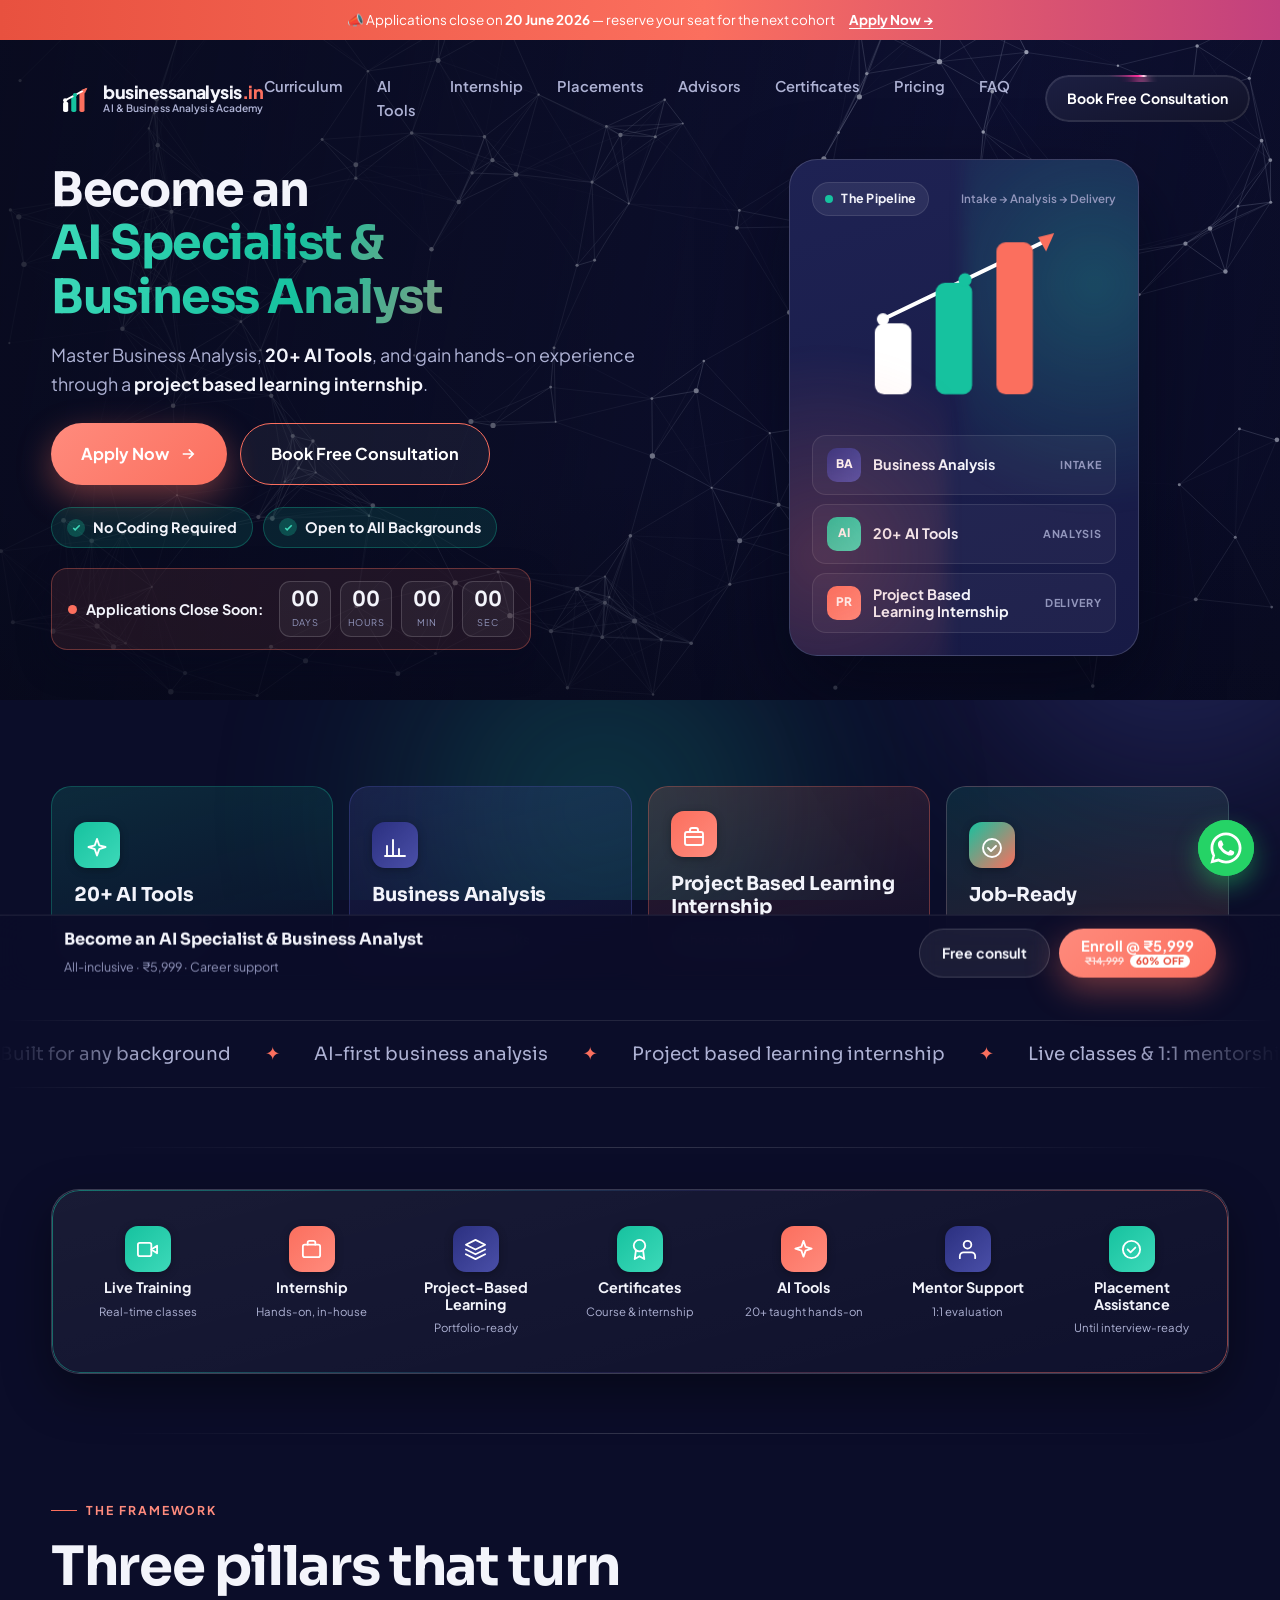
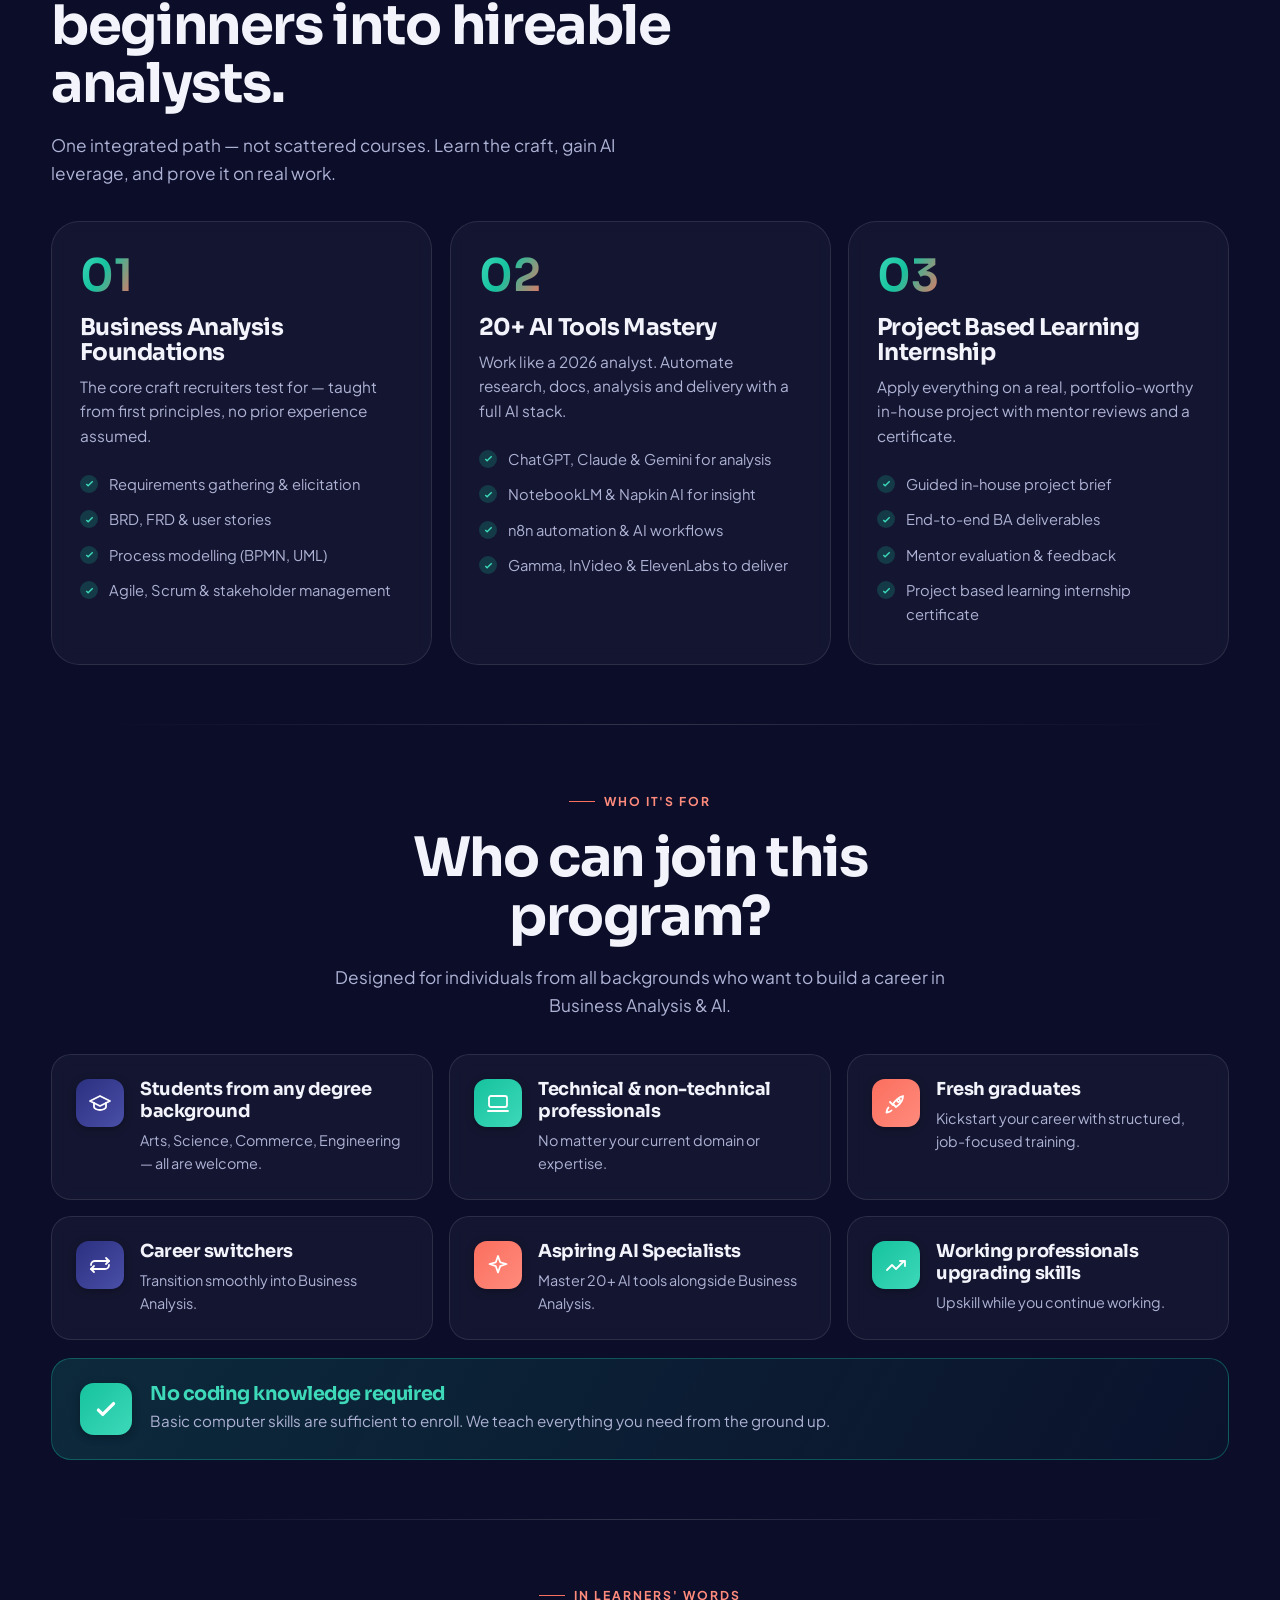
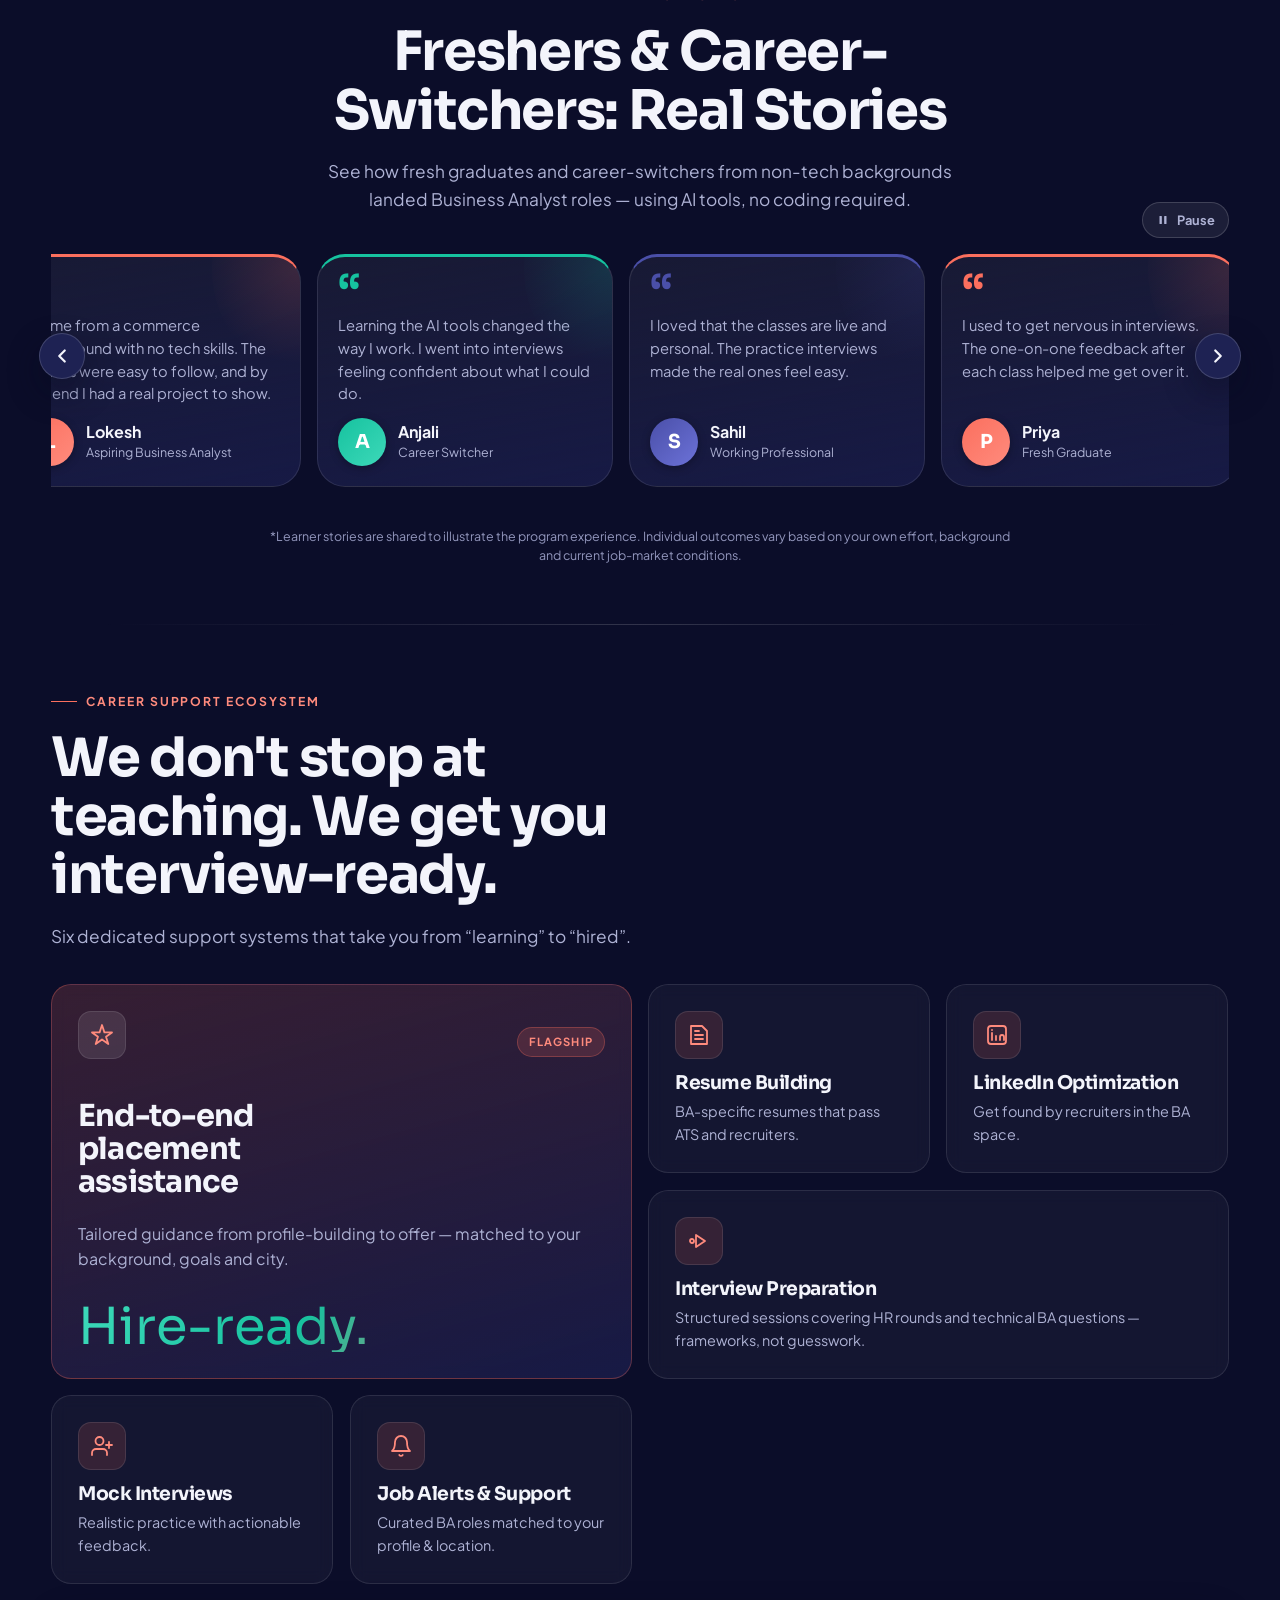
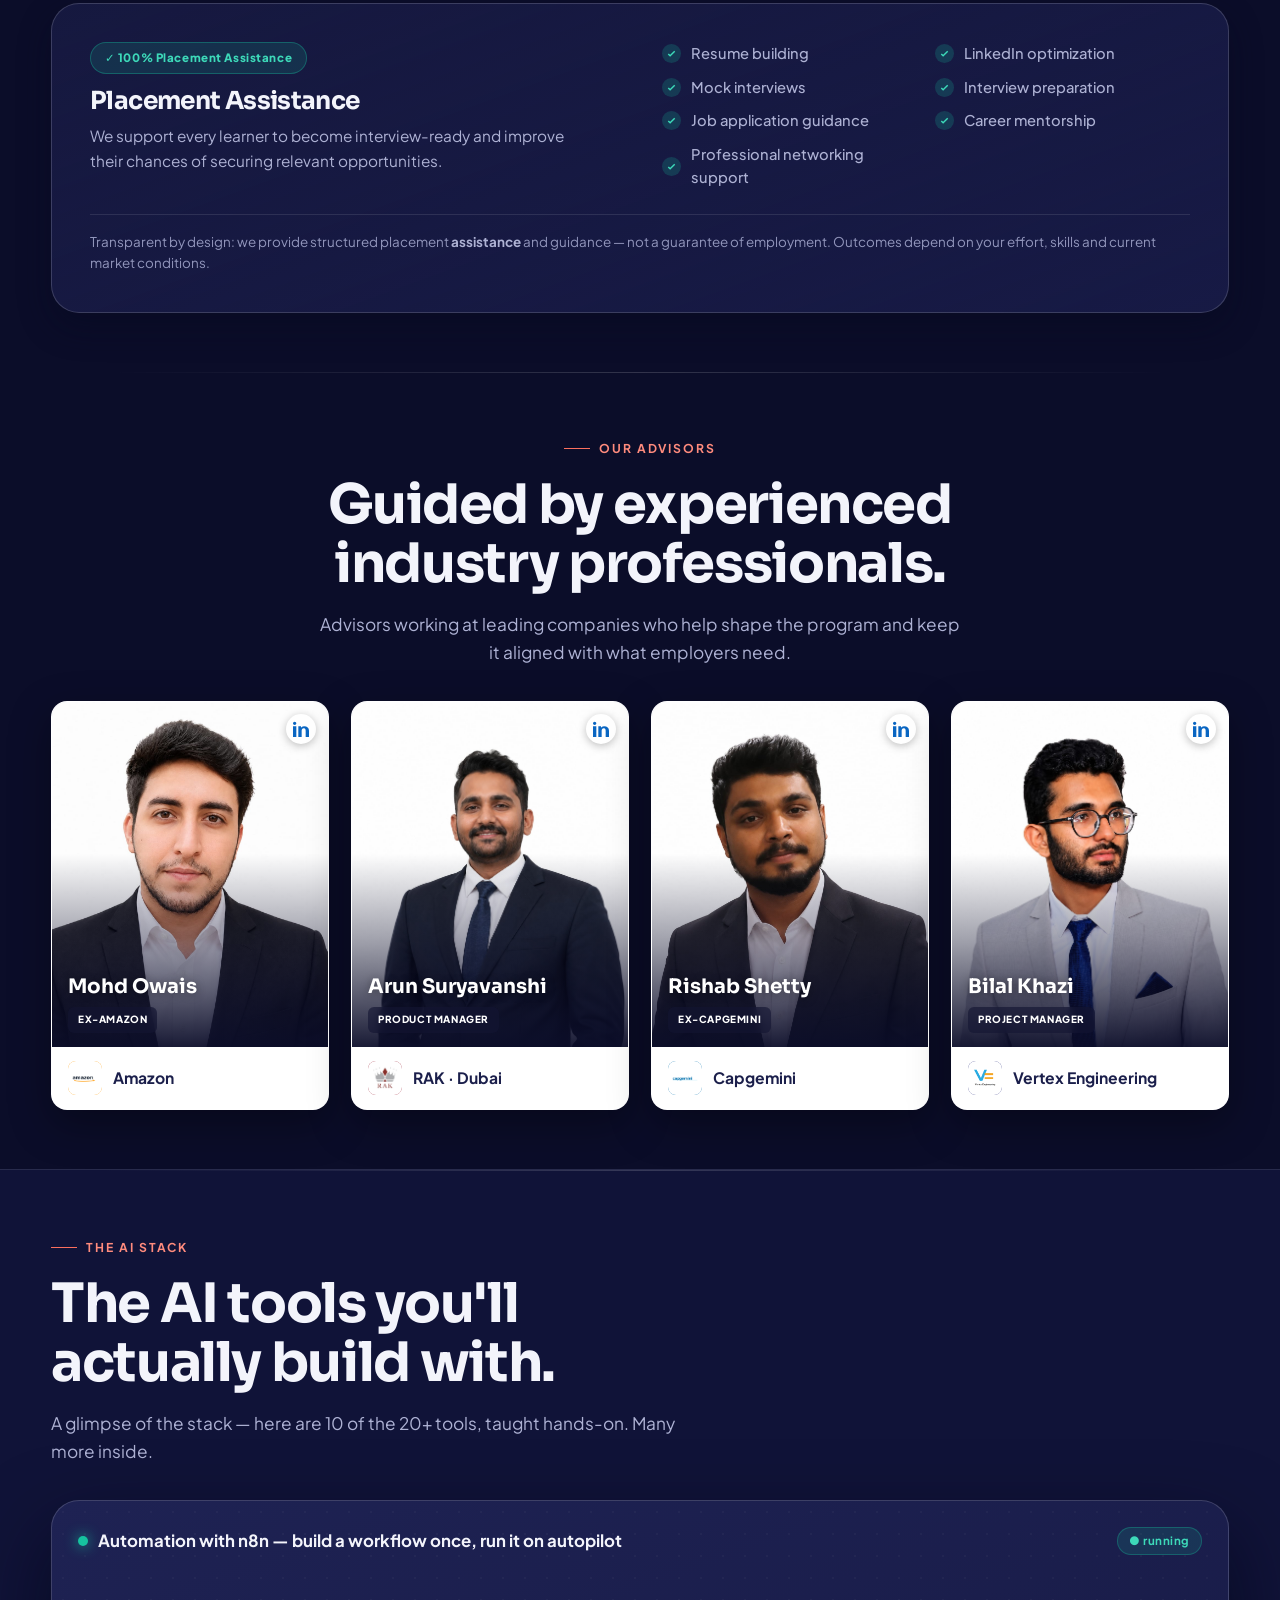
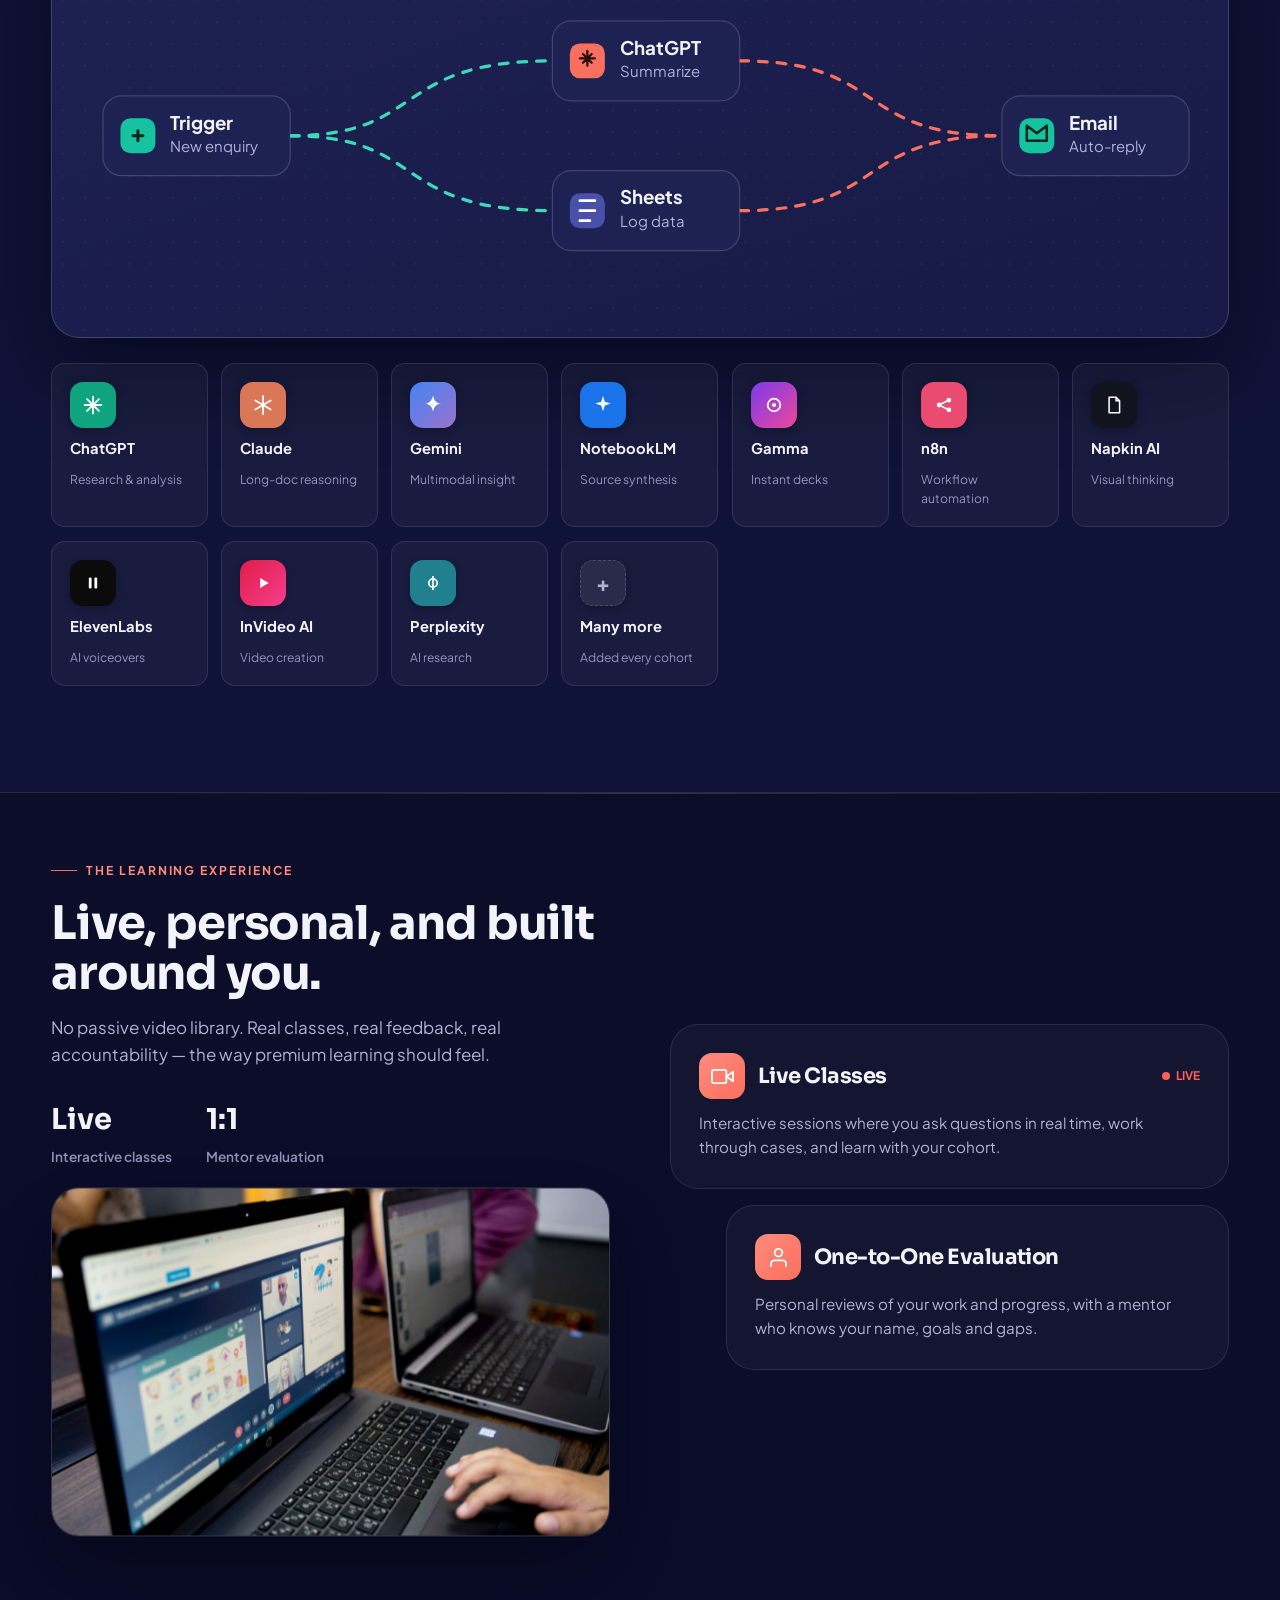
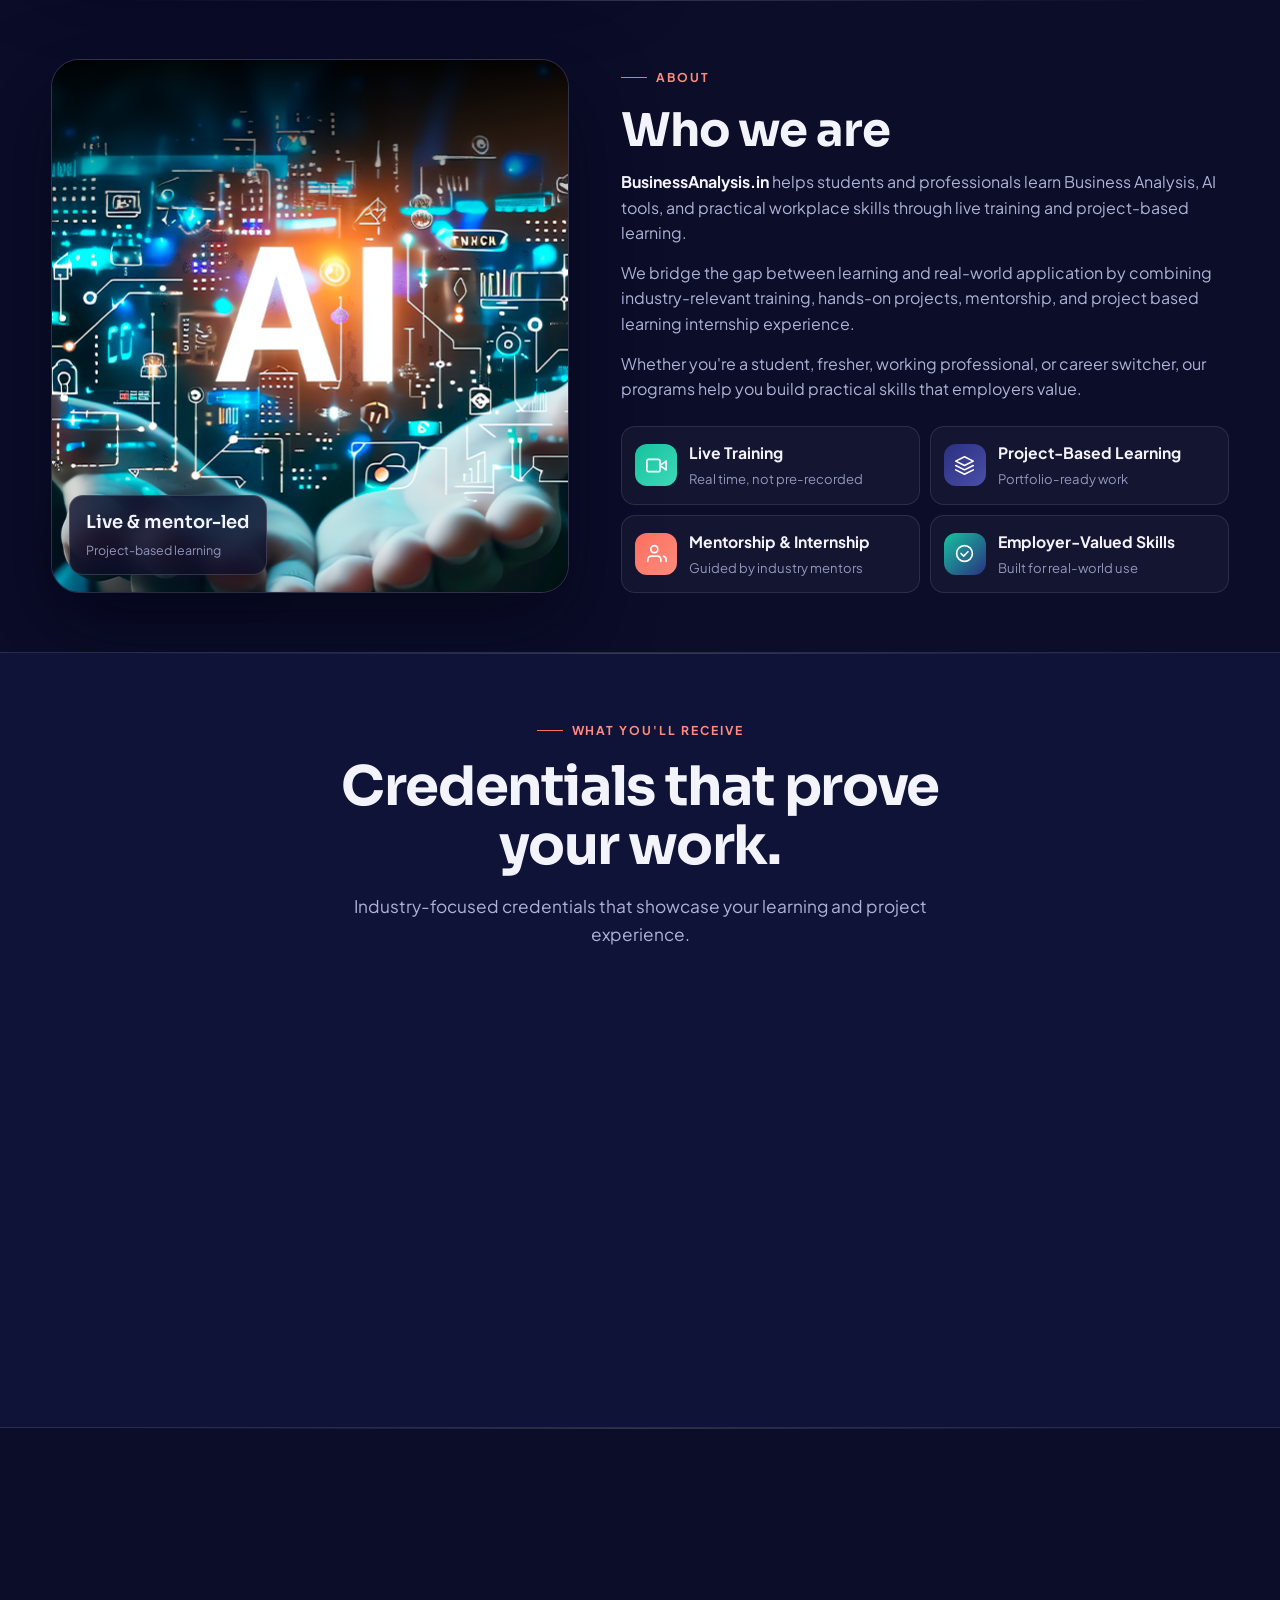
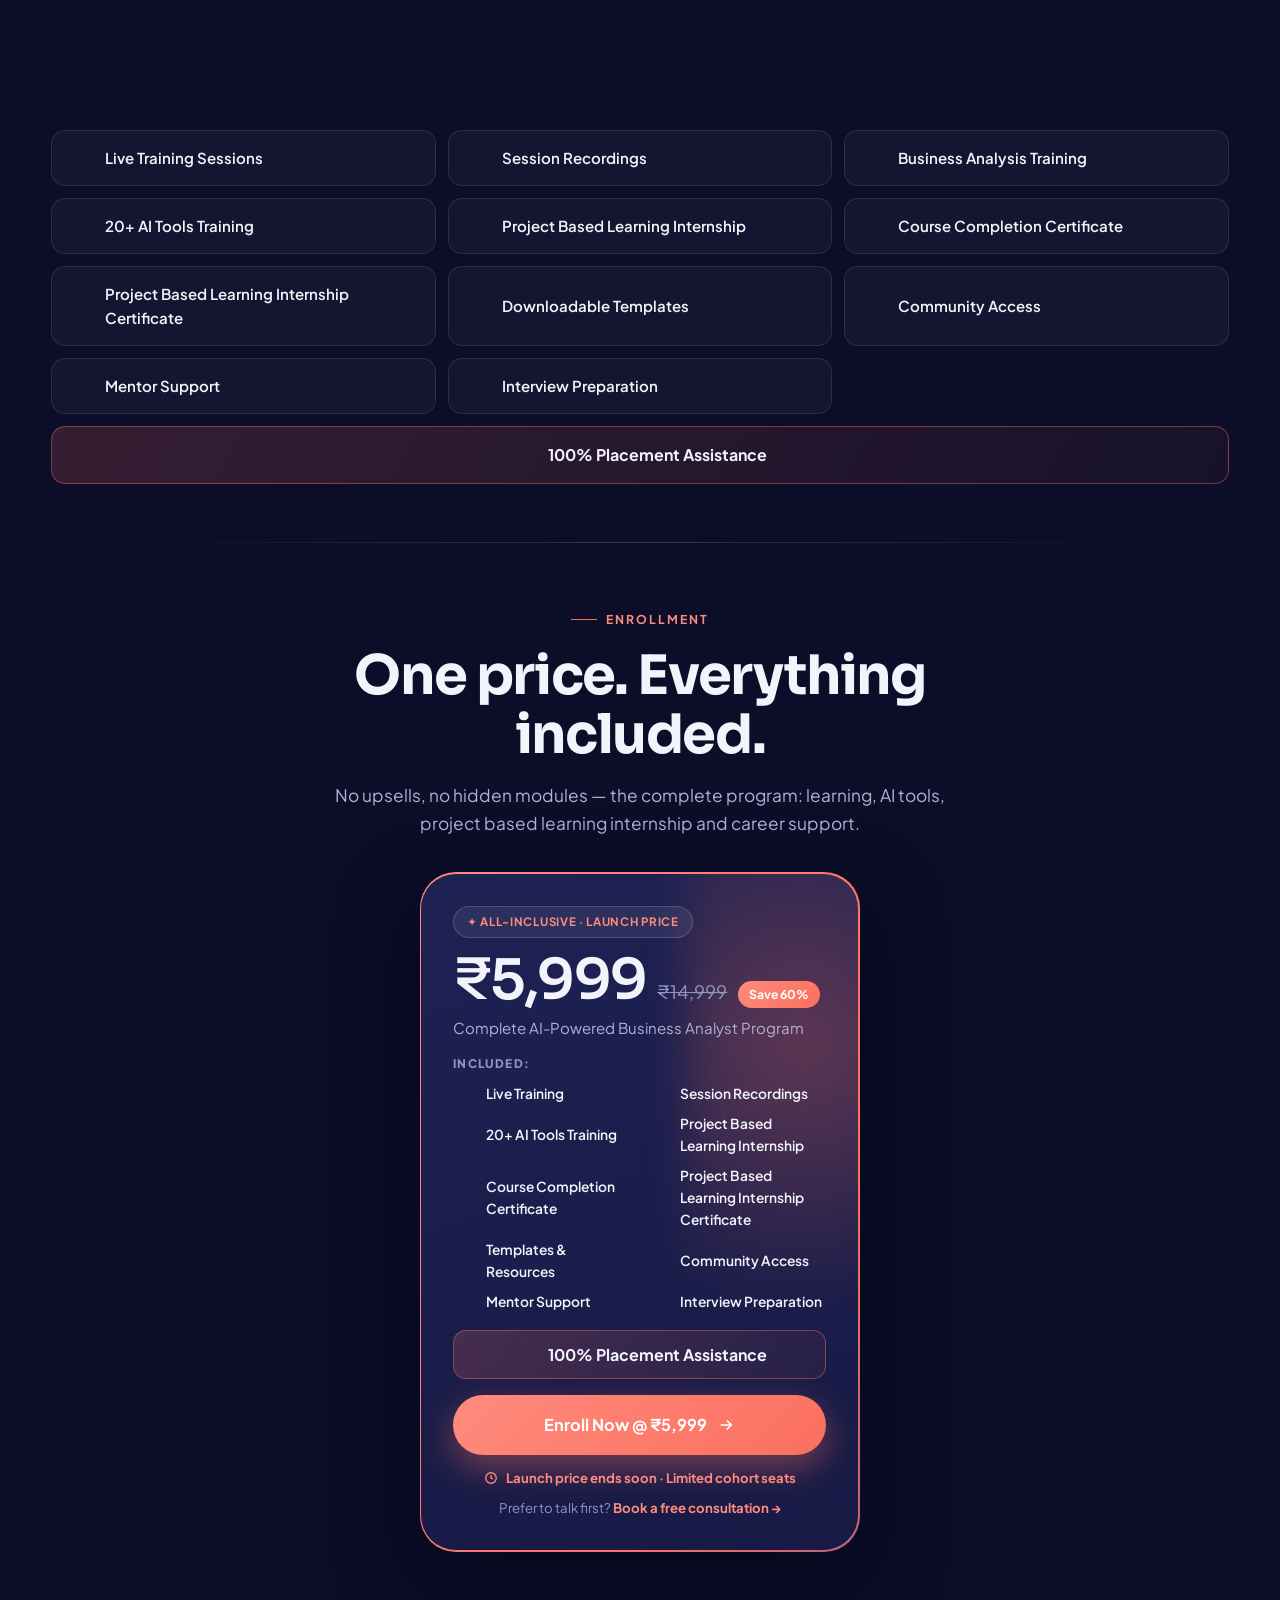
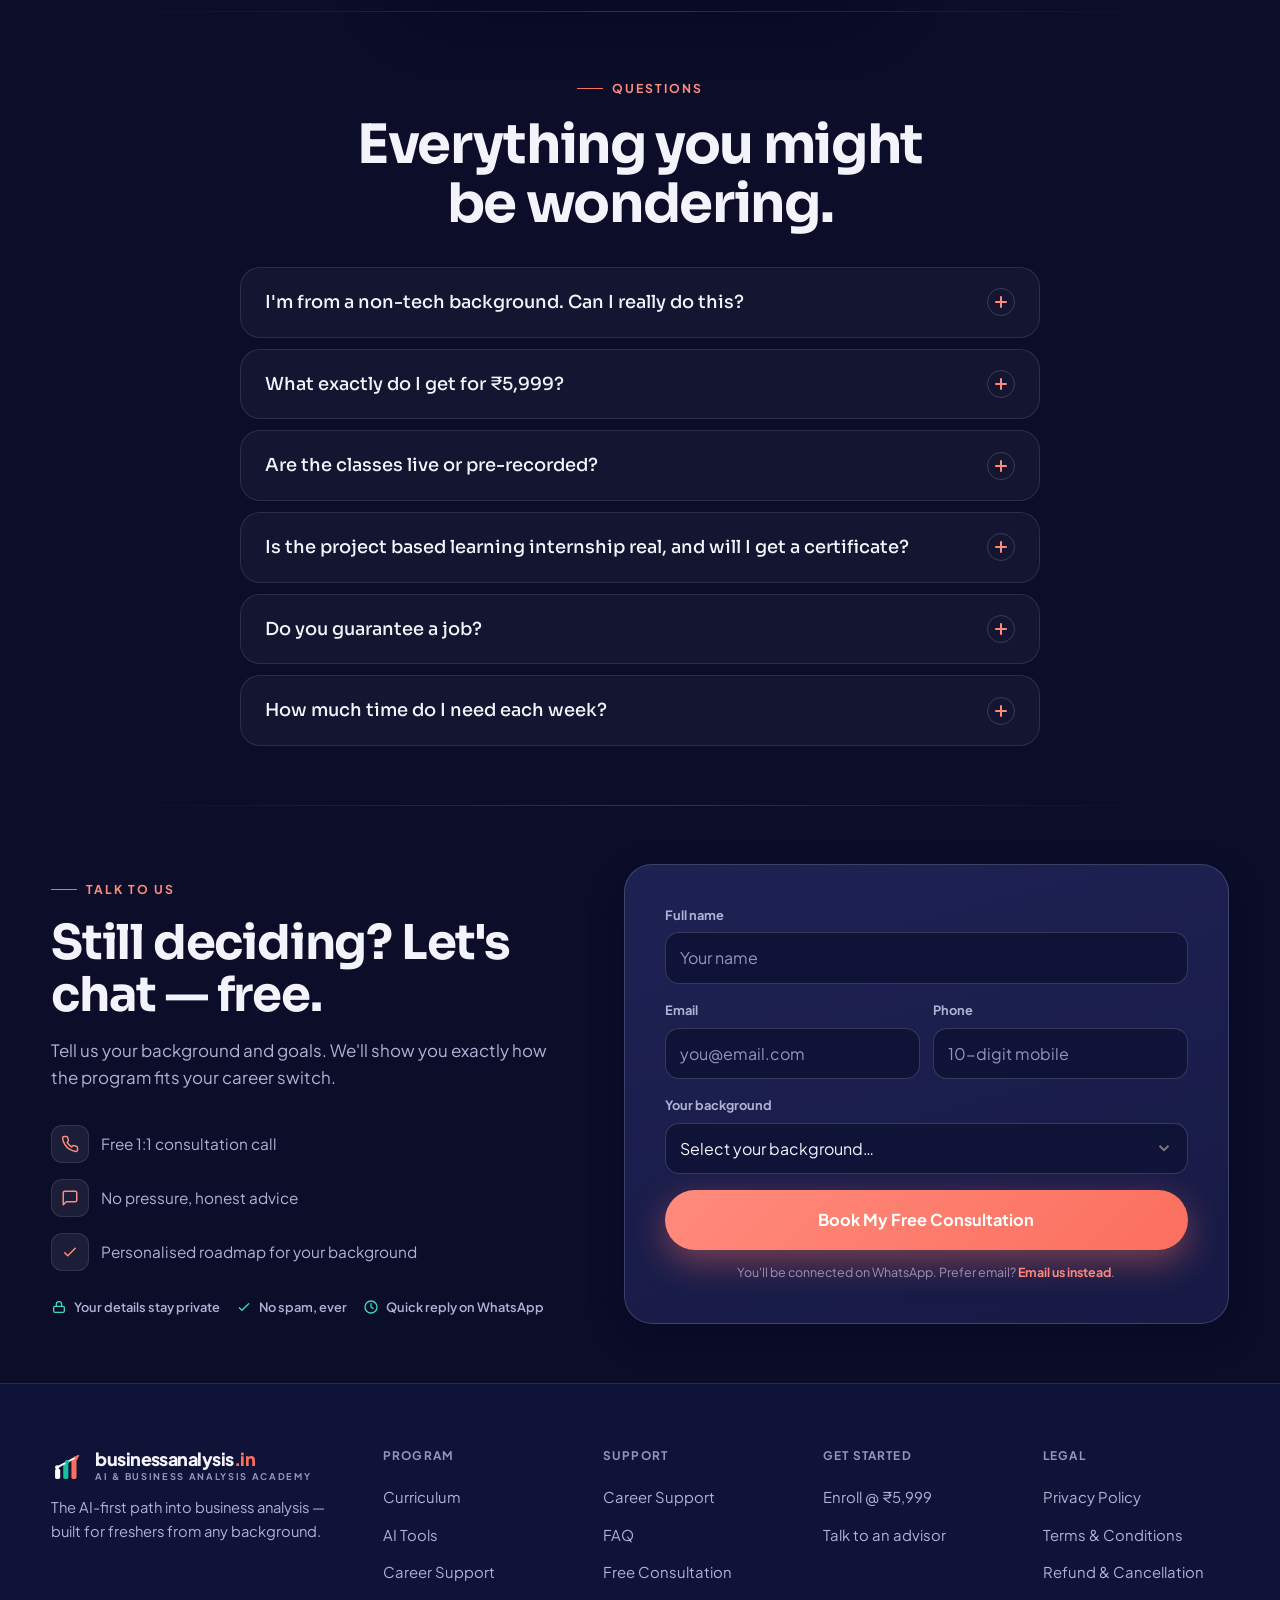
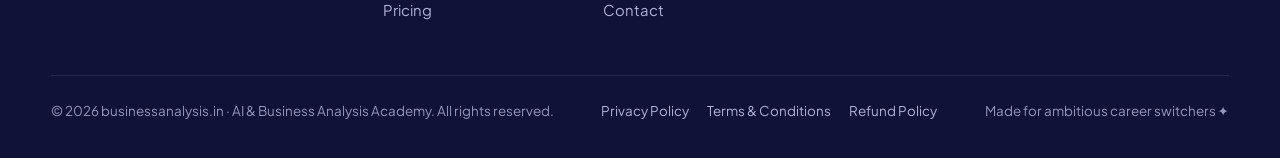
<file: index.html>
<!DOCTYPE html>
<html lang="en">
<head>
<meta charset="UTF-8" />
<meta name="viewport" content="width=device-width, initial-scale=1.0, viewport-fit=cover" />
<meta name="theme-color" content="#0B0D29" />

<!-- ============ GOOGLE ANALYTICS 4 ============ -->
<!-- ⚙️ Replace G-K47T1KM4NR (both places) with your real GA4 Measurement ID -->
<script async src="https://www.googletagmanager.com/gtag/js?id=G-K47T1KM4NR"></script>
<script>
  window.dataLayer = window.dataLayer || [];
  function gtag(){dataLayer.push(arguments);}
  gtag('js', new Date());
  gtag('config', 'G-K47T1KM4NR');
</script>

<!-- ============ SEO ============ -->
<title>businessanalysis.in — Become an AI Specialist & Business Analyst in 60 Days</title>
<meta name="description" content="Premium Business Analysis academy for freshers from any background. Master Business Analysis + 20 AI tools with an in-house project based learning internship. Live classes, 1:1 evaluation, placement support. Enroll at ₹5,999." />
<meta name="keywords" content="Business Analyst course, AI tools training, project based learning internship, BA placement, AI business analyst, business analysis certification India" />
<meta name="author" content="businessanalysis.in — AI &amp; Business Analysis Academy" />
<!-- ⚙️ SITE URL — the domain below is also used in og:url, og:image & schema sameAs. Update all of them together if the domain changes. -->
<link rel="canonical" href="https://businessanalysis.in/" />
<meta name="robots" content="index, follow" />

<meta property="og:type" content="website" />
<meta property="og:title" content="businessanalysis.in — Become an AI Specialist & Business Analyst in 60 Days" />
<meta property="og:description" content="Business Analysis + 20 AI tools + a real in-house project based learning internship. Built for freshers from any background. Enroll at ₹5,999." />
<meta property="og:image" content="https://businessanalysis.in/og-image.png" />
<meta property="og:url" content="https://businessanalysis.in/" />
<meta name="twitter:card" content="summary_large_image" />

<link rel="icon" href="data:image/svg+xml,<svg xmlns='http://www.w3.org/2000/svg' viewBox='0 0 100 100'><rect rx='24' width='100' height='100' fill='%231B1F4B'/><rect x='24' y='54' width='13' height='22' rx='3' fill='white'/><rect x='43' y='42' width='13' height='34' rx='3' fill='%2316C29F'/><rect x='62' y='30' width='13' height='46' rx='3' fill='%23FB6F5E'/><path d='M28 50 L70 24' stroke='white' stroke-width='5' stroke-linecap='round'/><path d='M74 20 l-12 3 6 8 z' fill='%23FB6F5E'/></svg>" />

<link rel="preconnect" href="https://fonts.googleapis.com" />
<link rel="preconnect" href="https://fonts.gstatic.com" crossorigin />
<link href="https://fonts.googleapis.com/css2?family=Sora:wght@400;500;600;700;800&family=Plus+Jakarta+Sans:wght@400;500;600;700;800&display=swap" rel="stylesheet" />

<link rel="stylesheet" href="assets/css/styles.css" />

<script type="application/ld+json">
{
  "@context":"https://schema.org","@type":"Course",
  "name":"AI-Powered Business Analyst Program",
  "description":"Business Analysis foundations + 20 AI tools + in-house project based learning internship for freshers from any background.",
  "provider":{"@type":"Organization","name":"businessanalysis.in — AI & Business Analysis Academy","sameAs":"https://businessanalysis.in"},
  "offers":{"@type":"Offer","price":"5999","priceCurrency":"INR","category":"Paid"}
}
</script>
</head>
<body>

<!-- ===================== AMBIENT BACKGROUND ===================== -->
<div class="ambient" aria-hidden="true">
  <div class="aurora a1"></div>
  <div class="aurora a2"></div>
  <div class="aurora a3"></div>
  <div class="grid-glow"></div>
</div>
<div class="cursor-glow" id="glow" aria-hidden="true"></div>

<a class="skip-link" href="#main">Skip to content</a>

<!-- ===================== TOP RIBBON ===================== -->
<div class="topbar" id="topbar">
  <div class="topbar-inner">
    <span>📣 Applications close on <strong>20 June 2026</strong><span class="tb-extra"> — reserve your seat for the next cohort</span></span>
    <button class="topbar-cta js-apply">Apply Now →</button>
  </div>
</div>

<!-- ===================== NAV ===================== -->
<header class="nav" id="nav">
  <div class="nav-inner">
    <a href="#top" class="brand" aria-label="businessanalysis.in — AI &amp; Business Analysis Academy, home">
      <svg class="logo-mark-svg" viewBox="0 0 50 44" fill="none" role="img" aria-label="The Pipeline logo">
        <rect x="6"  y="26" width="7.5" height="15" rx="2.6" fill="var(--logo-bar1)"/>
        <rect x="18" y="18" width="7.5" height="23" rx="2.6" fill="var(--teal)"/>
        <rect x="30" y="10" width="7.5" height="31" rx="2.6" fill="var(--coral)"/>
        <path d="M9 24 L39 8" stroke="var(--logo-bar1)" stroke-width="2.6" stroke-linecap="round"/>
        <circle cx="9" cy="24" r="3" fill="var(--logo-bar1)"/>
        <circle cx="23.5" cy="16.3" r="3.1" fill="var(--teal)"/>
        <path d="M41.8 5.4 L33.4 8.4 L38 14 Z" fill="var(--coral)"/>
      </svg>
      <span class="logo-text">businessanalysis<span class="dot-in">.in</span><small class="logo-tag">AI &amp; Business Analysis Academy</small></span>
    </a>
    <nav class="nav-links" aria-label="Primary">
      <a href="#curriculum">Curriculum</a>
      <a href="#tools">AI Tools</a>
      <a href="#internship">Internship</a>
      <a href="#placement">Placements</a>
      <a href="#advisors">Advisors</a>
      <a href="#certificates">Certificates</a>
      <a href="#pricing">Pricing</a>
      <a href="#faq">FAQ</a>
    </nav>
    <div class="nav-actions">
      <button class="btn btn-sm btn-anim js-consult">Book Free Consultation</button>
      <button class="nav-burger" id="burger" aria-label="Open menu" aria-expanded="false" aria-controls="drawer">
        <span></span><span></span><span></span>
      </button>
    </div>
  </div>
</header>

<div class="drawer" id="drawer" aria-hidden="true">
  <nav class="drawer-links" aria-label="Mobile">
    <a href="#curriculum" class="js-drawer">Curriculum</a>
    <a href="#tools" class="js-drawer">AI Tools</a>
    <a href="#internship" class="js-drawer">Internship</a>
    <a href="#placement" class="js-drawer">Placements</a>
    <a href="#advisors" class="js-drawer">Advisors</a>
    <a href="#certificates" class="js-drawer">Certificates</a>
    <a href="#pricing" class="js-drawer">Pricing</a>
    <a href="#faq" class="js-drawer">FAQ</a>
  </nav>
  <button class="btn btn-primary btn-lg js-consult">Book Free Consultation</button>
</div>

<main id="main">
<span id="top"></span>

<!-- ===================== HERO ===================== -->
<section class="hero">
  <div class="hero-bg" aria-hidden="true">
    <canvas class="hero-canvas" id="heroCanvas"></canvas>
  </div>
  <div class="container hero-grid">

    <div class="hero-copy">
      <h1 class="hero-title">
        <span class="line pop" style="--d:.12s">Become an</span>
        <span class="line grad pop" style="--d:.20s">AI Specialist &amp;</span>
        <span class="line grad pop" style="--d:.28s">Business Analyst</span>
      </h1>

      <p class="hero-sub pop" style="--d:.38s">Master Business Analysis, <strong>20+ AI Tools</strong>, and gain hands-on experience through a <strong>project based learning internship</strong>.</p>

      <div class="hero-cta pop" style="--d:.46s">
        <button class="btn btn-primary btn-lg js-apply">Apply Now <svg viewBox="0 0 24 24"><path d="M5 12h14M13 6l6 6-6 6"/></svg></button>
        <button class="btn btn-outline btn-lg js-consult">Book Free Consultation</button>
      </div>

      <ul class="hero-tags pop" style="--d:.54s">
        <li>No Coding Required</li>
        <li>Open to All Backgrounds</li>
      </ul>

      <div class="hero-count pop" style="--d:.62s">
        <span class="hc-label"><span class="cd-dot"></span> Applications Close Soon:</span>
        <div class="countdown" id="countdown" aria-hidden="true">
          <div class="cd-unit"><b id="cd-days">00</b><span>Days</span></div>
          <div class="cd-unit"><b id="cd-hours">00</b><span>Hours</span></div>
          <div class="cd-unit"><b id="cd-mins">00</b><span>Min</span></div>
          <div class="cd-unit"><b id="cd-secs">00</b><span>Sec</span></div>
        </div>
      </div>
    </div>

    <div class="hero-visual pop" style="--d:.30s">
      <div class="ai-orbit">
        <div class="pipeline-card" data-tilt>
        <div class="pc-head">
          <span class="pc-tag"><i></i> The Pipeline</span>
          <span class="pc-cap">Intake → Analysis → Delivery</span>
        </div>
        <svg class="pipeline-art" viewBox="0 0 300 200" fill="none" role="img" aria-label="The Pipeline: three rising stages from intake to delivery">
          <path class="pl-line" d="M70 96 L232 18" stroke="#fff" stroke-width="4" stroke-linecap="round"/>
          <path class="pl-head" d="M239 11 L223 15 L231 29 Z" fill="var(--coral)"/>
          <rect class="pl-b1" x="62"  y="100" width="36" height="70"  rx="9" fill="#fff"/>
          <rect class="pl-b2" x="122" y="60"  width="36" height="110" rx="9" fill="var(--teal)"/>
          <rect class="pl-b3" x="182" y="20"  width="36" height="150" rx="9" fill="var(--coral)"/>
          <circle class="pl-d1" cx="70"  cy="96" r="6"   fill="#fff"/>
          <circle class="pl-d2" cx="151" cy="57" r="6.5" fill="var(--teal)"/>
        </svg>
        <div class="pc-outcomes">
          <div class="pc-out"><span class="o-ico" style="--g1:#2B3080;--g2:#4A4FA8">BA</span><b>Business Analysis</b><span class="o-tag">Intake</span></div>
          <div class="pc-out"><span class="o-ico" style="--g1:#16C29F;--g2:#3DD9B9">AI</span><b>20+ AI Tools</b><span class="o-tag">Analysis</span></div>
          <div class="pc-out"><span class="o-ico" style="--g1:#FB6F5E;--g2:#FF8B7D">PR</span><b>Project Based Learning Internship</b><span class="o-tag">Delivery</span></div>
        </div>
        </div>
      </div>
    </div>
  </div>
</section>


<!-- ===================== HIGHLIGHTS ===================== -->
<section class="section section-tight">

  <!-- metrics -->
  <div class="container">
    <div class="metrics reveal">
      <div class="metric m-teal">
        <span class="m-ico"><svg viewBox="0 0 24 24"><path d="M12 3l2.2 6.3L20.5 11l-6.3 2.2L12 19.5 9.8 13.2 3.5 11l6.3-1.7z"/></svg></span>
        <div class="m-title"><span class="count" data-to="20" data-suffix="+">0</span> AI Tools</div>
        <span>Hands-on mastery</span>
      </div>
      <div class="metric m-indigo">
        <span class="m-ico"><svg viewBox="0 0 24 24"><path d="M4 20V10M10 20V4M16 20v-7M22 20H2"/></svg></span>
        <div class="m-title">Business Analysis</div>
        <span>Core craft &amp; frameworks</span>
      </div>
      <div class="metric m-coral">
        <span class="m-ico"><svg viewBox="0 0 24 24"><rect x="3" y="7" width="18" height="13" rx="2"/><path d="M8 7V5a2 2 0 0 1 2-2h4a2 2 0 0 1 2 2v2M3 12h18"/></svg></span>
        <div class="m-title">Project Based Learning Internship</div>
        <span>In-house, real build</span>
      </div>
      <div class="metric m-mix">
        <span class="m-ico"><svg viewBox="0 0 24 24"><circle cx="12" cy="12" r="9"/><path d="M8 12l3 3 5-5"/></svg></span>
        <div class="m-title">Job-Ready</div>
        <span>In just 60 days</span>
      </div>
    </div>
  </div>

  <!-- marquee -->
  <div class="marquee" aria-hidden="true">
    <div class="marquee-track" id="marquee">
      <span>Built for any background</span><span class="sep">✦</span>
      <span>AI-first business analysis</span><span class="sep">✦</span>
      <span>Project based learning internship</span><span class="sep">✦</span>
      <span>Live classes &amp; 1:1 mentorship</span><span class="sep">✦</span>
      <span>Placement &amp; job alerts</span><span class="sep">✦</span>
      <span>Project based learning internship certificate</span><span class="sep">✦</span>
    </div>
  </div>
</section>

<!-- ===================== TRUST STRIP ===================== -->
<section class="section section-tight">
  <div class="container">
    <div class="trust-strip reveal">
      <div class="ts-item"><span class="ts-ico" style="--g1:#16C29F;--g2:#3DD9B9"><svg viewBox="0 0 24 24" aria-hidden="true"><rect x="2" y="5" width="14" height="14" rx="2"/><path d="M22 8l-6 4 6 4V8z"/></svg></span><b>Live Training</b><span>Real-time classes</span></div>
      <div class="ts-item"><span class="ts-ico" style="--g1:#FB6F5E;--g2:#FF8B7D"><svg viewBox="0 0 24 24" aria-hidden="true"><rect x="3" y="7" width="18" height="13" rx="2"/><path d="M8 7V5a2 2 0 0 1 2-2h4a2 2 0 0 1 2 2v2"/></svg></span><b>Internship</b><span>Hands-on, in-house</span></div>
      <div class="ts-item"><span class="ts-ico" style="--g1:#2B3080;--g2:#4A4FA8"><svg viewBox="0 0 24 24" aria-hidden="true"><path d="M12 2 2 7l10 5 10-5z"/><path d="M2 17l10 5 10-5M2 12l10 5 10-5"/></svg></span><b>Project-Based Learning</b><span>Portfolio-ready</span></div>
      <div class="ts-item"><span class="ts-ico" style="--g1:#16C29F;--g2:#3DD9B9"><svg viewBox="0 0 24 24" aria-hidden="true"><circle cx="12" cy="8" r="6"/><path d="M8.2 13.5 7 22l5-3 5 3-1.2-8.5"/></svg></span><b>Certificates</b><span>Course &amp; internship</span></div>
      <div class="ts-item"><span class="ts-ico" style="--g1:#FB6F5E;--g2:#FF8B7D"><svg viewBox="0 0 24 24" aria-hidden="true"><path d="M12 3l2.2 6.3L20.5 11l-6.3 2.2L12 19.5 9.8 13.2 3.5 11l6.3-1.7z"/></svg></span><b>AI Tools</b><span>20+ taught hands-on</span></div>
      <div class="ts-item"><span class="ts-ico" style="--g1:#2B3080;--g2:#4A4FA8"><svg viewBox="0 0 24 24" aria-hidden="true"><path d="M20 21v-2a4 4 0 0 0-4-4H8a4 4 0 0 0-4 4v2"/><circle cx="12" cy="7" r="4"/></svg></span><b>Mentor Support</b><span>1:1 evaluation</span></div>
      <div class="ts-item"><span class="ts-ico" style="--g1:#16C29F;--g2:#3DD9B9"><svg viewBox="0 0 24 24" aria-hidden="true"><circle cx="12" cy="12" r="9"/><path d="M8 12l3 3 5-5"/></svg></span><b>Placement Assistance</b><span>Until interview-ready</span></div>
    </div>
  </div>
</section>

<!-- ===================== PILLARS / CURRICULUM ===================== -->
<section id="curriculum" class="section">
  <div class="container">
    <header class="sec-head reveal">
      <span class="kicker">The Framework</span>
      <h2>Three pillars that turn beginners into hireable analysts.</h2>
      <p>One integrated path — not scattered courses. Learn the craft, gain AI leverage, and prove it on real work.</p>
    </header>
    <div class="pillars">
      <article class="pillar reveal">
        <span class="p-num">01</span>
        <h3>Business Analysis Foundations</h3>
        <p>The core craft recruiters test for — taught from first principles, no prior experience assumed.</p>
        <ul class="ticks">
          <li>Requirements gathering &amp; elicitation</li>
          <li>BRD, FRD &amp; user stories</li>
          <li>Process modelling (BPMN, UML)</li>
          <li>Agile, Scrum &amp; stakeholder management</li>
        </ul>
      </article>
      <article class="pillar reveal" style="--d:.1s">
        <span class="p-num">02</span>
        <h3>20+ AI Tools Mastery</h3>
        <p>Work like a 2026 analyst. Automate research, docs, analysis and delivery with a full AI stack.</p>
        <ul class="ticks">
          <li>ChatGPT, Claude &amp; Gemini for analysis</li>
          <li>NotebookLM &amp; Napkin AI for insight</li>
          <li>n8n automation &amp; AI workflows</li>
          <li>Gamma, InVideo &amp; ElevenLabs to deliver</li>
        </ul>
      </article>
      <article class="pillar reveal" id="internship" style="--d:.2s">
        <span class="p-num">03</span>
        <h3>Project Based Learning Internship</h3>
        <p>Apply everything on a real, portfolio-worthy in-house project with mentor reviews and a certificate.</p>
        <ul class="ticks">
          <li>Guided in-house project brief</li>
          <li>End-to-end BA deliverables</li>
          <li>Mentor evaluation &amp; feedback</li>
          <li>Project based learning internship certificate</li>
        </ul>
      </article>
    </div>
  </div>
</section>

<!-- ===================== WHO CAN JOIN ===================== -->
<section id="who" class="section">
  <div class="container">
    <header class="sec-head sec-head-center reveal">
      <span class="kicker">Who it's for</span>
      <h2>Who can join this program?</h2>
      <p>Designed for individuals from all backgrounds who want to build a career in Business Analysis &amp; AI.</p>
    </header>
    <div class="audience">
      <article class="aud-card reveal">
        <span class="aud-ico c-indigo"><svg viewBox="0 0 24 24"><path d="M22 10 12 5 2 10l10 5 10-5z"/><path d="M6 12v4c0 1.3 2.7 3 6 3s6-1.7 6-3v-4"/></svg></span>
        <div><h3>Students from any degree background</h3><p>Arts, Science, Commerce, Engineering — all are welcome.</p></div>
      </article>
      <article class="aud-card reveal" style="--d:.06s">
        <span class="aud-ico c-teal"><svg viewBox="0 0 24 24"><rect x="3" y="5" width="18" height="11" rx="2"/><path d="M2 20h20"/></svg></span>
        <div><h3>Technical &amp; non-technical professionals</h3><p>No matter your current domain or expertise.</p></div>
      </article>
      <article class="aud-card reveal" style="--d:.12s">
        <span class="aud-ico c-coral"><svg viewBox="0 0 24 24"><path d="M4.5 16.5c-1.5 1.3-2 5-2 5s3.7-.5 5-2M9 14l-3-3M19 5c0 4-2.5 8-7 11l-3-3C12 8.5 15 6 19 5z"/><circle cx="14.5" cy="9.5" r="1.5"/></svg></span>
        <div><h3>Fresh graduates</h3><p>Kickstart your career with structured, job-focused training.</p></div>
      </article>
      <article class="aud-card reveal">
        <span class="aud-ico c-indigo"><svg viewBox="0 0 24 24"><path d="M21 8H7a4 4 0 0 0-4 4M3 16h14a4 4 0 0 0 4-4"/><path d="M18 5l3 3-3 3M6 13l-3 3 3 3"/></svg></span>
        <div><h3>Career switchers</h3><p>Transition smoothly into Business Analysis.</p></div>
      </article>
      <article class="aud-card reveal" style="--d:.06s">
        <span class="aud-ico c-coral"><svg viewBox="0 0 24 24"><path d="M12 3l2.2 6.3L20.5 11l-6.3 2.2L12 19.5 9.8 13.2 3.5 11l6.3-1.7z"/></svg></span>
        <div><h3>Aspiring AI Specialists</h3><p>Master 20+ AI tools alongside Business Analysis.</p></div>
      </article>
      <article class="aud-card reveal" style="--d:.12s">
        <span class="aud-ico c-teal"><svg viewBox="0 0 24 24"><path d="M3 17l5-5 4 4 8-8"/><path d="M16 8h5v5"/></svg></span>
        <div><h3>Working professionals upgrading skills</h3><p>Upskill while you continue working.</p></div>
      </article>
    </div>
    <div class="no-code reveal" style="--d:.1s">
      <span class="nc-ico"><svg viewBox="0 0 24 24"><path d="M5 13l4 4L19 7"/></svg></span>
      <div><h3>No coding knowledge required</h3><p>Basic computer skills are sufficient to enroll. We teach everything you need from the ground up.</p></div>
    </div>
  </div>
</section>

<!-- ===================== SUCCESS STORIES ===================== -->
<section id="stories" class="section">
  <div class="container">
    <header class="sec-head sec-head-center reveal">
      <span class="kicker">In Learners' Words</span>
      <h2>Freshers &amp; Career-Switchers: Real Stories</h2>
      <p>See how fresh graduates and career-switchers from non-tech backgrounds landed Business Analyst roles — using AI tools, no coding required.</p>
    </header>
    <div class="tscroll-wrap reveal">
      <button class="tscroll-pause" id="tPause" type="button" aria-pressed="false" aria-label="Pause auto-scrolling stories">
        <svg class="ic-pause" viewBox="0 0 24 24" aria-hidden="true"><rect x="6" y="5" width="4" height="14" rx="1"/><rect x="14" y="5" width="4" height="14" rx="1"/></svg>
        <svg class="ic-play" viewBox="0 0 24 24" aria-hidden="true"><path d="M8 5v14l11-7z"/></svg>
        <span class="tp-text">Pause</span>
      </button>
      <button class="tnav tnav-prev" type="button" aria-label="Previous story"><svg viewBox="0 0 24 24"><path d="M15 18l-6-6 6-6"/></svg></button>
      <div class="tscroll" id="tscroll">

        <article class="tcard" style="--accent:#FB6F5E">
          <span class="tc-mark" aria-hidden="true">&ldquo;</span>
          <p class="tc-quote">I came from a commerce background with no tech skills. The classes were easy to follow, and by the end I had a real project to show.</p>
          <div class="tc-head">
            <span class="tc-av" style="--a1:#FB6F5E;--a2:#FF8B7D">L</span>
            <div class="tc-id"><b>Lokesh</b><span>Aspiring Business Analyst</span></div>
          </div>
        </article>

        <article class="tcard" style="--accent:#16C29F">
          <span class="tc-mark" aria-hidden="true">&ldquo;</span>
          <p class="tc-quote">Learning the AI tools changed the way I work. I went into interviews feeling confident about what I could do.</p>
          <div class="tc-head">
            <span class="tc-av" style="--a1:#16C29F;--a2:#3DD9B9">A</span>
            <div class="tc-id"><b>Anjali</b><span>Career Switcher</span></div>
          </div>
        </article>

        <article class="tcard" style="--accent:#4A4FA8">
          <span class="tc-mark" aria-hidden="true">&ldquo;</span>
          <p class="tc-quote">I loved that the classes are live and personal. The practice interviews made the real ones feel easy.</p>
          <div class="tc-head">
            <span class="tc-av" style="--a1:#4A4FA8;--a2:#6C72D8">S</span>
            <div class="tc-id"><b>Sahil</b><span>Working Professional</span></div>
          </div>
        </article>

        <article class="tcard" style="--accent:#FB6F5E">
          <span class="tc-mark" aria-hidden="true">&ldquo;</span>
          <p class="tc-quote">I used to get nervous in interviews. The one-on-one feedback after each class helped me get over it.</p>
          <div class="tc-head">
            <span class="tc-av" style="--a1:#FB6F5E;--a2:#FF8B7D">P</span>
            <div class="tc-id"><b>Priya</b><span>Fresh Graduate</span></div>
          </div>
        </article>

        <article class="tcard" style="--accent:#16C29F">
          <span class="tc-mark" aria-hidden="true">&ldquo;</span>
          <p class="tc-quote">Everything was taught in simple words, step by step. Nothing ever felt too hard to understand.</p>
          <div class="tc-head">
            <span class="tc-av" style="--a1:#16C29F;--a2:#3DD9B9">I</span>
            <div class="tc-id"><b>Imran</b><span>Non-tech Background</span></div>
          </div>
        </article>

        <article class="tcard" style="--accent:#FF9A4D">
          <span class="tc-mark" aria-hidden="true">&ldquo;</span>
          <p class="tc-quote">The internship made the biggest difference. Having real work to show finally made my resume stand out.</p>
          <div class="tc-head">
            <span class="tc-av" style="--a1:#FF9A4D;--a2:#FFB877">K</span>
            <div class="tc-id"><b>Kavya</b><span>BBA Graduate</span></div>
          </div>
        </article>

        <article class="tcard" style="--accent:#6C5CE7">
          <span class="tc-mark" aria-hidden="true">&ldquo;</span>
          <p class="tc-quote">Since the classes are live, I could keep asking questions until I understood. You don't get that from recorded videos.</p>
          <div class="tc-head">
            <span class="tc-av" style="--a1:#6C5CE7;--a2:#a29bfe">R</span>
            <div class="tc-id"><b>Rahul</b><span>Career Switcher</span></div>
          </div>
        </article>

        <article class="tcard" style="--accent:#E8513F">
          <span class="tc-mark" aria-hidden="true">&ldquo;</span>
          <p class="tc-quote">I was worried about studying while working. The timing fit my schedule, and the recordings meant I never missed anything.</p>
          <div class="tc-head">
            <span class="tc-av" style="--a1:#E8513F;--a2:#FB6F5E">S</span>
            <div class="tc-id"><b>Sneha</b><span>Working Professional</span></div>
          </div>
        </article>

        <article class="tcard" style="--accent:#16C29F">
          <span class="tc-mark" aria-hidden="true">&ldquo;</span>
          <p class="tc-quote">A lot of it sounded scary at first, but we practised everything in class. Now I feel comfortable doing it.</p>
          <div class="tc-head">
            <span class="tc-av" style="--a1:#16C29F;--a2:#3DD9B9">A</span>
            <div class="tc-id"><b>Arjun</b><span>Fresh Graduate</span></div>
          </div>
        </article>

        <article class="tcard" style="--accent:#4A4FA8">
          <span class="tc-mark" aria-hidden="true">&ldquo;</span>
          <p class="tc-quote">The mentors knew me by name and knew where I needed help. It felt like they really wanted me to succeed.</p>
          <div class="tc-head">
            <span class="tc-av" style="--a1:#4A4FA8;--a2:#6C72D8">M</span>
            <div class="tc-id"><b>Meera</b><span>Aspiring Analyst</span></div>
          </div>
        </article>

      </div>
      <button class="tnav tnav-next" type="button" aria-label="Next story"><svg viewBox="0 0 24 24"><path d="M9 6l6 6-6 6"/></svg></button>
    </div>
    <p class="results-disclaimer reveal">*Learner stories are shared to illustrate the program experience. Individual outcomes vary based on your own effort, background and current job-market conditions.</p>
  </div>
</section>

<!-- ===================== WHY / CAREER SUPPORT (bento) ===================== -->
<section id="placement" class="section">
  <div class="container">
    <header class="sec-head reveal">
      <span class="kicker">Career Support Ecosystem</span>
      <h2>We don't stop at teaching. We get you interview-ready.</h2>
      <p>Six dedicated support systems that take you from “learning” to “hired”.</p>
    </header>
    <div class="bento">
      <div class="tile tile-feature reveal">
        <div class="t-top">
          <span class="t-glyph"><svg viewBox="0 0 24 24"><path d="M12 2l2.4 7.4H22l-6 4.4 2.3 7.2L12 16.4 5.7 21l2.3-7.2-6-4.4h7.6z"/></svg></span>
          <span class="t-tag">Flagship</span>
        </div>
        <h3>End-to-end placement assistance</h3>
        <p>Tailored guidance from profile-building to offer — matched to your background, goals and city.</p>
        <span class="t-big">Hire-ready.</span>
      </div>
      <div class="tile reveal" style="--d:.06s">
        <span class="t-glyph"><svg viewBox="0 0 24 24"><path d="M4 3h11l5 5v13H4z"/><path d="M8 12h8M8 16h8M8 8h4"/></svg></span>
        <h3>Resume Building</h3>
        <p>BA-specific resumes that pass ATS and recruiters.</p>
      </div>
      <div class="tile reveal" style="--d:.12s">
        <span class="t-glyph"><svg viewBox="0 0 24 24"><rect x="3" y="3" width="18" height="18" rx="3"/><path d="M7 10v7M7 7v.01M11 17v-4M15 17v-3a2 2 0 0 1 4 0v3"/></svg></span>
        <h3>LinkedIn Optimization</h3>
        <p>Get found by recruiters in the BA space.</p>
      </div>
      <div class="tile tile-wide reveal" style="--d:.06s">
        <span class="t-glyph"><svg viewBox="0 0 24 24"><path d="M9 18V6l9 6-9 6z"/><circle cx="5" cy="12" r="2"/></svg></span>
        <h3>Interview Preparation</h3>
        <p>Structured sessions covering HR rounds and technical BA questions — frameworks, not guesswork.</p>
      </div>
      <div class="tile reveal" style="--d:.12s">
        <span class="t-glyph"><svg viewBox="0 0 24 24"><path d="M17 21v-2a4 4 0 0 0-4-4H6a4 4 0 0 0-4 4v2"/><circle cx="9.5" cy="7" r="4"/><path d="M19 8v6M22 11h-6"/></svg></span>
        <h3>Mock Interviews</h3>
        <p>Realistic practice with actionable feedback.</p>
      </div>
      <div class="tile reveal" style="--d:.18s">
        <span class="t-glyph"><svg viewBox="0 0 24 24"><path d="M18 8a6 6 0 0 0-12 0c0 7-3 9-3 9h18s-3-2-3-9"/><path d="M13.7 21a2 2 0 0 1-3.4 0"/></svg></span>
        <h3>Job Alerts &amp; Support</h3>
        <p>Curated BA roles matched to your profile &amp; location.</p>
      </div>
    </div>

    <div class="place-assist reveal" style="--d:.1s">
      <div class="pa-head">
        <span class="pa-badge">✓ 100% Placement Assistance</span>
        <h3>Placement Assistance</h3>
        <p>We support every learner to become interview-ready and improve their chances of securing relevant opportunities.</p>
      </div>
      <ul class="pa-list">
        <li>Resume building</li>
        <li>LinkedIn optimization</li>
        <li>Mock interviews</li>
        <li>Interview preparation</li>
        <li>Job application guidance</li>
        <li>Career mentorship</li>
        <li>Professional networking support</li>
      </ul>
      <p class="pa-note">Transparent by design: we provide structured placement <strong>assistance</strong> and guidance — not a guarantee of employment. Outcomes depend on your effort, skills and current market conditions.</p>
    </div>
  </div>
</section>

<!-- ===================== ADVISORS ===================== -->
<section id="advisors" class="section">
  <div class="container">
    <header class="sec-head sec-head-center reveal">
      <span class="kicker">Our Advisors</span>
      <h2>Guided by experienced industry professionals.</h2>
      <p>Advisors working at leading companies who help shape the program and keep it aligned with what employers need.</p>
    </header>
    <div class="advisors-grid">

      <!-- Company logo: drop the PNG at the src path below. If it's missing,
           the coloured letter behind it shows automatically (no broken image). -->
      <article class="advisor reveal">
        <div class="a-photo">
          <img src="assets/img/mentors/mohd-owais.jpg" alt="Mohd Owais" loading="lazy" />
          <span class="a-li" aria-label="LinkedIn profile" role="img"><svg viewBox="0 0 24 24" aria-hidden="true"><path d="M4.98 3.5C4.98 4.88 3.87 6 2.5 6S0 4.88 0 3.5 1.12 1 2.5 1s2.48 1.12 2.48 2.5zM0 8h5v16H0V8zm7.5 0H12v2.2h.07c.63-1.2 2.17-2.47 4.46-2.47C21.4 7.73 24 10 24 14.6V24h-5v-8.4c0-2-.04-4.6-2.8-4.6-2.8 0-3.2 2.18-3.2 4.45V24h-5V8z"/></svg></span>
          <div class="a-id"><b>Mohd Owais</b><span class="a-badge">EX-AMAZON</span></div>
        </div>
        <div class="a-co">
          <span class="a-co-logo" style="--c:#FF9900">a<img src="assets/img/logos/amazon.png" alt="Amazon logo" onerror="this.style.display='none'" /></span>
          <span class="a-co-name">Amazon</span>
        </div>
      </article>

      <article class="advisor reveal" style="--d:.08s">
        <div class="a-photo">
          <img src="assets/img/mentors/arun-suryavanshi.jpg" alt="Arun Suryavanshi" loading="lazy" />
          <span class="a-li" aria-label="LinkedIn profile" role="img"><svg viewBox="0 0 24 24" aria-hidden="true"><path d="M4.98 3.5C4.98 4.88 3.87 6 2.5 6S0 4.88 0 3.5 1.12 1 2.5 1s2.48 1.12 2.48 2.5zM0 8h5v16H0V8zm7.5 0H12v2.2h.07c.63-1.2 2.17-2.47 4.46-2.47C21.4 7.73 24 10 24 14.6V24h-5v-8.4c0-2-.04-4.6-2.8-4.6-2.8 0-3.2 2.18-3.2 4.45V24h-5V8z"/></svg></span>
          <div class="a-id"><b>Arun Suryavanshi</b><span class="a-badge">PRODUCT MANAGER</span></div>
        </div>
        <div class="a-co">
          <span class="a-co-logo" style="--c:#9B1B30">R<img src="assets/img/logos/rak.png" alt="RAK logo" onerror="this.style.display='none'" /></span>
          <span class="a-co-name">RAK · Dubai</span>
        </div>
      </article>

      <article class="advisor reveal" style="--d:.16s">
        <div class="a-photo">
          <img src="assets/img/mentors/rishab-shetty.jpg" alt="Rishab Shetty" loading="lazy" />
          <span class="a-li" aria-label="LinkedIn profile" role="img"><svg viewBox="0 0 24 24" aria-hidden="true"><path d="M4.98 3.5C4.98 4.88 3.87 6 2.5 6S0 4.88 0 3.5 1.12 1 2.5 1s2.48 1.12 2.48 2.5zM0 8h5v16H0V8zm7.5 0H12v2.2h.07c.63-1.2 2.17-2.47 4.46-2.47C21.4 7.73 24 10 24 14.6V24h-5v-8.4c0-2-.04-4.6-2.8-4.6-2.8 0-3.2 2.18-3.2 4.45V24h-5V8z"/></svg></span>
          <div class="a-id"><b>Rishab Shetty</b><span class="a-badge">EX-CAPGEMINI</span></div>
        </div>
        <div class="a-co">
          <span class="a-co-logo" style="--c:#0070AD">C<img src="assets/img/logos/capgemini.png" alt="Capgemini logo" onerror="this.style.display='none'" /></span>
          <span class="a-co-name">Capgemini</span>
        </div>
      </article>

      <article class="advisor reveal" style="--d:.24s">
        <div class="a-photo">
          <img src="assets/img/mentors/bilal-khazi.jpg" alt="Bilal Khazi" loading="lazy" />
          <span class="a-li" aria-label="LinkedIn profile" role="img"><svg viewBox="0 0 24 24" aria-hidden="true"><path d="M4.98 3.5C4.98 4.88 3.87 6 2.5 6S0 4.88 0 3.5 1.12 1 2.5 1s2.48 1.12 2.48 2.5zM0 8h5v16H0V8zm7.5 0H12v2.2h.07c.63-1.2 2.17-2.47 4.46-2.47C21.4 7.73 24 10 24 14.6V24h-5v-8.4c0-2-.04-4.6-2.8-4.6-2.8 0-3.2 2.18-3.2 4.45V24h-5V8z"/></svg></span>
          <div class="a-id"><b>Bilal Khazi</b><span class="a-badge">PROJECT MANAGER</span></div>
        </div>
        <div class="a-co">
          <span class="a-co-logo" style="--c:#2B3080">V<img src="assets/img/logos/vertex-engineering.png" alt="Vertex Engineering logo" onerror="this.style.display='none'" /></span>
          <span class="a-co-name">Vertex Engineering</span>
        </div>
      </article>

    </div>
  </div>
</section>

<!-- ===================== AI TOOLS ===================== -->
<section id="tools" class="section section-dark">
  <div class="container">
    <header class="sec-head reveal">
      <span class="kicker kicker-light">The AI Stack</span>
      <h2>The AI tools you'll actually build with.</h2>
      <p>A glimpse of the stack — here are 10 of the 20+ tools, taught hands-on. Many more inside.</p>
    </header>
    <div class="n8n-flow reveal">
      <div class="nf-head">
        <span class="nf-tag"><span class="tb-dot"></span> Automation with n8n — build a workflow once, run it on autopilot</span>
        <span class="nf-live">● running</span>
      </div>
      <svg class="nf-svg" viewBox="0 0 900 280" role="img" aria-label="An n8n automation workflow: a trigger feeds an AI step and a data step, which send an automated email">
        <path class="nf-edge e-teal" d="M170 140 C 280 140, 250 80, 380 80"/>
        <path class="nf-edge e-teal" d="M170 140 C 280 140, 250 200, 380 200"/>
        <path class="nf-edge e-coral" d="M530 80 C 650 80, 620 140, 740 140"/>
        <path class="nf-edge e-coral" d="M530 200 C 650 200, 620 140, 740 140"/>
        <g>
          <rect x="20" y="108" width="150" height="64" rx="15" fill="#1E2253" stroke="rgba(255,255,255,.16)"/>
          <rect x="34" y="126" width="28" height="28" rx="8" fill="#16C29F"/>
          <path d="M44 140h8M48 136v8" stroke="#06231d" stroke-width="2.4" stroke-linecap="round"/>
          <text x="74" y="135" fill="#F3F4FB" font-size="15" font-weight="700" font-family="Plus Jakarta Sans,sans-serif">Trigger</text>
          <text x="74" y="153" fill="#AEB2D4" font-size="12" font-family="Plus Jakarta Sans,sans-serif">New enquiry</text>
        </g>
        <g>
          <rect x="380" y="48" width="150" height="64" rx="15" fill="#1E2253" stroke="rgba(255,255,255,.16)"/>
          <rect x="394" y="66" width="28" height="28" rx="8" fill="#FB6F5E"/>
          <path d="M408 72v12M402 78h12M404.5 74.5l7 7M411.5 74.5l-7 7" stroke="#2a0d08" stroke-width="1.8" stroke-linecap="round"/>
          <text x="434" y="75" fill="#F3F4FB" font-size="15" font-weight="700" font-family="Plus Jakarta Sans,sans-serif">ChatGPT</text>
          <text x="434" y="93" fill="#AEB2D4" font-size="12" font-family="Plus Jakarta Sans,sans-serif">Summarize</text>
        </g>
        <g>
          <rect x="380" y="168" width="150" height="64" rx="15" fill="#1E2253" stroke="rgba(255,255,255,.16)"/>
          <rect x="394" y="186" width="28" height="28" rx="8" fill="#4A4FA8"/>
          <path d="M402 192h12M402 200h12M402 208h8" stroke="#fff" stroke-width="2.2" stroke-linecap="round"/>
          <text x="434" y="195" fill="#F3F4FB" font-size="15" font-weight="700" font-family="Plus Jakarta Sans,sans-serif">Sheets</text>
          <text x="434" y="213" fill="#AEB2D4" font-size="12" font-family="Plus Jakarta Sans,sans-serif">Log data</text>
        </g>
        <g>
          <rect x="740" y="108" width="150" height="64" rx="15" fill="#1E2253" stroke="rgba(255,255,255,.16)"/>
          <rect x="754" y="126" width="28" height="28" rx="8" fill="#16C29F"/>
          <path d="M760 132l8 6 8-6M760 132v12h16v-12" stroke="#06231d" stroke-width="2" stroke-linecap="round" stroke-linejoin="round" fill="none"/>
          <text x="794" y="135" fill="#F3F4FB" font-size="15" font-weight="700" font-family="Plus Jakarta Sans,sans-serif">Email</text>
          <text x="794" y="153" fill="#AEB2D4" font-size="12" font-family="Plus Jakarta Sans,sans-serif">Auto-reply</text>
        </g>
      </svg>
    </div>
    <div class="tools-grid" id="toolsGrid"></div>
    <p class="tools-more reveal">…and many more added every cohort as the AI landscape evolves.</p>
  </div>
</section>

<!-- ===================== LEARNING EXPERIENCE ===================== -->
<section class="section">
  <div class="container exp">
    <div class="exp-copy reveal">
      <span class="kicker">The Learning Experience</span>
      <h2>Live, personal, and built around you.</h2>
      <p>No passive video library. Real classes, real feedback, real accountability — the way premium learning should feel.</p>
      <div class="exp-stats">
        <div><b>Live</b><span>Interactive classes</span></div>
        <div><b>1:1</b><span>Mentor evaluation</span></div>
      </div>
      <img class="exp-img parallax" src="assets/img/live-class.jpg" alt="Learners attending a live online class on their laptops" loading="lazy" />
    </div>
    <div class="exp-cards">
      <div class="exp-card reveal" style="--d:.08s">
        <div class="ec-head">
          <span class="ec-ico"><svg viewBox="0 0 24 24"><path d="M23 7l-7 5 7 5V7z"/><rect x="1" y="5" width="15" height="14" rx="2"/></svg></span>
          <h3>Live Classes</h3>
          <span class="ec-live"><i></i>LIVE</span>
        </div>
        <p>Interactive sessions where you ask questions in real time, work through cases, and learn with your cohort.</p>
      </div>
      <div class="exp-card exp-offset reveal" style="--d:.16s">
        <div class="ec-head">
          <span class="ec-ico"><svg viewBox="0 0 24 24"><path d="M20 21v-2a4 4 0 0 0-4-4H8a4 4 0 0 0-4 4v2"/><circle cx="12" cy="7" r="4"/></svg></span>
          <h3>One-to-One Evaluation</h3>
        </div>
        <p>Personal reviews of your work and progress, with a mentor who knows your name, goals and gaps.</p>
      </div>
    </div>
  </div>
</section>

<!-- ===================== WHO WE ARE ===================== -->
<section id="about" class="section">
  <div class="container about">
    <div class="about-media reveal">
      <img class="about-img" src="assets/img/ai-blog.png" alt="AI tools and technology powering modern business analysis" loading="lazy" />
      <div class="about-badge"><b>Live &amp; mentor-led</b><span>Project-based learning</span></div>
    </div>
    <div class="about-copy reveal" style="--d:.1s">
      <span class="kicker">About</span>
      <h2>Who we are</h2>
      <p><strong>BusinessAnalysis.in</strong> helps students and professionals learn Business Analysis, AI tools, and practical workplace skills through live training and project-based learning.</p>
      <p>We bridge the gap between learning and real-world application by combining industry-relevant training, hands-on projects, mentorship, and project based learning internship experience.</p>
      <p>Whether you're a student, fresher, working professional, or career switcher, our programs help you build practical skills that employers value.</p>
      <div class="about-points">
        <div class="about-pt"><span class="ap-ico"><svg viewBox="0 0 24 24"><path d="M23 7l-7 5 7 5V7z"/><rect x="1" y="5" width="15" height="14" rx="2"/></svg></span><div><b>Live Training</b><span>Real time, not pre-recorded</span></div></div>
        <div class="about-pt"><span class="ap-ico"><svg viewBox="0 0 24 24"><path d="M12 2 2 7l10 5 10-5z"/><path d="M2 17l10 5 10-5M2 12l10 5 10-5"/></svg></span><div><b>Project-Based Learning</b><span>Portfolio-ready work</span></div></div>
        <div class="about-pt"><span class="ap-ico"><svg viewBox="0 0 24 24"><path d="M17 21v-2a4 4 0 0 0-4-4H6a4 4 0 0 0-4 4v2"/><circle cx="9.5" cy="7" r="4"/><path d="M23 21v-2a4 4 0 0 0-3-3.9"/></svg></span><div><b>Mentorship &amp; Internship</b><span>Guided by industry mentors</span></div></div>
        <div class="about-pt"><span class="ap-ico"><svg viewBox="0 0 24 24"><circle cx="12" cy="12" r="9"/><path d="M8 12l3 3 5-5"/></svg></span><div><b>Employer-Valued Skills</b><span>Built for real-world use</span></div></div>
      </div>
    </div>
  </div>
</section>

<!-- ===================== CERTIFICATES ===================== -->
<section id="certificates" class="section section-dark">
  <div class="container">
    <header class="sec-head sec-head-center reveal">
      <span class="kicker kicker-light">What You'll Receive</span>
      <h2>Credentials that prove your work.</h2>
      <p>Industry-focused credentials that showcase your learning and project experience.</p>
    </header>
    <div class="certs">
      <article class="cert-card reveal">
        <div class="cert-mock">
          <div class="cm-paper">
            <div class="cm-top"><svg viewBox="0 0 50 44" fill="none"><rect x="6" y="26" width="7.5" height="15" rx="2.6" fill="#1B1F4B"/><rect x="18" y="18" width="7.5" height="23" rx="2.6" fill="#16C29F"/><rect x="30" y="10" width="7.5" height="31" rx="2.6" fill="#FB6F5E"/><path d="M9 24 39 8" stroke="#1B1F4B" stroke-width="2.6" stroke-linecap="round"/><circle cx="9" cy="24" r="3" fill="#1B1F4B"/></svg><span>businessanalysis<i class="dot-in">.in</i></span></div>
            <span class="cm-kicker">Certificate of Completion</span>
            <span class="cm-name">Your Name</span>
            <div class="cm-lines"><i></i><i></i></div>
            <div class="cm-foot"><span class="cm-seal"><svg viewBox="0 0 24 24"><path d="M5 13l4 4L19 7" stroke="#fff" stroke-width="3" fill="none" stroke-linecap="round" stroke-linejoin="round"/></svg></span><span class="cm-sign"></span></div>
          </div>
        </div>
        <h3>Course Completion Certificate</h3>
        <p>Awarded upon successful completion of the Business Analysis &amp; AI program.</p>
      </article>
      <article class="cert-card reveal" style="--d:.1s">
        <div class="cert-mock">
          <div class="cm-paper">
            <div class="cm-top"><svg viewBox="0 0 50 44" fill="none"><rect x="6" y="26" width="7.5" height="15" rx="2.6" fill="#1B1F4B"/><rect x="18" y="18" width="7.5" height="23" rx="2.6" fill="#16C29F"/><rect x="30" y="10" width="7.5" height="31" rx="2.6" fill="#FB6F5E"/><path d="M9 24 39 8" stroke="#1B1F4B" stroke-width="2.6" stroke-linecap="round"/><circle cx="9" cy="24" r="3" fill="#1B1F4B"/></svg><span>businessanalysis<i class="dot-in">.in</i></span></div>
            <span class="cm-kicker">Project Based Learning Internship</span>
            <span class="cm-name">Your Name</span>
            <div class="cm-lines"><i></i><i></i></div>
            <div class="cm-foot"><span class="cm-seal"><svg viewBox="0 0 24 24"><path d="M5 13l4 4L19 7" stroke="#fff" stroke-width="3" fill="none" stroke-linecap="round" stroke-linejoin="round"/></svg></span><span class="cm-sign"></span></div>
          </div>
        </div>
        <h3>Project Based Learning Internship Certificate</h3>
        <p>Awarded after successfully completing the project based learning internship.</p>
      </article>
    </div>
  </div>
</section>

<!-- ===================== WHAT'S INCLUDED ===================== -->
<section id="included" class="section">
  <div class="container">
    <header class="sec-head sec-head-center reveal">
      <span class="kicker">What's Included</span>
      <h2>Everything included in ₹5,999</h2>
      <p>One price. Everything you need to become an AI-powered Business Analyst.</p>
    </header>
    <div class="incl-grid reveal" style="--d:.08s">
      <div class="incl"><i class="incl-tick"></i> Live Training Sessions</div>
      <div class="incl"><i class="incl-tick"></i> Session Recordings</div>
      <div class="incl"><i class="incl-tick"></i> Business Analysis Training</div>
      <div class="incl"><i class="incl-tick"></i> 20+ AI Tools Training</div>
      <div class="incl"><i class="incl-tick"></i> Project Based Learning Internship</div>
      <div class="incl"><i class="incl-tick"></i> Course Completion Certificate</div>
      <div class="incl"><i class="incl-tick"></i> Project Based Learning Internship Certificate</div>
      <div class="incl"><i class="incl-tick"></i> Downloadable Templates</div>
      <div class="incl"><i class="incl-tick"></i> Community Access</div>
      <div class="incl"><i class="incl-tick"></i> Mentor Support</div>
      <div class="incl"><i class="incl-tick"></i> Interview Preparation</div>
      <div class="incl incl-flag"><i class="incl-tick"></i> 100% Placement Assistance</div>
    </div>
  </div>
</section>

<!-- ===================== PRICING ===================== -->
<section id="pricing" class="section">
  <div class="container">
    <header class="sec-head sec-head-center reveal">
      <span class="kicker">Enrollment</span>
      <h2>One price. Everything included.</h2>
      <p>No upsells, no hidden modules — the complete program: learning, AI tools, project based learning internship and career support.</p>
    </header>
    <div class="price-wrap reveal" style="--d:.1s">
      <div class="price-card">
        <div class="price-inner">
          <span class="price-badge">✦ ALL-INCLUSIVE · LAUNCH PRICE</span>
          <div class="price-amt">
            <span class="now">₹5,999</span>
            <span class="was">₹14,999</span>
            <span class="save">Save 60%</span>
          </div>
          <p class="price-sub">Complete AI-Powered Business Analyst Program</p>
          <p class="vs-label">Included:</p>
          <ul class="value-stack">
            <li><i class="vtick"></i> Live Training</li>
            <li><i class="vtick"></i> Session Recordings</li>
            <li><i class="vtick"></i> 20+ AI Tools Training</li>
            <li><i class="vtick"></i> Project Based Learning Internship</li>
            <li><i class="vtick"></i> Course Completion Certificate</li>
            <li><i class="vtick"></i> Project Based Learning Internship Certificate</li>
            <li><i class="vtick"></i> Templates &amp; Resources</li>
            <li><i class="vtick"></i> Community Access</li>
            <li><i class="vtick"></i> Mentor Support</li>
            <li><i class="vtick"></i> Interview Preparation</li>
          </ul>
          <div class="vs-flag"><i class="vtick"></i> 100% Placement Assistance</div>
          <button class="btn btn-primary btn-lg btn-block js-apply">
            Enroll Now @ ₹5,999
            <svg viewBox="0 0 24 24"><path d="M5 12h14M13 6l6 6-6 6"/></svg>
          </button>
          <p class="urgency"><svg viewBox="0 0 24 24"><circle cx="12" cy="12" r="9"/><path d="M12 7v5l3 2"/></svg> Launch price ends soon · Limited cohort seats</p>
          <p class="price-foot">Prefer to talk first? <a href="#" class="js-consult">Book a free consultation →</a></p>
        </div>
      </div>
    </div>
  </div>
</section>

<!-- ===================== FAQ ===================== -->
<section id="faq" class="section">
  <div class="container">
    <header class="sec-head sec-head-center reveal">
      <span class="kicker">Questions</span>
      <h2>Everything you might be wondering.</h2>
    </header>
    <div class="faq reveal" style="--d:.1s">
      <details><summary>I'm from a non-tech background. Can I really do this?<span class="q-ico"></span></summary><div class="ans">Absolutely — this program is designed for freshers from <em>any</em> academic or professional background. No coding degree, no prior experience needed. We start from first principles and build up.</div></details>
      <details><summary>What exactly do I get for ₹5,999?<span class="q-ico"></span></summary><div class="ans">Everything: Business Analysis training, 20+ AI tools mastery, a project based learning internship with certificate, live classes, one-to-one evaluation, and full career support — resume building, LinkedIn optimization, interview prep, mock interviews, placement assistance and job alerts. One price, no upsells.</div></details>
      <details><summary>Are the classes live or pre-recorded?<span class="q-ico"></span></summary><div class="ans">Live and interactive — ask questions in real time and learn alongside your cohort, plus one-to-one evaluation sessions with a mentor.</div></details>
      <details><summary>Is the project based learning internship real, and will I get a certificate?<span class="q-ico"></span></summary><div class="ans">Yes. You'll work on a real, in-house project end to end, get mentor feedback, and earn a project based learning internship certificate plus a portfolio-worthy deliverable. It's an in-house project based learning internship — no external clients.</div></details>
      <details><summary>Do you guarantee a job?<span class="q-ico"></span></summary><div class="ans">We provide structured, hands-on placement assistance — curated job alerts, mock interviews and interview prep — and support you until you're interview-ready. Outcomes depend on your effort, but you're never on your own.</div></details>
      <details><summary>How much time do I need each week?<span class="q-ico"></span></summary><div class="ans">A few hours of live classes plus practice and project work. The pace fits alongside studies or a job, taking you from zero to job-ready in around 60 days.</div></details>
    </div>
  </div>
</section>

<!-- ===================== CONTACT ===================== -->
<section id="contact" class="section">
  <div class="container contact">
    <div class="contact-copy reveal">
      <span class="kicker">Talk to us</span>
      <h2>Still deciding? Let's chat — free.</h2>
      <p>Tell us your background and goals. We'll show you exactly how the program fits your career switch.</p>
      <ul class="contact-points">
        <li><span class="cp-ico"><svg viewBox="0 0 24 24"><path d="M22 16.9v3a2 2 0 0 1-2.2 2 19.8 19.8 0 0 1-8.6-3 19.5 19.5 0 0 1-6-6 19.8 19.8 0 0 1-3-8.6A2 2 0 0 1 4.1 2h3a2 2 0 0 1 2 1.7c.1 1 .4 2 .7 2.9a2 2 0 0 1-.5 2.1L8.1 9.9a16 16 0 0 0 6 6l1.2-1.2a2 2 0 0 1 2.1-.5c.9.3 1.9.6 2.9.7a2 2 0 0 1 1.7 2z"/></svg></span> Free 1:1 consultation call</li>
        <li><span class="cp-ico"><svg viewBox="0 0 24 24"><path d="M21 15a2 2 0 0 1-2 2H7l-4 4V5a2 2 0 0 1 2-2h14a2 2 0 0 1 2 2z"/></svg></span> No pressure, honest advice</li>
        <li><span class="cp-ico"><svg viewBox="0 0 24 24"><path d="M5 13l4 4L19 7"/></svg></span> Personalised roadmap for your background</li>
      </ul>
      <div class="trust-marks">
        <span><svg viewBox="0 0 24 24"><rect x="4" y="11" width="16" height="9" rx="2"/><path d="M8 11V8a4 4 0 0 1 8 0v3"/></svg> Your details stay private</span>
        <span><svg viewBox="0 0 24 24"><path d="M5 13l4 4L19 7"/></svg> No spam, ever</span>
        <span><svg viewBox="0 0 24 24"><circle cx="12" cy="12" r="9"/><path d="M12 7v5l3 2"/></svg> Quick reply on WhatsApp</span>
      </div>
    </div>
    <form class="form-card reveal" style="--d:.1s" id="contactForm" novalidate>
      <div class="form-body">
        <div class="field">
          <label for="c-name">Full name</label>
          <input id="c-name" name="name" type="text" placeholder="Your name" autocomplete="name" required />
          <span class="err">Please enter your name.</span>
        </div>
        <div class="field-row">
          <div class="field">
            <label for="c-email">Email</label>
            <input id="c-email" name="email" type="email" placeholder="you@email.com" autocomplete="email" required />
            <span class="err">Enter a valid email.</span>
          </div>
          <div class="field">
            <label for="c-phone">Phone</label>
            <input id="c-phone" name="phone" type="tel" placeholder="10-digit mobile" autocomplete="tel" required />
            <span class="err">Enter a valid phone.</span>
          </div>
        </div>
        <div class="field">
          <label for="c-bg">Your background</label>
          <select id="c-bg" name="background" required>
            <option value="">Select your background…</option>
            <option>Student / Fresher</option>
            <option>Working Professional</option>
            <option>Career Switcher</option>
            <option>Non-tech background</option>
            <option>Tech background</option>
            <option>Other</option>
          </select>
          <span class="err">Please choose one.</span>
        </div>
        <button type="submit" class="btn btn-primary btn-lg btn-block">Book My Free Consultation</button>
        <p class="form-note">You'll be connected on WhatsApp. Prefer email? <a href="#" class="js-mail">Email us instead</a>.</p>
      </div>
      <div class="form-ok" id="contactOk">
        <div class="ok-ico"><svg viewBox="0 0 24 24"><path d="M5 13l4 4L19 7"/></svg></div>
        <h3>✅ Consultation Request Received!</h3>
        <p>Our team will contact you shortly via call or WhatsApp.</p>
      </div>
    </form>
  </div>
</section>

</main>

<!-- ===================== FOOTER ===================== -->
<footer class="footer">
  <div class="container footer-grid">
    <div class="foot-brand">
      <a href="#top" class="brand" aria-label="businessanalysis.in home">
        <svg class="logo-mark-svg" viewBox="0 0 50 44" fill="none" aria-hidden="true">
          <rect x="6"  y="26" width="7.5" height="15" rx="2.6" fill="var(--logo-bar1)"/>
          <rect x="18" y="18" width="7.5" height="23" rx="2.6" fill="var(--teal)"/>
          <rect x="30" y="10" width="7.5" height="31" rx="2.6" fill="var(--coral)"/>
          <path d="M9 24 L39 8" stroke="var(--logo-bar1)" stroke-width="2.6" stroke-linecap="round"/>
          <circle cx="9" cy="24" r="3" fill="var(--logo-bar1)"/>
          <circle cx="23.5" cy="16.3" r="3.1" fill="var(--teal)"/>
          <path d="M41.8 5.4 L33.4 8.4 L38 14 Z" fill="var(--coral)"/>
        </svg>
        <span class="logo-text">businessanalysis<span class="dot-in">.in</span><small class="logo-tag">AI &amp; Business Analysis Academy</small></span>
      </a>
      <p>The AI-first path into business analysis — built for freshers from any background.</p>
    </div>
    <div><h3>Program</h3><ul><li><a href="#curriculum">Curriculum</a></li><li><a href="#tools">AI Tools</a></li><li><a href="#placement">Career Support</a></li><li><a href="#pricing">Pricing</a></li></ul></div>
    <div><h3>Support</h3><ul><li><a href="#placement">Career Support</a></li><li><a href="#faq">FAQ</a></li><li><a href="#" class="js-consult">Free Consultation</a></li><li><a href="#contact">Contact</a></li></ul></div>
    <div><h3>Get started</h3><ul><li><a href="#" class="js-apply">Enroll @ ₹5,999</a></li><li><a href="#" class="js-consult">Talk to an advisor</a></li></ul></div>
    <div><h3>Legal</h3><ul><li><a href="privacy.html">Privacy Policy</a></li><li><a href="terms.html">Terms &amp; Conditions</a></li><li><a href="refund.html">Refund &amp; Cancellation</a></li></ul></div>
  </div>
  <div class="container footer-bottom">
    <span>© <span id="year"></span> businessanalysis.in · AI &amp; Business Analysis Academy. All rights reserved.</span>
    <nav class="foot-legal" aria-label="Legal">
      <a href="privacy.html">Privacy Policy</a>
      <a href="terms.html">Terms &amp; Conditions</a>
      <a href="refund.html">Refund Policy</a>
    </nav>
    <span>Made for ambitious career switchers ✦</span>
  </div>
</footer>

<!-- ===================== FLOATING WHATSAPP ===================== -->
<a class="wa-float" href="https://wa.me/918088434442?text=Hi%21%20I%27d%20like%20to%20know%20more%20about%20the%20AI%20Business%20Analyst%20program."
   target="_blank" rel="noopener" aria-label="Chat with us on WhatsApp">
  <svg viewBox="0 0 32 32" aria-hidden="true" focusable="false"><path fill="#fff" d="M16 .5C7.4.5.5 7.4.5 16c0 2.8.74 5.46 2.03 7.78L.4 31.6l8-2.1A15.4 15.4 0 0 0 16 31.5C24.6 31.5 31.5 24.6 31.5 16S24.6.5 16 .5zm0 28.2c-2.5 0-4.85-.67-6.88-1.84l-.5-.3-4.75 1.25 1.27-4.63-.32-.5A12.7 12.7 0 0 1 3.3 16C3.3 9 9 3.3 16 3.3S28.7 9 28.7 16 23 28.7 16 28.7z"/><path fill="#fff" d="M23.4 19.3c-.4-.2-2.37-1.17-2.74-1.3-.37-.14-.64-.2-.9.2-.27.4-1.04 1.3-1.27 1.57-.23.27-.47.3-.87.1-.4-.2-1.7-.62-3.23-2-1.2-1.06-2-2.37-2.24-2.77-.23-.4-.02-.62.18-.82.18-.18.4-.47.6-.7.2-.24.27-.4.4-.67.13-.27.07-.5-.03-.7-.1-.2-.9-2.17-1.23-2.97-.32-.78-.65-.67-.9-.68h-.76c-.27 0-.7.1-1.07.5-.37.4-1.4 1.37-1.4 3.33 0 1.97 1.43 3.87 1.63 4.13.2.27 2.82 4.3 6.83 6.03.95.4 1.7.65 2.28.84.96.3 1.83.26 2.52.16.77-.12 2.37-.97 2.7-1.9.34-.94.34-1.74.24-1.9-.1-.18-.37-.28-.77-.48z"/></svg>
</a>

<!-- ===================== STICKY CTA ===================== -->
<div class="sticky-cta" id="stickyCta">
  <div class="sc-text"><b>Become an AI Specialist &amp; Business Analyst</b><span>All-inclusive · ₹5,999 · Career support</span></div>
  <div class="sc-actions">
    <button class="btn btn-ghost btn-sm js-consult">Free consult</button>
    <button class="btn btn-primary btn-sm js-apply sc-enroll"><span class="se-main">Enroll @ ₹5,999</span><span class="se-sub"><s>₹14,999</s><i class="se-save">60% OFF</i></span></button>
  </div>
</div>

<!-- ===================== LEAD MODAL ===================== -->
<div class="overlay" id="leadOverlay" role="dialog" aria-modal="true" aria-labelledby="leadTitle" hidden>
  <div class="modal">
    <button class="modal-x" data-close aria-label="Close"><svg viewBox="0 0 24 24"><path d="M18 6 6 18M6 6l12 12"/></svg></button>
    <span class="kicker">Free Consultation</span>
    <h3 id="leadTitle">Let's plan your career switch.</h3>
    <p class="modal-sub">Drop your details — we'll connect on WhatsApp and map your path to a BA role.</p>
    <form id="leadForm" novalidate>
      <div class="form-body">
        <div class="field">
          <label for="l-name">Full name</label>
          <input id="l-name" name="name" type="text" placeholder="Your name" required />
          <span class="err">Please enter your name.</span>
        </div>
        <div class="field-row">
          <div class="field"><label for="l-email">Email</label><input id="l-email" name="email" type="email" placeholder="you@email.com" required /><span class="err">Enter a valid email.</span></div>
          <div class="field"><label for="l-phone">Phone</label><input id="l-phone" name="phone" type="tel" placeholder="10-digit mobile" required /><span class="err">Enter a valid phone.</span></div>
        </div>
        <div class="field">
          <label for="l-bg">Your background</label>
          <select id="l-bg" name="background" required>
            <option value="">Select your background…</option>
            <option>Student / Fresher</option><option>Working Professional</option>
            <option>Career Switcher</option><option>Non-tech background</option>
            <option>Tech background</option><option>Other</option>
          </select>
          <span class="err">Please choose one.</span>
        </div>
        <button type="submit" class="btn btn-primary btn-lg btn-block">Connect on WhatsApp</button>
        <p class="form-note">Prefer email? <a href="#" class="js-mail">Email us instead</a>.</p>
      </div>
      <div class="form-ok" id="leadOk">
        <div class="ok-ico"><svg viewBox="0 0 24 24"><path d="M5 13l4 4L19 7"/></svg></div>
        <h3>✅ Consultation Request Received!</h3>
        <p>Our team will contact you shortly via call or WhatsApp.</p>
      </div>
    </form>
  </div>
</div>

<!-- ===================== APPLY / ENROLL MODAL ===================== -->
<div class="overlay" id="applyOverlay" role="dialog" aria-modal="true" aria-labelledby="applyTitle" hidden>
  <div class="modal">
    <button class="modal-x" data-close aria-label="Close"><svg viewBox="0 0 24 24"><path d="M18 6 6 18M6 6l12 12"/></svg></button>
    <span class="kicker">Apply Now</span>
    <h3 id="applyTitle">Apply for the program.</h3>
    <p class="modal-sub">Share a few details and our admission team will guide you through the next steps.</p>
    <form id="applyForm" novalidate>
      <div class="form-body">
        <div class="field">
          <label for="a-name">Full name</label>
          <input id="a-name" name="name" type="text" placeholder="Your name" autocomplete="name" required />
          <span class="err">Please enter your name.</span>
        </div>
        <div class="field-row">
          <div class="field"><label for="a-email">Email</label><input id="a-email" name="email" type="email" placeholder="you@email.com" autocomplete="email" required /><span class="err">Enter a valid email.</span></div>
          <div class="field"><label for="a-phone">Phone</label><input id="a-phone" name="phone" type="tel" placeholder="10-digit mobile" autocomplete="tel" required /><span class="err">Enter a valid phone.</span></div>
        </div>
        <div class="field">
          <label for="a-qual">Highest qualification</label>
          <input id="a-qual" name="qualification" type="text" placeholder="e.g. 12th, B.Com, B.Tech, MBA" required />
          <span class="err">Please enter your qualification.</span>
        </div>
        <div class="field">
          <label for="a-status">Current status</label>
          <select id="a-status" name="status" required>
            <option value="">Select your status…</option>
            <option>Student</option>
            <option>Working Professional</option>
          </select>
          <span class="err">Please choose one.</span>
        </div>
        <div class="field">
          <label for="a-city">City <span class="opt">(optional)</span></label>
          <input id="a-city" name="city" type="text" placeholder="Your city" autocomplete="address-level2" />
        </div>
        <button type="submit" class="btn btn-primary btn-lg btn-block">Submit Application</button>
        <p class="form-note">Prefer email? <a href="#" class="js-mail">Email us instead</a>.</p>
      </div>
      <div class="form-ok" id="applyOk">
        <div class="ok-ico"><svg viewBox="0 0 24 24"><path d="M5 13l4 4L19 7"/></svg></div>
        <h3>🎉 Details Received!</h3>
        <p>Our team will reach out shortly to confirm your seat and next steps.</p>
        <!-- Razorpay pay button is injected here ONLY when RAZORPAY_BUTTON_ID is set in assets/js/main.js -->
        <div class="enroll-pay" id="enrollPay" hidden>
          <p class="ep-note">Secure payment via Razorpay · UPI, cards &amp; netbanking</p>
        </div>
      </div>
    </form>
  </div>
</div>

<!-- ===================== EXIT POPUP ===================== -->
<div class="overlay overlay-exit" id="exitOverlay" role="dialog" aria-modal="true" aria-labelledby="exitTitle" hidden>
  <div class="modal modal-exit">
    <button class="modal-x" data-close aria-label="Close"><svg viewBox="0 0 24 24"><path d="M18 6 6 18M6 6l12 12"/></svg></button>
    <div class="exit-emoji">👋</div>
    <h3 id="exitTitle">Before you go…</h3>
    <p>Grab a <strong>free 1:1 consultation</strong> and a personalised roadmap into AI specialist and business analysis — no strings attached.</p>
    <div class="exit-price">
      <span class="ep-now">₹5,999</span>
      <span class="ep-was">₹14,999</span>
      <span class="ep-save">60% OFF</span>
    </div>
    <div class="exit-actions">
      <button class="btn btn-primary btn-lg js-consult">Book Free Consultation</button>
      <button class="btn btn-ghost" data-close>No thanks</button>
    </div>
  </div>
</div>

<script src="assets/js/main.js" defer></script>
</body>
</html>
</file>
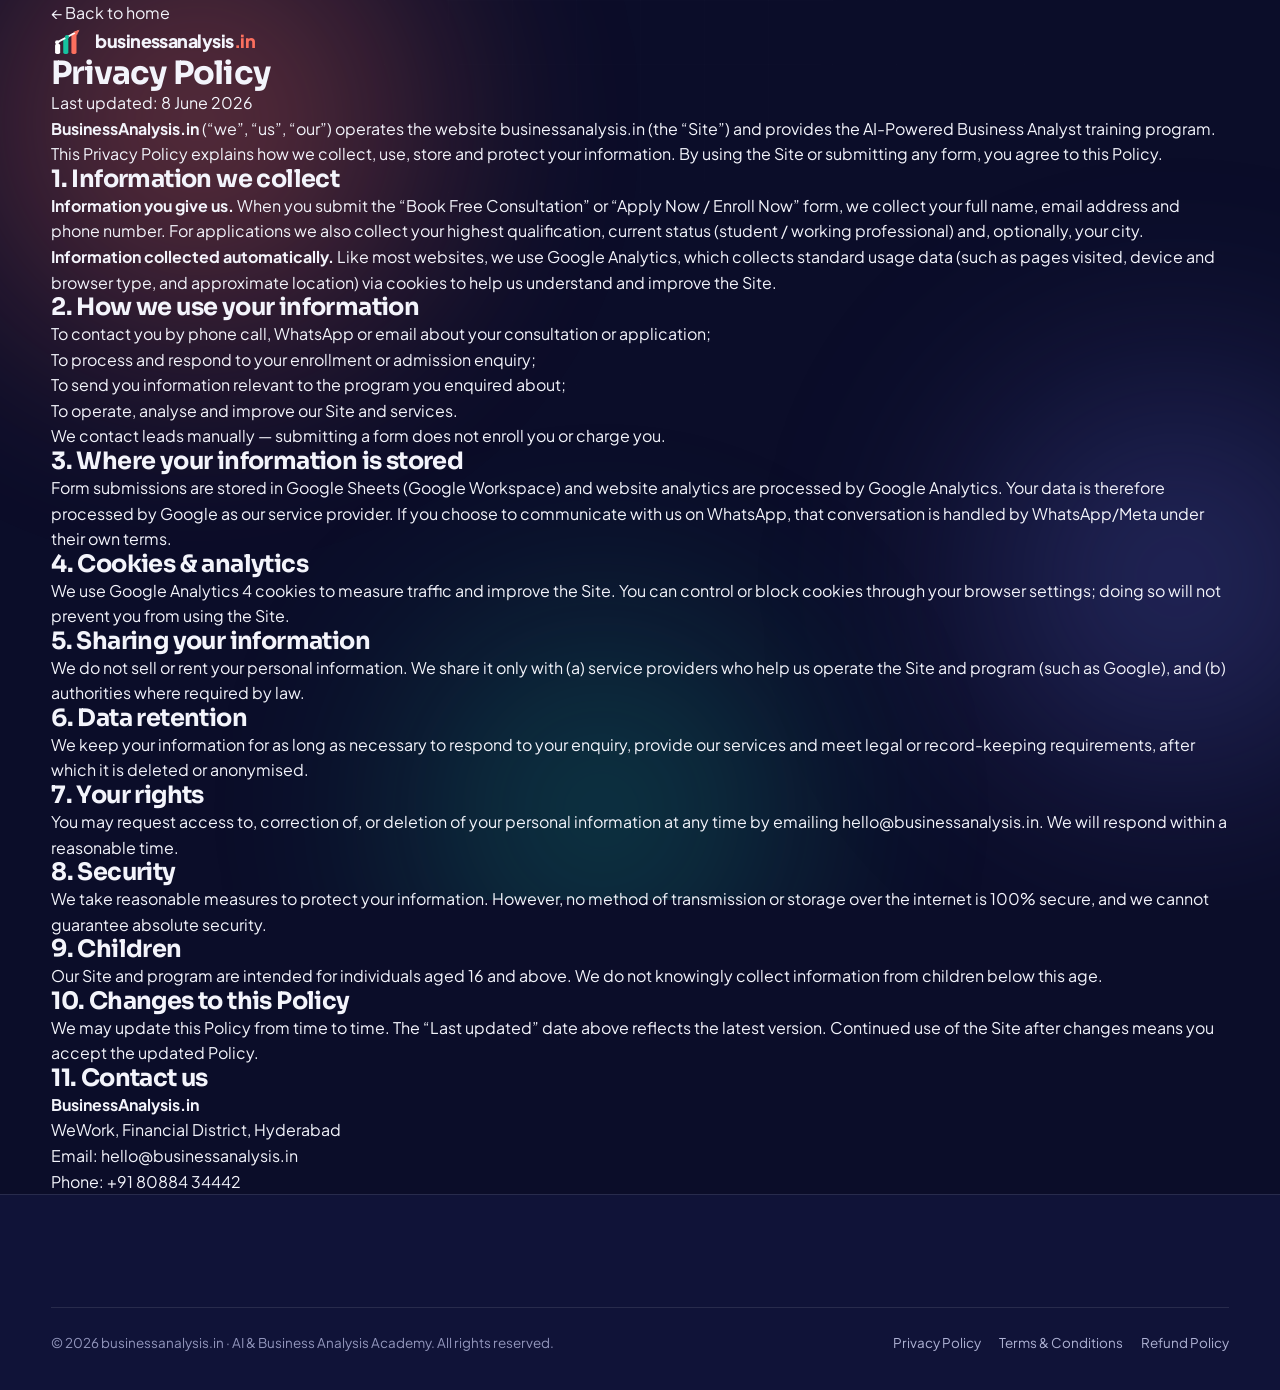
<file: privacy.html>
<!DOCTYPE html>
<html lang="en">
<head>
<meta charset="UTF-8" />
<meta name="viewport" content="width=device-width, initial-scale=1.0, viewport-fit=cover" />
<meta name="theme-color" content="#0B0D29" />

<!-- ============ GOOGLE ANALYTICS 4 ============ -->
<script async src="https://www.googletagmanager.com/gtag/js?id=G-K47T1KM4NR"></script>
<script>
  window.dataLayer = window.dataLayer || [];
  function gtag(){dataLayer.push(arguments);}
  gtag('js', new Date());
  gtag('config', 'G-K47T1KM4NR');
</script>

<title>Privacy Policy — businessanalysis.in</title>
<meta name="description" content="Privacy Policy for businessanalysis.in — how we collect, use, store and protect your information." />
<meta name="robots" content="index, follow" />
<link rel="icon" href="data:image/svg+xml,<svg xmlns='http://www.w3.org/2000/svg' viewBox='0 0 100 100'><rect rx='24' width='100' height='100' fill='%231B1F4B'/><rect x='24' y='54' width='13' height='22' rx='3' fill='white'/><rect x='43' y='42' width='13' height='34' rx='3' fill='%2316C29F'/><rect x='62' y='30' width='13' height='46' rx='3' fill='%23FB6F5E'/><path d='M28 50 L70 24' stroke='white' stroke-width='5' stroke-linecap='round'/><path d='M74 20 l-12 3 6 8 z' fill='%23FB6F5E'/></svg>" />
<link rel="preconnect" href="https://fonts.googleapis.com" />
<link rel="preconnect" href="https://fonts.gstatic.com" crossorigin />
<link href="https://fonts.googleapis.com/css2?family=Sora:wght@400;500;600;700;800&family=Plus+Jakarta+Sans:wght@400;500;600;700;800&display=swap" rel="stylesheet" />
<link rel="stylesheet" href="assets/css/styles.css" />
</head>
<body>

<div class="ambient" aria-hidden="true">
  <div class="aurora a1"></div><div class="aurora a2"></div><div class="aurora a3"></div><div class="grid-glow"></div>
</div>

<main class="container legal-wrap">
  <a href="index.html" class="legal-back">← Back to home</a>
  <header class="legal-head">
    <a href="index.html" class="brand" aria-label="businessanalysis.in home">
      <svg class="logo-mark-svg" viewBox="0 0 50 44" fill="none" aria-hidden="true">
        <rect x="6"  y="26" width="7.5" height="15" rx="2.6" fill="var(--logo-bar1)"/>
        <rect x="18" y="18" width="7.5" height="23" rx="2.6" fill="var(--teal)"/>
        <rect x="30" y="10" width="7.5" height="31" rx="2.6" fill="var(--coral)"/>
        <path d="M9 24 L39 8" stroke="var(--logo-bar1)" stroke-width="2.6" stroke-linecap="round"/>
        <circle cx="9" cy="24" r="3" fill="var(--logo-bar1)"/>
        <circle cx="23.5" cy="16.3" r="3.1" fill="var(--teal)"/>
        <path d="M41.8 5.4 L33.4 8.4 L38 14 Z" fill="var(--coral)"/>
      </svg>
      <span class="logo-text">businessanalysis<span class="dot-in">.in</span></span>
    </a>
    <h1>Privacy Policy</h1>
    <p class="updated">Last updated: 8 June 2026</p>
  </header>

  <div class="legal-body">
    <p><strong>BusinessAnalysis.in</strong> (“we”, “us”, “our”) operates the website businessanalysis.in (the “Site”) and provides the AI-Powered Business Analyst training program. This Privacy Policy explains how we collect, use, store and protect your information. By using the Site or submitting any form, you agree to this Policy.</p>

    <h2>1. Information we collect</h2>
    <p><strong>Information you give us.</strong> When you submit the “Book Free Consultation” or “Apply Now / Enroll Now” form, we collect your full name, email address and phone number. For applications we also collect your highest qualification, current status (student / working professional) and, optionally, your city.</p>
    <p><strong>Information collected automatically.</strong> Like most websites, we use Google Analytics, which collects standard usage data (such as pages visited, device and browser type, and approximate location) via cookies to help us understand and improve the Site.</p>

    <h2>2. How we use your information</h2>
    <ul>
      <li>To contact you by phone call, WhatsApp or email about your consultation or application;</li>
      <li>To process and respond to your enrollment or admission enquiry;</li>
      <li>To send you information relevant to the program you enquired about;</li>
      <li>To operate, analyse and improve our Site and services.</li>
    </ul>
    <p>We contact leads manually — submitting a form does not enroll you or charge you.</p>

    <h2>3. Where your information is stored</h2>
    <p>Form submissions are stored in Google Sheets (Google Workspace) and website analytics are processed by Google Analytics. Your data is therefore processed by Google as our service provider. If you choose to communicate with us on WhatsApp, that conversation is handled by WhatsApp/Meta under their own terms.</p>

    <h2>4. Cookies &amp; analytics</h2>
    <p>We use Google Analytics 4 cookies to measure traffic and improve the Site. You can control or block cookies through your browser settings; doing so will not prevent you from using the Site.</p>

    <h2>5. Sharing your information</h2>
    <p>We do not sell or rent your personal information. We share it only with (a) service providers who help us operate the Site and program (such as Google), and (b) authorities where required by law.</p>

    <h2>6. Data retention</h2>
    <p>We keep your information for as long as necessary to respond to your enquiry, provide our services and meet legal or record-keeping requirements, after which it is deleted or anonymised.</p>

    <h2>7. Your rights</h2>
    <p>You may request access to, correction of, or deletion of your personal information at any time by emailing <a href="mailto:hello@businessanalysis.in">hello@businessanalysis.in</a>. We will respond within a reasonable time.</p>

    <h2>8. Security</h2>
    <p>We take reasonable measures to protect your information. However, no method of transmission or storage over the internet is 100% secure, and we cannot guarantee absolute security.</p>

    <h2>9. Children</h2>
    <p>Our Site and program are intended for individuals aged 16 and above. We do not knowingly collect information from children below this age.</p>

    <h2>10. Changes to this Policy</h2>
    <p>We may update this Policy from time to time. The “Last updated” date above reflects the latest version. Continued use of the Site after changes means you accept the updated Policy.</p>

    <h2>11. Contact us</h2>
    <p>
      <strong>BusinessAnalysis.in</strong><br />
      WeWork, Financial District, Hyderabad<br />
      Email: <a href="mailto:hello@businessanalysis.in">hello@businessanalysis.in</a><br />
      Phone: <a href="tel:+918088434442">+91 80884 34442</a>
    </p>
  </div>
</main>

<footer class="footer">
  <div class="container footer-bottom">
    <span>© 2026 businessanalysis.in · AI &amp; Business Analysis Academy. All rights reserved.</span>
    <nav class="foot-legal" aria-label="Legal">
      <a href="privacy.html">Privacy Policy</a>
      <a href="terms.html">Terms &amp; Conditions</a>
      <a href="refund.html">Refund Policy</a>
    </nav>
  </div>
</footer>

</body>
</html>
</file>
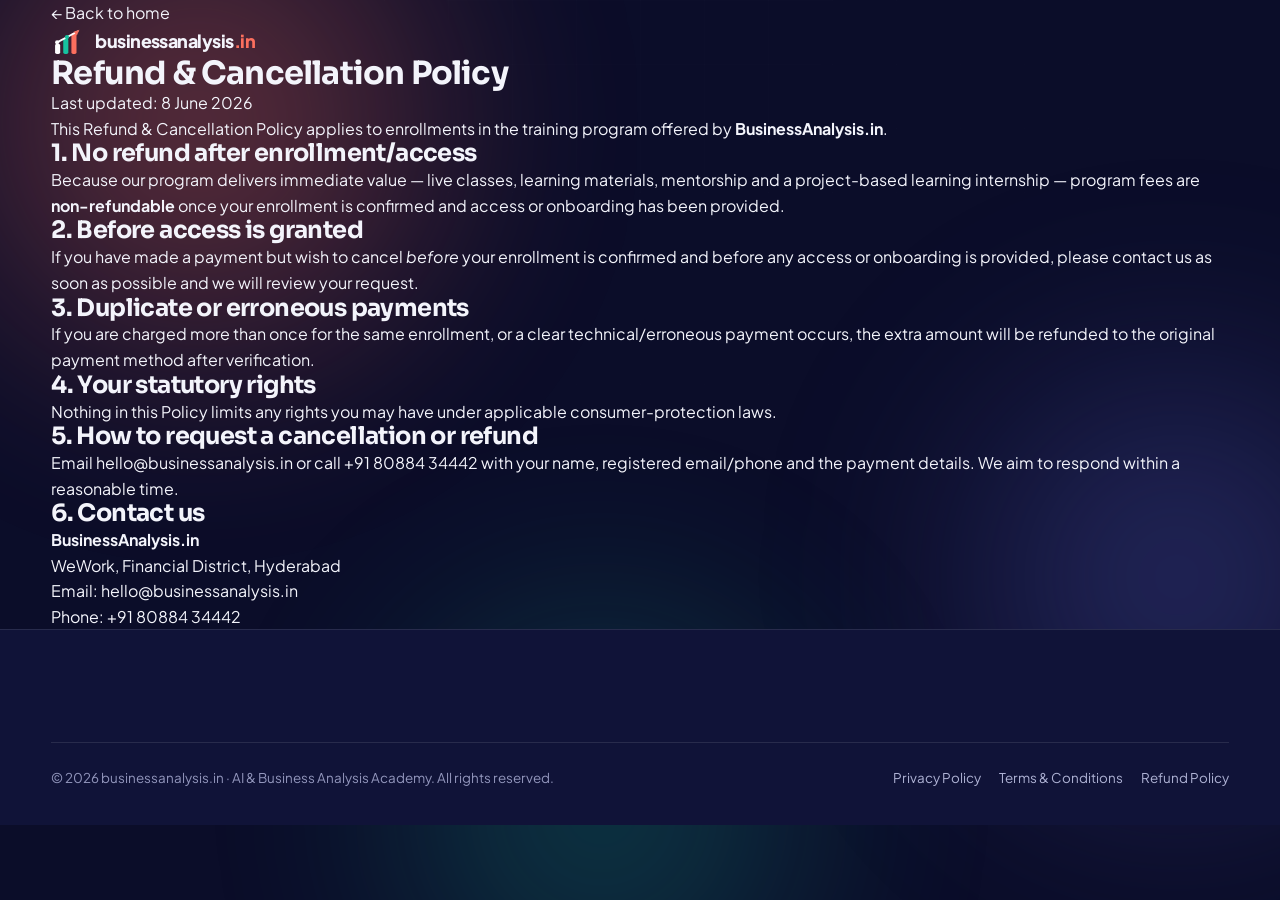
<file: refund.html>
<!DOCTYPE html>
<html lang="en">
<head>
<meta charset="UTF-8" />
<meta name="viewport" content="width=device-width, initial-scale=1.0, viewport-fit=cover" />
<meta name="theme-color" content="#0B0D29" />

<!-- ============ GOOGLE ANALYTICS 4 ============ -->
<script async src="https://www.googletagmanager.com/gtag/js?id=G-K47T1KM4NR"></script>
<script>
  window.dataLayer = window.dataLayer || [];
  function gtag(){dataLayer.push(arguments);}
  gtag('js', new Date());
  gtag('config', 'G-K47T1KM4NR');
</script>

<title>Refund &amp; Cancellation Policy — businessanalysis.in</title>
<meta name="description" content="Refund & Cancellation Policy for businessanalysis.in training program enrollments." />
<meta name="robots" content="index, follow" />
<link rel="icon" href="data:image/svg+xml,<svg xmlns='http://www.w3.org/2000/svg' viewBox='0 0 100 100'><rect rx='24' width='100' height='100' fill='%231B1F4B'/><rect x='24' y='54' width='13' height='22' rx='3' fill='white'/><rect x='43' y='42' width='13' height='34' rx='3' fill='%2316C29F'/><rect x='62' y='30' width='13' height='46' rx='3' fill='%23FB6F5E'/><path d='M28 50 L70 24' stroke='white' stroke-width='5' stroke-linecap='round'/><path d='M74 20 l-12 3 6 8 z' fill='%23FB6F5E'/></svg>" />
<link rel="preconnect" href="https://fonts.googleapis.com" />
<link rel="preconnect" href="https://fonts.gstatic.com" crossorigin />
<link href="https://fonts.googleapis.com/css2?family=Sora:wght@400;500;600;700;800&family=Plus+Jakarta+Sans:wght@400;500;600;700;800&display=swap" rel="stylesheet" />
<link rel="stylesheet" href="assets/css/styles.css" />
</head>
<body>

<div class="ambient" aria-hidden="true">
  <div class="aurora a1"></div><div class="aurora a2"></div><div class="aurora a3"></div><div class="grid-glow"></div>
</div>

<main class="container legal-wrap">
  <a href="index.html" class="legal-back">← Back to home</a>
  <header class="legal-head">
    <a href="index.html" class="brand" aria-label="businessanalysis.in home">
      <svg class="logo-mark-svg" viewBox="0 0 50 44" fill="none" aria-hidden="true">
        <rect x="6"  y="26" width="7.5" height="15" rx="2.6" fill="var(--logo-bar1)"/>
        <rect x="18" y="18" width="7.5" height="23" rx="2.6" fill="var(--teal)"/>
        <rect x="30" y="10" width="7.5" height="31" rx="2.6" fill="var(--coral)"/>
        <path d="M9 24 L39 8" stroke="var(--logo-bar1)" stroke-width="2.6" stroke-linecap="round"/>
        <circle cx="9" cy="24" r="3" fill="var(--logo-bar1)"/>
        <circle cx="23.5" cy="16.3" r="3.1" fill="var(--teal)"/>
        <path d="M41.8 5.4 L33.4 8.4 L38 14 Z" fill="var(--coral)"/>
      </svg>
      <span class="logo-text">businessanalysis<span class="dot-in">.in</span></span>
    </a>
    <h1>Refund &amp; Cancellation Policy</h1>
    <p class="updated">Last updated: 8 June 2026</p>
  </header>

  <div class="legal-body">
    <p>This Refund &amp; Cancellation Policy applies to enrollments in the training program offered by <strong>BusinessAnalysis.in</strong>.</p>

    <h2>1. No refund after enrollment/access</h2>
    <p>Because our program delivers immediate value — live classes, learning materials, mentorship and a project-based learning internship — program fees are <strong>non-refundable</strong> once your enrollment is confirmed and access or onboarding has been provided.</p>

    <h2>2. Before access is granted</h2>
    <p>If you have made a payment but wish to cancel <em>before</em> your enrollment is confirmed and before any access or onboarding is provided, please contact us as soon as possible and we will review your request.</p>

    <h2>3. Duplicate or erroneous payments</h2>
    <p>If you are charged more than once for the same enrollment, or a clear technical/erroneous payment occurs, the extra amount will be refunded to the original payment method after verification.</p>

    <h2>4. Your statutory rights</h2>
    <p>Nothing in this Policy limits any rights you may have under applicable consumer-protection laws.</p>

    <h2>5. How to request a cancellation or refund</h2>
    <p>Email <a href="mailto:hello@businessanalysis.in">hello@businessanalysis.in</a> or call <a href="tel:+918088434442">+91 80884 34442</a> with your name, registered email/phone and the payment details. We aim to respond within a reasonable time.</p>

    <h2>6. Contact us</h2>
    <p>
      <strong>BusinessAnalysis.in</strong><br />
      WeWork, Financial District, Hyderabad<br />
      Email: <a href="mailto:hello@businessanalysis.in">hello@businessanalysis.in</a><br />
      Phone: <a href="tel:+918088434442">+91 80884 34442</a>
    </p>
  </div>
</main>

<footer class="footer">
  <div class="container footer-bottom">
    <span>© 2026 businessanalysis.in · AI &amp; Business Analysis Academy. All rights reserved.</span>
    <nav class="foot-legal" aria-label="Legal">
      <a href="privacy.html">Privacy Policy</a>
      <a href="terms.html">Terms &amp; Conditions</a>
      <a href="refund.html">Refund Policy</a>
    </nav>
  </div>
</footer>

</body>
</html>
</file>
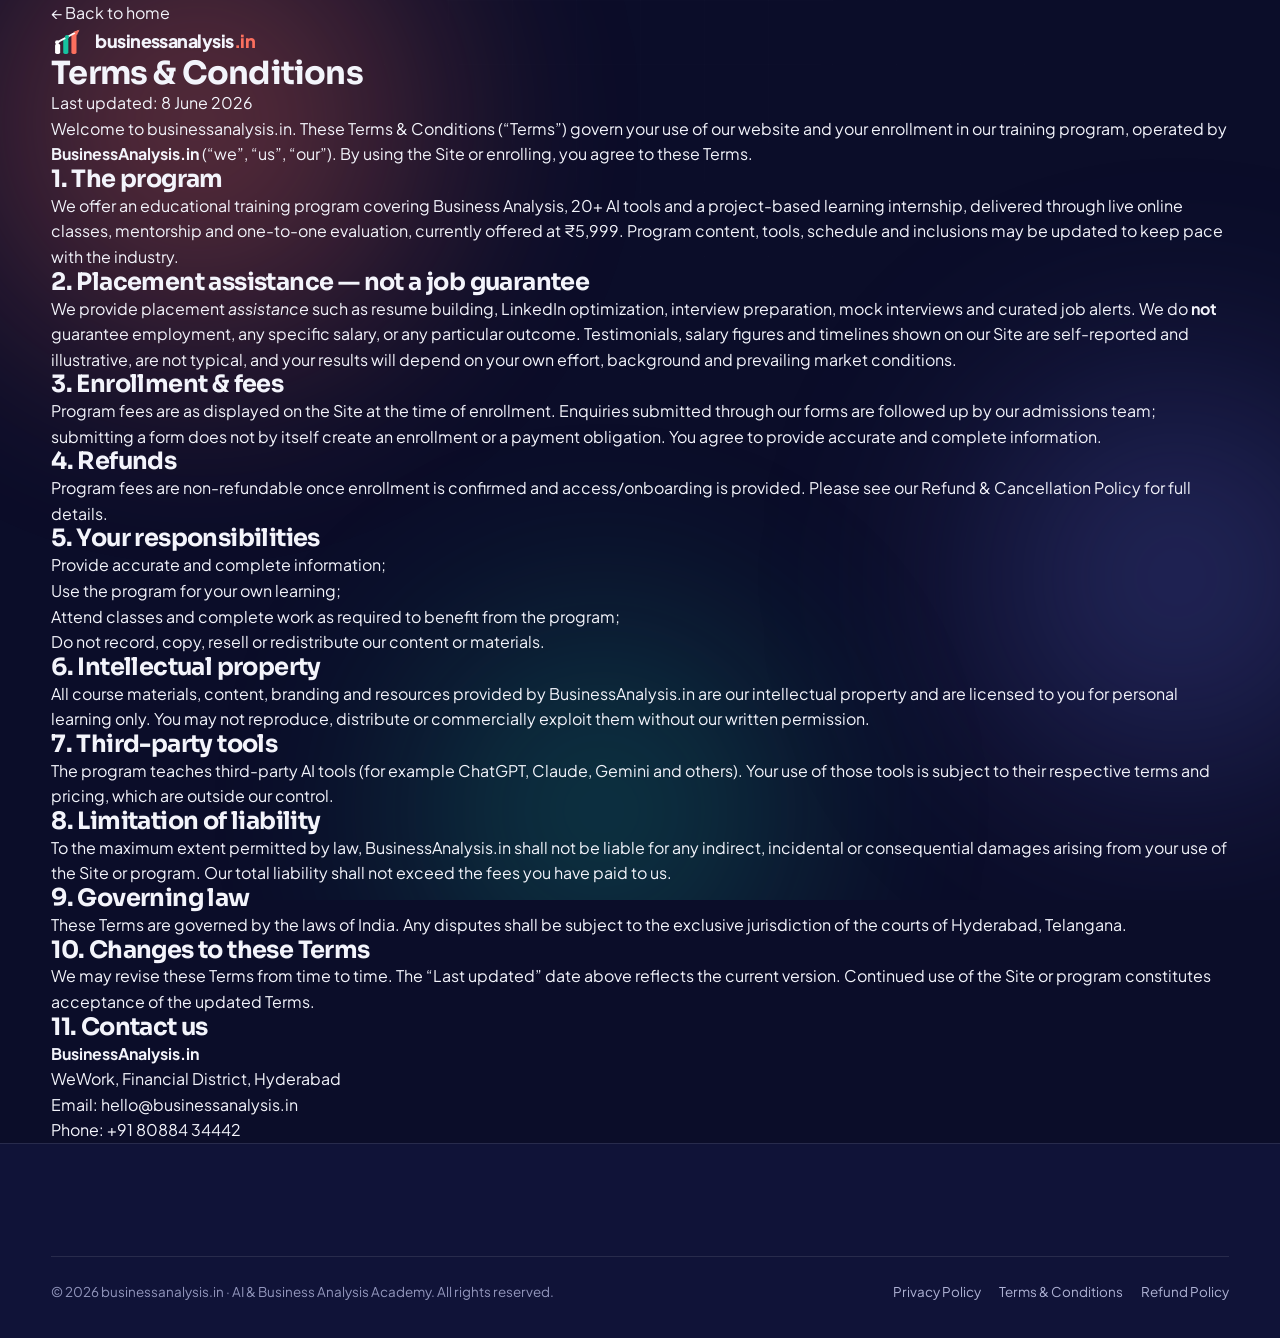
<file: terms.html>
<!DOCTYPE html>
<html lang="en">
<head>
<meta charset="UTF-8" />
<meta name="viewport" content="width=device-width, initial-scale=1.0, viewport-fit=cover" />
<meta name="theme-color" content="#0B0D29" />

<!-- ============ GOOGLE ANALYTICS 4 ============ -->
<script async src="https://www.googletagmanager.com/gtag/js?id=G-K47T1KM4NR"></script>
<script>
  window.dataLayer = window.dataLayer || [];
  function gtag(){dataLayer.push(arguments);}
  gtag('js', new Date());
  gtag('config', 'G-K47T1KM4NR');
</script>

<title>Terms &amp; Conditions — businessanalysis.in</title>
<meta name="description" content="Terms & Conditions for businessanalysis.in — the rules governing use of our website and training program." />
<meta name="robots" content="index, follow" />
<link rel="icon" href="data:image/svg+xml,<svg xmlns='http://www.w3.org/2000/svg' viewBox='0 0 100 100'><rect rx='24' width='100' height='100' fill='%231B1F4B'/><rect x='24' y='54' width='13' height='22' rx='3' fill='white'/><rect x='43' y='42' width='13' height='34' rx='3' fill='%2316C29F'/><rect x='62' y='30' width='13' height='46' rx='3' fill='%23FB6F5E'/><path d='M28 50 L70 24' stroke='white' stroke-width='5' stroke-linecap='round'/><path d='M74 20 l-12 3 6 8 z' fill='%23FB6F5E'/></svg>" />
<link rel="preconnect" href="https://fonts.googleapis.com" />
<link rel="preconnect" href="https://fonts.gstatic.com" crossorigin />
<link href="https://fonts.googleapis.com/css2?family=Sora:wght@400;500;600;700;800&family=Plus+Jakarta+Sans:wght@400;500;600;700;800&display=swap" rel="stylesheet" />
<link rel="stylesheet" href="assets/css/styles.css" />
</head>
<body>

<div class="ambient" aria-hidden="true">
  <div class="aurora a1"></div><div class="aurora a2"></div><div class="aurora a3"></div><div class="grid-glow"></div>
</div>

<main class="container legal-wrap">
  <a href="index.html" class="legal-back">← Back to home</a>
  <header class="legal-head">
    <a href="index.html" class="brand" aria-label="businessanalysis.in home">
      <svg class="logo-mark-svg" viewBox="0 0 50 44" fill="none" aria-hidden="true">
        <rect x="6"  y="26" width="7.5" height="15" rx="2.6" fill="var(--logo-bar1)"/>
        <rect x="18" y="18" width="7.5" height="23" rx="2.6" fill="var(--teal)"/>
        <rect x="30" y="10" width="7.5" height="31" rx="2.6" fill="var(--coral)"/>
        <path d="M9 24 L39 8" stroke="var(--logo-bar1)" stroke-width="2.6" stroke-linecap="round"/>
        <circle cx="9" cy="24" r="3" fill="var(--logo-bar1)"/>
        <circle cx="23.5" cy="16.3" r="3.1" fill="var(--teal)"/>
        <path d="M41.8 5.4 L33.4 8.4 L38 14 Z" fill="var(--coral)"/>
      </svg>
      <span class="logo-text">businessanalysis<span class="dot-in">.in</span></span>
    </a>
    <h1>Terms &amp; Conditions</h1>
    <p class="updated">Last updated: 8 June 2026</p>
  </header>

  <div class="legal-body">
    <p>Welcome to businessanalysis.in. These Terms &amp; Conditions (“Terms”) govern your use of our website and your enrollment in our training program, operated by <strong>BusinessAnalysis.in</strong> (“we”, “us”, “our”). By using the Site or enrolling, you agree to these Terms.</p>

    <h2>1. The program</h2>
    <p>We offer an educational training program covering Business Analysis, 20+ AI tools and a project-based learning internship, delivered through live online classes, mentorship and one-to-one evaluation, currently offered at ₹5,999. Program content, tools, schedule and inclusions may be updated to keep pace with the industry.</p>

    <h2>2. Placement assistance — not a job guarantee</h2>
    <p>We provide placement <em>assistance</em> such as resume building, LinkedIn optimization, interview preparation, mock interviews and curated job alerts. We do <strong>not</strong> guarantee employment, any specific salary, or any particular outcome. Testimonials, salary figures and timelines shown on our Site are self-reported and illustrative, are not typical, and your results will depend on your own effort, background and prevailing market conditions.</p>

    <h2>3. Enrollment &amp; fees</h2>
    <p>Program fees are as displayed on the Site at the time of enrollment. Enquiries submitted through our forms are followed up by our admissions team; submitting a form does not by itself create an enrollment or a payment obligation. You agree to provide accurate and complete information.</p>

    <h2>4. Refunds</h2>
    <p>Program fees are non-refundable once enrollment is confirmed and access/onboarding is provided. Please see our <a href="refund.html">Refund &amp; Cancellation Policy</a> for full details.</p>

    <h2>5. Your responsibilities</h2>
    <ul>
      <li>Provide accurate and complete information;</li>
      <li>Use the program for your own learning;</li>
      <li>Attend classes and complete work as required to benefit from the program;</li>
      <li>Do not record, copy, resell or redistribute our content or materials.</li>
    </ul>

    <h2>6. Intellectual property</h2>
    <p>All course materials, content, branding and resources provided by BusinessAnalysis.in are our intellectual property and are licensed to you for personal learning only. You may not reproduce, distribute or commercially exploit them without our written permission.</p>

    <h2>7. Third-party tools</h2>
    <p>The program teaches third-party AI tools (for example ChatGPT, Claude, Gemini and others). Your use of those tools is subject to their respective terms and pricing, which are outside our control.</p>

    <h2>8. Limitation of liability</h2>
    <p>To the maximum extent permitted by law, BusinessAnalysis.in shall not be liable for any indirect, incidental or consequential damages arising from your use of the Site or program. Our total liability shall not exceed the fees you have paid to us.</p>

    <h2>9. Governing law</h2>
    <p>These Terms are governed by the laws of India. Any disputes shall be subject to the exclusive jurisdiction of the courts of Hyderabad, Telangana.</p>

    <h2>10. Changes to these Terms</h2>
    <p>We may revise these Terms from time to time. The “Last updated” date above reflects the current version. Continued use of the Site or program constitutes acceptance of the updated Terms.</p>

    <h2>11. Contact us</h2>
    <p>
      <strong>BusinessAnalysis.in</strong><br />
      WeWork, Financial District, Hyderabad<br />
      Email: <a href="mailto:hello@businessanalysis.in">hello@businessanalysis.in</a><br />
      Phone: <a href="tel:+918088434442">+91 80884 34442</a>
    </p>
  </div>
</main>

<footer class="footer">
  <div class="container footer-bottom">
    <span>© 2026 businessanalysis.in · AI &amp; Business Analysis Academy. All rights reserved.</span>
    <nav class="foot-legal" aria-label="Legal">
      <a href="privacy.html">Privacy Policy</a>
      <a href="terms.html">Terms &amp; Conditions</a>
      <a href="refund.html">Refund Policy</a>
    </nav>
  </div>
</footer>

</body>
</html>
</file>
<file: assets/css/styles.css>
/* ============================================================
   BA ACADEMY — Design System
   ============================================================ */
:root{
  /* surface — indigo grounds it */
  --bg:#0B0D29;
  --bg-soft:#101338;
  --panel:#171A45;
  --panel-2:#1E2253;
  --line:rgba(255,255,255,.10);
  --line-2:rgba(255,255,255,.16);

  /* text */
  --ink:#F3F4FB;
  --ink-soft:#AEB2D4;
  --muted:#9296BC;

  /* brand — The Pipeline: indigo, teal, coral */
  --indigo:#1B1F4B;
  --indigo-light:#4A4FA8;
  --coral:#FB6F5E;
  --coral-2:#FF8B7D;
  --coral-deep:#E8513F;
  --teal:#16C29F;
  --teal-2:#3DD9B9;
  --violet:#4A4FA8;

  /* aliases — primary accent = coral (the "target met" colour) */
  --orange:#FB6F5E;
  --orange-2:#FF8B7D;
  --orange-deep:#E8513F;

  --grad-warm:linear-gradient(135deg,#FF8B7D,#FB6F5E);
  --grad-text:linear-gradient(120deg,#3DD9B9,#16C29F 42%,#FB6F5E);

  --glass:rgba(255,255,255,.04);
  --glass-2:rgba(255,255,255,.07);
  --logo-bar1:#ffffff;

  --shadow-sm:0 2px 8px rgba(0,0,0,.3);
  --shadow-md:0 14px 32px rgba(6,8,30,.45);
  --shadow-lg:0 34px 80px rgba(4,5,20,.6);
  --shadow-orange:0 12px 36px rgba(251,111,94,.42);

  /* spacing scale */
  --s1:8px; --s2:16px; --s3:24px; --s4:32px; --s5:48px;

  --r-sm:14px; --r-md:20px; --r-lg:28px; --r-xl:36px;
  --maxw:1180px;
  --ease:cubic-bezier(.22,.61,.36,1);
  --ease-out:cubic-bezier(.16,1,.3,1);

  --serif:"Sora","Plus Jakarta Sans",system-ui,sans-serif;
  --sans:"Plus Jakarta Sans",system-ui,-apple-system,"Segoe UI",Roboto,sans-serif;
}

*,*::before,*::after{box-sizing:border-box;margin:0;padding:0}
html{scroll-behavior:smooth;-webkit-text-size-adjust:100%}
body{
  font-family:var(--sans);
  background:var(--bg);
  color:var(--ink);
  line-height:1.6;
  overflow-x:hidden;
  -webkit-font-smoothing:antialiased;
  text-rendering:optimizeLegibility;
}
img,svg{display:block;max-width:100%}
a{color:inherit;text-decoration:none}
ul,ol{list-style:none}
button{font:inherit;color:inherit;background:none;border:none;cursor:pointer}
:focus-visible{outline:3px solid #ffcc00;outline-offset:3px;border-radius:8px}
::selection{background:var(--orange);color:#fff}

.skip-link{position:absolute;left:-999px;top:0;z-index:300;background:var(--orange);color:#fff;padding:10px 16px;border-radius:0 0 10px 0}
.skip-link:focus{left:0}

.container{width:min(92%,var(--maxw));margin-inline:auto}

/* ============================================================
   AMBIENT BACKGROUND
   ============================================================ */
.ambient{position:fixed;inset:0;z-index:-2;overflow:hidden;pointer-events:none}
.aurora{position:absolute;border-radius:50%;filter:blur(90px);opacity:.5;will-change:transform}
.aurora.a1{width:55vw;height:55vw;background:radial-gradient(circle,#FB6F5E,transparent 68%);top:-18vw;left:-12vw;opacity:.42;animation:au1 24s var(--ease) infinite alternate}
.aurora.a2{width:48vw;height:48vw;background:radial-gradient(circle,#4A4FA8,transparent 68%);top:30vh;right:-16vw;opacity:.5;animation:au2 30s var(--ease) infinite alternate}
.aurora.a3{width:46vw;height:46vw;background:radial-gradient(circle,#16C29F,transparent 70%);bottom:-16vw;left:24vw;opacity:.3;animation:au3 28s var(--ease) infinite alternate}
@keyframes au1{to{transform:translate(6vw,4vh) scale(1.12)}}
@keyframes au2{to{transform:translate(-5vw,6vh) scale(1.1)}}
@keyframes au3{to{transform:translate(5vw,-5vh) scale(1.15)}}
.grid-glow{position:absolute;inset:0;opacity:.4;
  background-image:linear-gradient(rgba(255,255,255,.025) 1px,transparent 1px),linear-gradient(90deg,rgba(255,255,255,.025) 1px,transparent 1px);
  background-size:64px 64px;
  mask-image:radial-gradient(circle at 50% 0%,#000,transparent 70%);
  -webkit-mask-image:radial-gradient(circle at 50% 0%,#000,transparent 70%);}

.cursor-glow{position:fixed;top:0;left:0;width:560px;height:560px;border-radius:50%;z-index:-1;pointer-events:none;
  background:radial-gradient(circle,rgba(251,111,94,.12),transparent 60%);
  transform:translate(-50%,-50%);opacity:0;transition:opacity .4s;will-change:transform}

/* ============================================================
   TYPOGRAPHY
   ============================================================ */
h1,h2,h3,h4{font-family:var(--serif);font-weight:700;line-height:1.08;letter-spacing:-.025em}
.kicker{display:inline-flex;align-items:center;gap:9px;font-family:var(--sans);font-size:.76rem;font-weight:700;
  letter-spacing:.16em;text-transform:uppercase;color:var(--orange-2);margin-bottom:18px}
.kicker::before{content:"";width:26px;height:1.5px;background:var(--orange)}
.kicker-light{color:var(--orange-2)}

.section{padding:clamp(38px,4.6vw,62px) 0;position:relative}
.sec-head{max-width:640px;margin-bottom:clamp(20px,2.8vw,34px)}
.sec-head h2{font-size:clamp(2rem,4.3vw,3.4rem);max-width:16ch}
.sec-head p{color:var(--ink-soft);font-size:1.08rem;margin-top:18px;max-width:52ch}
.sec-head-center{text-align:center;margin-inline:auto}
.sec-head-center h2,.sec-head-center p{margin-inline:auto}
.sec-head-center .kicker{justify-content:center}

/* ============================================================
   BUTTONS
   ============================================================ */
.btn{position:relative;display:inline-flex;align-items:center;justify-content:center;gap:10px;
  min-height:48px;padding:14px 24px;border-radius:999px;font-weight:700;font-size:.95rem;white-space:nowrap;
  transition:transform .3s var(--ease-out),box-shadow .3s var(--ease),background .25s,border-color .25s;
  overflow:hidden;will-change:transform}
.btn svg{width:18px;height:18px;stroke:currentColor;stroke-width:2.2;fill:none}
.btn-sm{min-height:44px;padding:12px 22px;font-size:.88rem}
.btn-lg{padding:17px 30px;font-size:1.02rem}
.btn-block{width:100%}
.btn-primary{background:var(--grad-warm);color:#fff;box-shadow:var(--shadow-orange)}
.btn-primary:hover{box-shadow:0 16px 44px rgba(251,111,94,.5)}
.btn-ghost{background:var(--glass-2);color:var(--ink);border:1px solid var(--line-2);backdrop-filter:blur(10px)}
.btn-ghost:hover{background:rgba(255,255,255,.1)}
.btn .ripple{position:absolute;border-radius:50%;background:rgba(255,255,255,.4);transform:scale(0);animation:ripple .6s var(--ease-out);pointer-events:none}
@keyframes ripple{to{transform:scale(3);opacity:0}}

/* dark button with a pink gradient border + glow that rotates around it */
@property --cta-a{syntax:"<angle>";inherits:false;initial-value:0deg}
.btn.btn-anim{position:relative;z-index:0;color:#fff;background:linear-gradient(160deg,#1c1f42,#111228);border:none;box-shadow:none;isolation:isolate;font-weight:700}
.btn.btn-anim::before{content:"";position:absolute;inset:0;border-radius:inherit;padding:1.6px;pointer-events:none;
  background:conic-gradient(from var(--cta-a),
    rgba(255,255,255,.1) 0deg, rgba(255,255,255,.1) 300deg,
    #ff2d9b 338deg, #ffd9ec 351deg, rgba(255,255,255,.1) 360deg);
  -webkit-mask:linear-gradient(#000 0 0) content-box, linear-gradient(#000 0 0);
  -webkit-mask-composite:xor; mask-composite:exclude;
  animation:ctaSpin 5s linear infinite}
.btn.btn-anim::after{content:"";position:absolute;inset:0;border-radius:inherit;z-index:-1;pointer-events:none;padding:7px;
  background:conic-gradient(from var(--cta-a),
    transparent 0deg, transparent 312deg, #ff2d9b 340deg, #ffd9ec 350deg, transparent 358deg);
  -webkit-mask:linear-gradient(#000 0 0) content-box, linear-gradient(#000 0 0);
  -webkit-mask-composite:xor; mask-composite:exclude;
  filter:blur(6px);opacity:.9;animation:ctaSpin 5s linear infinite}
@keyframes ctaSpin{to{--cta-a:360deg}}
/* fallback if @property unsupported */
@supports not (background:conic-gradient(from var(--cta-a),red,blue)){
  .btn.btn-anim::before{background:linear-gradient(120deg,#ff2d9b,#b45aaa)}
  .btn.btn-anim::after{background:radial-gradient(circle at 50% 100%,#ff2d9b,transparent 60%);animation:none}
}
@media(prefers-reduced-motion:reduce){.btn.btn-anim::before,.btn.btn-anim::after{animation:none}}

/* outlined secondary CTA (hero) */
.btn-outline{background:rgba(255,255,255,.05);color:#fff;border:1.6px solid var(--coral)}
.btn-outline:hover{background:rgba(251,111,94,.16);border-color:var(--coral-2);transform:translateY(-2px)}


/* ============================================================
   NAV
   ============================================================ */
/* top urgency ribbon */
.topbar{position:fixed;left:0;right:0;top:0;z-index:130;color:#fff;font-size:.84rem;
  background:linear-gradient(90deg,var(--coral-deep),var(--coral) 55%,#C2407E);transition:transform .45s var(--ease)}
.topbar-inner{display:flex;align-items:center;justify-content:center;gap:14px;padding:9px 16px;text-align:center}
.topbar strong{font-weight:700}
.topbar-cta{display:inline-flex;align-items:center;gap:5px;font-weight:700;color:#fff;
  text-decoration:underline;text-underline-offset:3px;white-space:nowrap}
body.scrolled .topbar{transform:translateY(-100%)}

.nav{position:fixed;left:0;right:0;top:40px;z-index:100;transition:top .45s var(--ease),background .4s var(--ease)}
body.scrolled .nav{top:0}
.nav-inner{display:flex;align-items:center;justify-content:space-between;gap:20px;
  width:min(94%,1280px);margin:14px auto;padding:11px 11px 11px 20px;border-radius:999px;
  border:1px solid transparent;transition:.4s var(--ease)}
.nav.scrolled .nav-inner{background:rgba(11,13,41,.74);backdrop-filter:blur(20px) saturate(1.4);
  border-color:var(--line);box-shadow:var(--shadow-md);margin-top:8px}
.brand{display:flex;align-items:center;gap:10px}
.logo-mark-svg{width:34px;height:30px;flex-shrink:0}
.logo-text{font-family:var(--sans);font-weight:800;font-size:1.12rem;letter-spacing:-.03em;color:var(--ink);text-transform:lowercase;line-height:1}
.dot-in{color:var(--coral)}
.logo-tag{display:block;font-family:var(--sans);font-size:.58rem;font-weight:700;letter-spacing:.18em;text-transform:uppercase;color:var(--muted);margin-top:4px}
/* header brand: academy name on one line under businessanalysis.in */
.nav .logo-tag{margin-top:2px;text-transform:none;letter-spacing:.01em;font-weight:600;font-size:.64rem;color:var(--ink-soft);white-space:nowrap}
.nav-links{display:flex;gap:4px}
.nav-links a{padding:9px 15px;border-radius:999px;font-size:.92rem;font-weight:600;color:var(--ink-soft);transition:.2s}
.nav-links a:hover{color:var(--ink);background:var(--glass-2)}
.nav-actions{display:flex;align-items:center;gap:10px}
.nav-burger{display:none;width:44px;height:44px;border-radius:12px;border:1px solid var(--line-2);background:var(--glass-2)}
.nav-burger span{display:block;width:19px;height:2px;background:var(--ink);margin:4px auto;border-radius:2px;transition:.3s}
.nav-burger[aria-expanded="true"] span:nth-child(1){transform:translateY(6px) rotate(45deg)}
.nav-burger[aria-expanded="true"] span:nth-child(2){opacity:0}
.nav-burger[aria-expanded="true"] span:nth-child(3){transform:translateY(-6px) rotate(-45deg)}

.drawer{position:fixed;inset:0;z-index:99;background:rgba(11,13,41,.97);backdrop-filter:blur(22px);
  display:flex;flex-direction:column;justify-content:flex-start;gap:4px;
  padding:calc(150px + env(safe-area-inset-top,0px)) 9% calc(28px + env(safe-area-inset-bottom,0px));
  overflow-y:auto;-webkit-overflow-scrolling:touch;
  transform:translateX(100%);transition:transform .45s var(--ease);visibility:hidden}
.drawer.open{transform:none;visibility:visible}
.drawer-links{display:flex;flex-direction:column}
.drawer-links a{font-family:var(--serif);font-size:1.5rem;padding:12px 0;border-bottom:1px solid var(--line);color:var(--ink)}
.drawer .btn{margin-top:20px;flex-shrink:0}

/* ============================================================
   HERO
   ============================================================ */
.hero{position:relative;padding:clamp(146px,17vh,170px) 0 38px;overflow:hidden}
.hero-grid{align-items:center;gap:clamp(28px,5vw,72px)}
.hero-visual{margin-top:0}
.hero-bg{position:absolute;inset:0;z-index:-1;overflow:hidden;background:linear-gradient(135deg,#141746,#0B0D29)}
.hero-canvas{position:absolute;inset:0;width:100%;height:100%;display:block}
.hero-bg::after{content:"";position:absolute;inset:0;background:
  linear-gradient(100deg, rgba(7,9,26,.88) 0%, rgba(7,9,26,.62) 42%, rgba(8,10,32,.32) 74%, rgba(8,10,32,.5) 100%),
  linear-gradient(0deg, rgba(7,9,26,.62), transparent 32%)}
.hero-tags{display:flex;flex-wrap:wrap;gap:10px;margin-top:22px}
.hero-tags li{display:inline-flex;align-items:center;gap:8px;font-size:.9rem;font-weight:700;color:var(--ink);
  background:rgba(22,194,159,.12);border:1px solid rgba(22,194,159,.32);padding:8px 15px;border-radius:999px}
.hero-tags li::before{content:"";width:18px;height:18px;flex-shrink:0;border-radius:50%;
  background:rgba(22,194,159,.28) url("data:image/svg+xml,%3Csvg xmlns='http://www.w3.org/2000/svg' viewBox='0 0 24 24' fill='none' stroke='%233DD9B9' stroke-width='3.4'%3E%3Cpath d='M5 13l4 4L19 7'/%3E%3C/svg%3E") center/11px no-repeat}

.cd-dot{width:9px;height:9px;border-radius:50%;background:var(--coral);box-shadow:0 0 0 0 rgba(251,111,94,.5);animation:ping 1.6s infinite}
.countdown{display:flex;align-items:center;gap:8px}
.cd-unit{display:flex;flex-direction:column;align-items:center;min-width:54px;padding:7px 6px;border-radius:11px;
  background:linear-gradient(165deg,var(--panel-2),var(--panel));border:1px solid var(--line-2)}
.cd-unit b{font-family:var(--serif);font-size:1.3rem;font-weight:600;line-height:1;font-variant-numeric:tabular-nums}
.cd-unit span{font-size:.58rem;text-transform:uppercase;letter-spacing:.09em;color:var(--muted);margin-top:5px}
/* countdown box inside hero (Tensor-style) */
.hero-count{display:inline-flex;align-items:center;gap:16px;flex-wrap:wrap;margin-top:20px;padding:12px 16px;
  border-radius:16px;background:rgba(251,111,94,.09);border:1px solid rgba(251,111,94,.34);box-shadow:var(--shadow-md)}
.hc-label{display:flex;align-items:center;gap:9px;font-size:.9rem;font-weight:700;color:var(--ink)}
.hero-count .countdown{gap:9px}
.hero-count .cd-unit{min-width:52px;background:rgba(255,255,255,.05)}
.section-tight{padding-top:clamp(26px,3.4vw,42px)}
section[id],article[id]{scroll-margin-top:96px}
.hero-grid{display:grid;grid-template-columns:1.05fr .95fr;gap:clamp(28px,5vw,64px);align-items:center}

@keyframes ping{70%{box-shadow:0 0 0 8px rgba(51,200,166,0)}100%{box-shadow:0 0 0 0 rgba(51,200,166,0)}}

.hero-title{font-size:clamp(1.95rem,3.7vw,3.05rem);letter-spacing:-.03em;line-height:1.07}
.hero-title .line{display:block;padding-bottom:.06em}
.hero-title em{font-style:italic;font-weight:500}
.hero-title .grad{background:var(--grad-text);-webkit-background-clip:text;background-clip:text;color:transparent}
.hero-sub{font-size:clamp(1rem,1.4vw,1.14rem);color:var(--ink-soft);margin:16px 0 24px;max-width:46ch}
.hero-sub strong{color:var(--ink);font-weight:700}
.hero-cta{display:flex;flex-wrap:wrap;gap:13px}

/* hero visual — fully contained */
.hero-visual{position:relative;display:flex;justify-content:center}
.ai-orbit{position:relative;width:100%;max-width:362px;display:flex;justify-content:center;padding:6px}

/* hero visual — The Pipeline brand card */
.pipeline-card{position:relative;z-index:2;width:100%;max-width:362px;padding:22px;border-radius:var(--r-lg);
  background:linear-gradient(165deg,var(--panel-2),var(--panel));border:1px solid var(--line-2);
  box-shadow:var(--shadow-lg);overflow:hidden;transition:transform .4s var(--ease);transform-style:preserve-3d}
.pipeline-card::before{content:"";position:absolute;top:-35%;right:-25%;width:75%;height:120%;pointer-events:none;
  background:radial-gradient(circle,rgba(22,194,159,.26),transparent 70%);filter:blur(8px)}
.pipeline-card::after{content:"";position:absolute;bottom:-35%;left:-25%;width:70%;height:110%;pointer-events:none;
  background:radial-gradient(circle,rgba(251,111,94,.22),transparent 70%);filter:blur(8px)}
.pc-head{position:relative;display:flex;align-items:center;justify-content:space-between;gap:10px;margin-bottom:6px}
.pc-tag{display:inline-flex;align-items:center;gap:8px;font-size:.78rem;font-weight:700;letter-spacing:.02em;
  background:var(--glass-2);border:1px solid var(--line);padding:6px 12px;border-radius:999px}
.pc-tag i{width:8px;height:8px;border-radius:50%;background:var(--teal);animation:ping 2s infinite}
.pc-cap{font-size:.72rem;color:var(--muted);font-weight:600}
.pipeline-art{position:relative;display:block;width:100%;height:auto;margin:4px 0 10px}
.pipeline-art rect{transform-box:fill-box;transform-origin:bottom}
.pc-outcomes{position:relative;display:grid;gap:9px}
.pc-out{display:flex;align-items:center;gap:12px;padding:12px 14px;border-radius:14px;background:var(--glass);border:1px solid var(--line)}
.pc-out .o-ico{width:34px;height:34px;border-radius:10px;display:grid;place-items:center;flex-shrink:0;
  font-weight:800;font-size:.74rem;color:#fff;background:linear-gradient(135deg,var(--g1),var(--g2))}
.pc-out b{font-size:.9rem;font-weight:700;line-height:1.2}
.pc-out .o-tag{margin-left:auto;font-size:.68rem;font-weight:700;letter-spacing:.06em;text-transform:uppercase;color:var(--muted);flex-shrink:0}

/* pipeline draw-in animation */
.pl-b1,.pl-b2,.pl-b3{transform:scaleY(0);animation:plGrow .8s var(--ease-out) forwards}
.pl-b1{animation-delay:.55s}.pl-b2{animation-delay:.7s}.pl-b3{animation-delay:.85s}
@keyframes plGrow{to{transform:scaleY(1)}}
.pl-line{stroke-dasharray:200;stroke-dashoffset:200;animation:plDraw .9s var(--ease-out) 1s forwards}
@keyframes plDraw{to{stroke-dashoffset:0}}
.pl-d1,.pl-d2,.pl-head{opacity:0;animation:plFade .5s var(--ease-out) forwards}
.pl-d1{animation-delay:1.05s}.pl-d2{animation-delay:1.45s}.pl-head{animation-delay:1.85s}
@keyframes plFade{to{opacity:1}}

/* metrics — colourful highlight cards */
.metrics{display:grid;grid-template-columns:repeat(4,1fr);gap:16px;margin-top:clamp(26px,4vw,44px);align-items:stretch}
.metric{display:flex;flex-direction:column;padding:24px 22px;border-radius:var(--r-md);border:1px solid var(--line);
  background:var(--glass);backdrop-filter:blur(8px);transition:transform .4s var(--ease),box-shadow .3s}
.metric:hover{transform:translateY(-6px);box-shadow:var(--shadow-md)}
.metric .m-ico{width:46px;height:46px;border-radius:13px;display:grid;place-items:center;margin-bottom:16px;box-shadow:var(--shadow-sm)}
.metric .m-ico svg{width:24px;height:24px;fill:none;stroke:#fff;stroke-width:1.9;stroke-linecap:round;stroke-linejoin:round}
.metric .m-title{font-family:var(--serif);font-weight:700;font-size:1.2rem;line-height:1.18;margin-bottom:5px;letter-spacing:-.01em}
.metric .m-title .count{font-variant-numeric:tabular-nums}
.metric>span{color:var(--ink-soft);font-size:.85rem;font-weight:500;margin-top:auto;padding-top:6px}
.metric.m-teal{background:linear-gradient(165deg,rgba(22,194,159,.16),rgba(22,194,159,.02));border-color:rgba(22,194,159,.32)}
.metric.m-teal .m-ico{background:linear-gradient(135deg,#16C29F,#3DD9B9)}
.metric.m-indigo{background:linear-gradient(165deg,rgba(74,79,168,.22),rgba(74,79,168,.03));border-color:rgba(74,79,168,.42)}
.metric.m-indigo .m-ico{background:linear-gradient(135deg,#2B3080,#4A4FA8)}
.metric.m-coral{background:linear-gradient(165deg,rgba(251,111,94,.16),rgba(251,111,94,.02));border-color:rgba(251,111,94,.34)}
.metric.m-coral .m-ico{background:linear-gradient(135deg,#FB6F5E,#FF8B7D)}
.metric.m-mix{background:linear-gradient(165deg,rgba(22,194,159,.14),rgba(251,111,94,.14));border-color:var(--line-2)}
.metric.m-mix .m-ico{background:linear-gradient(135deg,#16C29F,#FB6F5E)}

/* marquee */
.marquee{margin-top:clamp(26px,4vw,44px);border-block:1px solid var(--line);padding:18px 0;overflow:hidden;
  -webkit-mask-image:linear-gradient(90deg,transparent,#000 12%,#000 88%,transparent);
  mask-image:linear-gradient(90deg,transparent,#000 12%,#000 88%,transparent)}
.marquee-track{display:flex;align-items:center;gap:34px;width:max-content;animation:scrollX 30s linear infinite}
.marquee:hover .marquee-track{animation-play-state:paused}
.marquee-track span{font-family:var(--serif);font-size:1.15rem;color:var(--ink-soft);white-space:nowrap}
.marquee-track .sep{color:var(--orange)}
@keyframes scrollX{to{transform:translateX(-50%)}}

/* ============================================================
   PILLARS
   ============================================================ */
.pillars{display:grid;grid-template-columns:repeat(3,1fr);gap:18px}
.pillar{position:relative;padding:32px 28px;border-radius:var(--r-lg);background:var(--glass);
  border:1px solid var(--line);backdrop-filter:blur(8px);transition:transform .4s var(--ease),border-color .3s,background .3s;overflow:hidden}
.pillar::before{content:"";position:absolute;inset:0 0 auto 0;height:3px;background:var(--grad-warm);transform:scaleX(0);transform-origin:left;transition:transform .5s var(--ease)}
.pillar:hover{transform:translateY(-7px);background:var(--glass-2);border-color:var(--line-2)}
.pillar:hover::before{transform:scaleX(1)}
.p-num{font-family:var(--serif);font-size:2.8rem;font-weight:600;line-height:1;
  background:var(--grad-text);-webkit-background-clip:text;background-clip:text;color:transparent}
.pillar h3{font-size:1.45rem;margin:16px 0 10px}
.pillar p{color:var(--ink-soft);font-size:.96rem;margin-bottom:18px}
.ticks li{display:flex;gap:11px;align-items:flex-start;font-size:.92rem;color:var(--ink-soft);padding:6px 0}
.ticks li::before{content:"";width:18px;height:18px;flex-shrink:0;margin-top:2px;border-radius:50%;
  background:rgba(22,194,159,.2) url("data:image/svg+xml,%3Csvg xmlns='http://www.w3.org/2000/svg' viewBox='0 0 24 24' fill='none' stroke='%233DD9B9' stroke-width='3.2'%3E%3Cpath d='M5 13l4 4L19 7'/%3E%3C/svg%3E") center/11px no-repeat}

/* ============================================================
   BENTO
   ============================================================ */
.bento{display:grid;grid-template-columns:repeat(4,1fr);grid-auto-rows:minmax(168px,auto);gap:16px}
.tile{position:relative;padding:26px;border-radius:var(--r-md);background:var(--glass);border:1px solid var(--line);
  backdrop-filter:blur(8px);transition:transform .4s var(--ease),background .3s,border-color .3s;display:flex;flex-direction:column;overflow:hidden}
.tile:hover{transform:translateY(-6px);background:var(--glass-2);border-color:var(--line-2)}
.t-glyph{width:48px;height:48px;border-radius:13px;display:grid;place-items:center;margin-bottom:14px;
  background:rgba(251,111,94,.14);border:1px solid var(--line)}
.t-glyph svg{width:24px;height:24px;stroke:var(--orange-2);stroke-width:1.8;fill:none;stroke-linecap:round;stroke-linejoin:round}
.tile h3{font-size:1.18rem;margin-bottom:7px}
.tile p{color:var(--ink-soft);font-size:.9rem}
.tile-wide{grid-column:span 2}
.tile-feature{grid-column:span 2;grid-row:span 2;justify-content:space-between;
  background:linear-gradient(165deg,rgba(251,111,94,.18),var(--panel));border-color:rgba(251,111,94,.3)}
.tile-feature .t-top{display:flex;align-items:center;justify-content:space-between}
.tile-feature .t-glyph{background:rgba(255,255,255,.1)}
.tile-feature .t-tag{font-size:.7rem;font-weight:700;letter-spacing:.1em;text-transform:uppercase;color:var(--orange-2);
  background:rgba(251,111,94,.16);padding:5px 11px;border-radius:999px;border:1px solid rgba(251,111,94,.3)}
.tile-feature h3{font-size:1.9rem;max-width:13ch;margin-top:12px}
.tile-feature p{font-size:1rem;color:var(--ink-soft)}
.t-big{font-family:var(--serif);font-size:clamp(2.2rem,4.5vw,3.2rem);line-height:1;margin-top:14px;
  background:var(--grad-text);-webkit-background-clip:text;background-clip:text;color:transparent}

/* ============================================================
   WHO CAN JOIN
   ============================================================ */
.audience{display:grid;grid-template-columns:repeat(3,1fr);gap:16px}
.aud-card{display:flex;gap:16px;padding:24px;border-radius:var(--r-md);background:var(--glass);
  border:1px solid var(--line);backdrop-filter:blur(8px);transition:transform .4s var(--ease),border-color .3s,background .3s}
.aud-card:hover{transform:translateY(-6px);border-color:var(--line-2);background:var(--glass-2)}
.aud-ico{width:48px;height:48px;border-radius:13px;display:grid;place-items:center;flex-shrink:0;box-shadow:var(--shadow-sm)}
.aud-ico svg{width:24px;height:24px;stroke:#fff;stroke-width:1.8;fill:none;stroke-linecap:round;stroke-linejoin:round}
.aud-ico.c-indigo{background:linear-gradient(135deg,#2B3080,#4A4FA8)}
.aud-ico.c-teal{background:linear-gradient(135deg,#16C29F,#3DD9B9)}
.aud-ico.c-coral{background:linear-gradient(135deg,#FB6F5E,#FF8B7D)}
.aud-card h3{font-size:1.12rem;line-height:1.22;margin-bottom:6px}
.aud-card p{color:var(--ink-soft);font-size:.9rem}
.no-code{display:flex;align-items:center;gap:18px;margin-top:18px;padding:24px 28px;border-radius:var(--r-md);
  background:linear-gradient(120deg,rgba(22,194,159,.16),rgba(22,194,159,.03));border:1px solid rgba(22,194,159,.34)}
.no-code .nc-ico{width:52px;height:52px;border-radius:14px;flex-shrink:0;display:grid;place-items:center;
  background:linear-gradient(135deg,#16C29F,#3DD9B9);box-shadow:var(--shadow-sm)}
.no-code .nc-ico svg{width:26px;height:26px;stroke:#fff;stroke-width:3;fill:none;stroke-linecap:round;stroke-linejoin:round}
.no-code h3{font-size:1.2rem;color:var(--teal-2);margin-bottom:4px}
.no-code p{color:var(--ink-soft);font-size:.95rem}

/* ============================================================
   PLACEMENT ASSISTANCE CARD
   ============================================================ */
.place-assist{margin-top:18px;padding:clamp(24px,3.5vw,38px);border-radius:var(--r-lg);
  background:linear-gradient(160deg,rgba(74,79,168,.18),var(--panel));border:1px solid var(--line-2);
  display:grid;grid-template-columns:1fr 1fr;gap:22px 44px;align-items:start;box-shadow:var(--shadow-md)}
.pa-badge{display:inline-block;font-size:.72rem;font-weight:800;letter-spacing:.05em;color:var(--teal-2);
  background:rgba(22,194,159,.14);border:1px solid rgba(22,194,159,.34);padding:6px 14px;border-radius:999px;margin-bottom:14px}
.pa-head h3{font-size:1.55rem;margin-bottom:9px}
.pa-head p{color:var(--ink-soft);font-size:.96rem;max-width:44ch}
.pa-list{display:grid;grid-template-columns:1fr 1fr;gap:10px 18px;align-self:center}
.pa-list li{display:flex;align-items:center;gap:10px;font-size:.92rem;font-weight:500;color:var(--ink-soft)}
.pa-list li::before{content:"";width:19px;height:19px;flex-shrink:0;border-radius:50%;
  background:rgba(22,194,159,.2) url("data:image/svg+xml,%3Csvg xmlns='http://www.w3.org/2000/svg' viewBox='0 0 24 24' fill='none' stroke='%233DD9B9' stroke-width='3.2'%3E%3Cpath d='M5 13l4 4L19 7'/%3E%3C/svg%3E") center/11px no-repeat}
.pa-note{grid-column:1/-1;font-size:.84rem;color:var(--muted);border-top:1px solid var(--line);padding-top:16px;margin-top:2px}
.pa-note strong{color:var(--ink-soft)}

/* ============================================================
   SUCCESS STORIES (testimonials)
   ============================================================ */
/* success stories — horizontal carousel */
.tscroll-wrap{position:relative}
.tscroll{display:flex;gap:16px;overflow-x:auto;
  padding:6px 2px 18px;-webkit-overflow-scrolling:touch;scrollbar-width:thin;scrollbar-color:var(--line-2) transparent}
.tscroll::-webkit-scrollbar{height:8px}
.tscroll::-webkit-scrollbar-thumb{background:var(--line-2);border-radius:99px}
.tscroll::-webkit-scrollbar-thumb:hover{background:var(--coral)}
.tscroll::-webkit-scrollbar-track{background:transparent}
.tcard{scroll-snap-align:start;flex:0 0 clamp(258px,78vw,296px);display:flex;flex-direction:column;gap:13px;
  padding:20px;border-radius:var(--r-lg);position:relative;overflow:hidden;
  background:linear-gradient(170deg,rgba(255,255,255,.055),var(--panel));
  border:1px solid var(--line);border-top:3px solid var(--accent);
  transition:transform .35s var(--ease),box-shadow .35s var(--ease),border-color .3s}
.tcard::after{content:"";position:absolute;top:-40%;right:-30%;width:60%;height:90%;border-radius:50%;pointer-events:none;
  background:radial-gradient(circle,var(--accent),transparent 70%);opacity:.16}
.tcard:hover{transform:translateY(-7px);border-color:color-mix(in srgb,var(--accent) 45%,var(--line-2));
  box-shadow:0 22px 46px -16px var(--accent)}
.tc-mark{display:block;font-family:var(--serif);font-weight:700;font-size:2.8rem;line-height:.7;height:24px;color:var(--accent)}
.tc-head{display:flex;align-items:center;gap:12px;margin-top:auto}
.tc-av{width:48px;height:48px;border-radius:50%;flex-shrink:0;display:grid;place-items:center;
  font-family:var(--serif);font-weight:700;font-size:1.2rem;color:#fff;
  background:linear-gradient(135deg,var(--a1),var(--a2));box-shadow:var(--shadow-sm)}
.tc-id b{display:block;font-size:1rem;font-weight:700;line-height:1.2}
.tc-id span{display:block;font-size:.78rem;color:var(--ink-soft);margin-top:2px}
.tc-grow{display:flex;align-items:baseline;gap:9px;flex-wrap:wrap}
.tc-grow b{font-family:var(--serif);font-size:1.7rem;font-weight:700;line-height:1;color:var(--accent)}
.tc-grow span{font-size:.78rem;font-weight:600;color:var(--ink-soft)}
.tc-quote{margin:0;font-size:.92rem;line-height:1.55;color:var(--ink-soft);font-style:normal}
.tc-tools{display:flex;flex-wrap:wrap;gap:7px;margin-top:auto;padding-top:4px}
.tc-tools span{font-size:.73rem;font-weight:600;color:var(--ink-soft);padding:5px 11px;border-radius:8px;
  background:rgba(255,255,255,.05);border:1px solid var(--line-2)}
.tnav{position:absolute;top:42%;transform:translateY(-50%);z-index:6;width:46px;height:46px;border-radius:50%;
  background:var(--panel-2);border:1px solid var(--line-2);display:grid;place-items:center;box-shadow:var(--shadow-md);
  transition:transform .25s var(--ease),background .25s}
.tnav:hover{background:var(--panel);transform:translateY(-50%) scale(1.1)}
.tnav svg{width:22px;height:22px;stroke:var(--ink);stroke-width:2.4;fill:none;stroke-linecap:round;stroke-linejoin:round}
.tnav-prev{left:-12px}
.tnav-next{right:-12px}
@media(max-width:820px){.tnav{display:none}}

/* ============================================================
   WHO WE ARE
   ============================================================ */
.about{display:grid;grid-template-columns:.92fr 1.08fr;gap:clamp(28px,4.5vw,52px);align-items:center}
.about-media{position:relative;height:100%}
.about-img{width:100%;height:100%;min-height:360px;object-fit:cover;border-radius:var(--r-lg);border:1px solid var(--line-2);box-shadow:var(--shadow-lg)}
.about-badge{position:absolute;left:18px;bottom:18px;background:rgba(11,13,41,.82);backdrop-filter:blur(10px);
  border:1px solid var(--line-2);border-radius:14px;padding:12px 16px;box-shadow:var(--shadow-md)}
.about-badge b{display:block;font-family:var(--serif);font-size:1.12rem;font-weight:600}
.about-badge span{font-size:.78rem;color:var(--muted)}
.about-copy h2{font-size:clamp(1.9rem,4vw,2.9rem)}
.about-copy p{color:var(--ink-soft);font-size:1rem;margin-top:14px;max-width:56ch}
.about-copy p strong{color:var(--ink)}
.about-points{display:grid;grid-template-columns:1fr 1fr;gap:10px;margin-top:24px}
.about-pt{display:flex;align-items:center;gap:12px;padding:13px;border-radius:14px;background:var(--glass);border:1px solid var(--line);transition:transform .35s var(--ease)}
.about-pt:hover{transform:translateX(4px)}
.about-pt .ap-ico{width:42px;height:42px;border-radius:12px;display:grid;place-items:center;flex-shrink:0;background:linear-gradient(135deg,var(--teal),var(--teal-2))}
.about-pt:nth-child(2) .ap-ico{background:linear-gradient(135deg,#2B3080,#4A4FA8)}
.about-pt:nth-child(3) .ap-ico{background:linear-gradient(135deg,var(--coral),var(--coral-2))}
.about-pt:nth-child(4) .ap-ico{background:linear-gradient(135deg,var(--teal),#2B3080)}
.about-pt .ap-ico svg{width:21px;height:21px;stroke:#fff;stroke-width:1.9;fill:none;stroke-linecap:round;stroke-linejoin:round}
.about-pt b{display:block;font-size:.98rem}
.about-pt span{font-size:.82rem;color:var(--muted)}

/* ============================================================
   CERTIFICATES (What You'll Receive)
   ============================================================ */
.certs{display:grid;grid-template-columns:repeat(2,1fr);gap:24px;max-width:780px;margin-inline:auto}
.cert-card{padding:18px;border-radius:var(--r-lg);background:var(--glass);border:1px solid var(--line);
  backdrop-filter:blur(8px);transition:transform .4s var(--ease),border-color .3s}
.cert-card:hover{transform:translateY(-8px);border-color:var(--line-2)}
.cert-card h3{font-size:1.12rem;margin:18px 4px 6px}
.cert-card p{color:var(--ink-soft);font-size:.9rem;margin:0 4px}
.cert-mock{border-radius:14px;padding:16px;background:linear-gradient(135deg,#1b1f4b,#0f1230);border:1px solid var(--line-2)}
.cm-paper{aspect-ratio:1.5/1;border-radius:9px;padding:15px;display:flex;flex-direction:column;color:#1B1F4B;
  background:linear-gradient(160deg,#FBF8F2,#ECE7DD);border:2px solid #d9d2c4;box-shadow:0 14px 30px rgba(4,5,20,.5);
  transition:transform .5s var(--ease)}
.cert-card:hover .cm-paper{transform:scale(1.03) rotate(-.6deg)}
.cm-top{display:flex;align-items:center;gap:6px;font-weight:800;font-size:.7rem;letter-spacing:-.01em}
.cm-top svg{width:18px;height:16px;flex-shrink:0}
.cm-top .dot-in{color:var(--coral-deep);font-style:normal}
.cm-kicker{margin-top:auto;font-size:.58rem;font-weight:800;letter-spacing:.13em;text-transform:uppercase;color:var(--coral-deep)}
.cm-name{font-family:var(--serif);font-size:1.05rem;font-weight:600;line-height:1;margin:3px 0 9px}
.cm-lines{display:grid;gap:5px;margin-bottom:auto}
.cm-lines i{height:4px;border-radius:3px;background:rgba(27,31,75,.16)}
.cm-lines i:nth-child(1){width:78%}
.cm-lines i:nth-child(2){width:52%}
.cm-foot{display:flex;align-items:flex-end;justify-content:space-between;margin-top:10px}
.cm-seal{width:30px;height:30px;border-radius:50%;display:grid;place-items:center;
  background:radial-gradient(circle at 32% 28%,var(--coral-2),var(--coral-deep));box-shadow:0 3px 9px rgba(232,81,63,.45)}
.cm-seal svg{width:16px;height:16px}
.cm-sign{width:62px;height:2px;background:rgba(27,31,75,.32);border-radius:2px}

/* ============================================================
   WHAT'S INCLUDED
   ============================================================ */
.incl-grid{display:grid;grid-template-columns:repeat(3,1fr);gap:12px}
.incl{display:flex;align-items:center;gap:12px;padding:15px 17px;border-radius:14px;background:var(--glass);
  border:1px solid var(--line);font-size:.94rem;font-weight:600;transition:transform .3s var(--ease),background .3s,border-color .3s}
.incl:hover{transform:translateY(-4px);background:var(--glass-2);border-color:var(--line-2)}
.incl .incl-tick{width:24px;height:24px;border-radius:7px;flex-shrink:0;
  background:linear-gradient(135deg,var(--teal),var(--teal-2)) url("data:image/svg+xml,%3Csvg xmlns='http://www.w3.org/2000/svg' viewBox='0 0 24 24' fill='none' stroke='%23ffffff' stroke-width='3.4'%3E%3Cpath d='M5 13l4 4L19 7'/%3E%3C/svg%3E") center/14px no-repeat}
.incl-flag{grid-column:1/-1;justify-content:center;font-size:1rem;font-weight:700;
  background:linear-gradient(120deg,rgba(251,111,94,.18),rgba(251,111,94,.05));border-color:rgba(251,111,94,.42)}
.incl-flag .incl-tick{background:linear-gradient(135deg,var(--coral),var(--coral-2)) url("data:image/svg+xml,%3Csvg xmlns='http://www.w3.org/2000/svg' viewBox='0 0 24 24' fill='none' stroke='%23ffffff' stroke-width='3.4'%3E%3Cpath d='M5 13l4 4L19 7'/%3E%3C/svg%3E") center/14px no-repeat}

/* pricing value-stack → 2 columns + flag */
.vs-label{font-size:.74rem;font-weight:800;letter-spacing:.1em;text-transform:uppercase;color:var(--muted);margin-bottom:9px}
.price-inner .value-stack{grid-template-columns:1fr 1fr;gap:8px 14px}
.price-inner .value-stack li{font-size:.86rem;font-weight:600}
.vs-flag{display:flex;align-items:center;gap:11px;justify-content:center;margin-bottom:16px;padding:11px;border-radius:13px;
  font-weight:700;background:linear-gradient(120deg,rgba(251,111,94,.2),rgba(251,111,94,.06));border:1px solid rgba(251,111,94,.42)}
.vs-flag .vtick{width:24px;height:24px}

/* ============================================================
   AI TOOLS (dark section)
   ============================================================ */
.section-dark{background:var(--bg-soft);border-block:1px solid var(--line)}
.tools-grid{display:grid;grid-template-columns:repeat(auto-fill,minmax(150px,1fr));gap:13px}
.tool{display:flex;flex-direction:column;gap:9px;padding:18px;border-radius:var(--r-sm);
  background:var(--glass);border:1px solid var(--line);transition:transform .35s var(--ease),background .3s,border-color .3s}
.tool:hover{transform:translateY(-5px);background:var(--glass-2);border-color:var(--line-2)}
.t-ico{width:46px;height:46px;border-radius:13px;display:grid;place-items:center;color:#fff;font-weight:800;font-size:1.3rem;box-shadow:var(--shadow-sm);flex-shrink:0}
.t-ico svg{width:28px;height:28px}
.t-ico.tm{background:var(--glass-2);border:1.5px dashed var(--line-2);color:var(--ink-soft)}
.tool-more{justify-content:center}
.tool b{font-size:.92rem;font-weight:700}
.tool small{color:var(--muted);font-size:.76rem}
.tools-more{text-align:center;color:var(--muted);font-size:.92rem;margin-top:24px}

/* ============================================================
   EXPERIENCE
   ============================================================ */
.exp{display:grid;grid-template-columns:1fr 1fr;gap:clamp(30px,5vw,60px);align-items:center}
.exp-copy h2{font-size:clamp(1.9rem,3.8vw,2.9rem)}
.exp-copy p{color:var(--ink-soft);font-size:1.06rem;margin-top:16px;max-width:42ch}
.exp-stats{display:flex;gap:34px;margin-top:28px}
.exp-stats b{font-family:var(--serif);font-size:1.8rem;display:block}
.exp-stats span{color:var(--muted);font-size:.85rem;font-weight:600}
.exp-cards{display:grid;gap:16px}
.exp-card{padding:28px;border-radius:var(--r-lg);background:var(--glass);border:1px solid var(--line);
  backdrop-filter:blur(8px);transition:transform .4s var(--ease),border-color .3s}
.exp-card:hover{transform:translateY(-6px);border-color:var(--line-2)}
.exp-offset{margin-left:clamp(0px,5vw,56px)}
.ec-head{display:flex;align-items:center;gap:13px;margin-bottom:12px}
.ec-ico{width:46px;height:46px;border-radius:13px;display:grid;place-items:center;background:var(--grad-warm)}
.ec-ico svg{width:23px;height:23px;stroke:#fff;stroke-width:1.9;fill:none;stroke-linecap:round;stroke-linejoin:round}
.exp-card h3{font-size:1.32rem}
.exp-card p{color:var(--ink-soft);font-size:.95rem}
.ec-live{margin-left:auto;display:flex;align-items:center;gap:6px;font-size:.74rem;font-weight:700;color:#FF6057}
.ec-live i{width:8px;height:8px;border-radius:50%;background:#FF6057;animation:ping 1.6s infinite}

/* ============================================================
   PRICING
   ============================================================ */
.price-wrap{display:grid;place-items:center}
.price-card{width:min(100%,440px);border-radius:var(--r-xl);padding:1.5px;
  background:linear-gradient(120deg,var(--orange-2),var(--orange),var(--violet),var(--orange));
  background-size:220% 220%;box-shadow:var(--shadow-lg);
  animation:priceBorder 7s ease infinite;transition:transform .45s var(--ease),box-shadow .45s var(--ease)}
.price-card:hover{transform:translateY(-6px);box-shadow:0 30px 70px rgba(251,111,94,.34)}
@keyframes priceBorder{0%,100%{background-position:0% 50%}50%{background-position:100% 50%}}
.price-inner{background:linear-gradient(165deg,var(--panel-2),var(--panel));border-radius:calc(var(--r-xl) - 1.5px);
  padding:clamp(22px,3.4vw,32px);position:relative;overflow:hidden}
.price-inner::before{content:"";position:absolute;top:-30%;right:-15%;width:55%;height:110%;
  background:radial-gradient(circle,rgba(251,111,94,.3),transparent 70%);filter:blur(20px)}
.price-inner>*{position:relative}
.price-badge{display:inline-flex;align-items:center;gap:8px;background:var(--glass-2);border:1px solid var(--line-2);
  color:var(--orange-2);padding:6px 13px;border-radius:999px;font-size:.72rem;font-weight:700;letter-spacing:.06em;margin-bottom:14px}
.price-amt{display:flex;align-items:baseline;gap:11px;flex-wrap:wrap}
.price-amt .now{font-family:var(--serif);font-size:clamp(2.5rem,6.5vw,3.5rem);font-weight:600;letter-spacing:-.03em;line-height:1}
.price-amt .was{font-size:1.15rem;color:var(--muted);text-decoration:line-through}
.price-amt .save{font-size:.76rem;font-weight:700;color:#fff;background:var(--grad-warm);padding:4px 11px;border-radius:999px}
.price-sub{color:var(--ink-soft);margin:8px 0 15px;font-size:.94rem}
.value-stack{display:grid;gap:9px;margin-bottom:16px}
.value-stack li{display:flex;align-items:center;gap:11px;font-size:.92rem;font-weight:600}
.vtick{width:22px;height:22px;border-radius:7px;flex-shrink:0;background:var(--grad-warm)
  url("data:image/svg+xml,%3Csvg xmlns='http://www.w3.org/2000/svg' viewBox='0 0 24 24' fill='none' stroke='%23ffffff' stroke-width='3.4'%3E%3Cpath d='M5 13l4 4L19 7'/%3E%3C/svg%3E") center/13px no-repeat}
.urgency{margin-top:12px;display:flex;align-items:center;justify-content:center;gap:8px;font-size:.82rem;font-weight:700;color:var(--orange-2)}
.urgency svg{width:14px;height:14px;stroke:currentColor;stroke-width:2.3;fill:none}
.price-foot{margin-top:9px;text-align:center;font-size:.83rem;color:var(--muted)}
.price-foot a{color:var(--orange-2);font-weight:700}

/* ============================================================
   FAQ
   ============================================================ */
.faq{max-width:800px;margin-inline:auto;display:grid;gap:11px}
.faq details{border:1px solid var(--line);border-radius:var(--r-md);background:var(--glass);backdrop-filter:blur(8px);overflow:hidden;transition:.3s}
.faq details[open]{background:var(--glass-2);border-color:var(--line-2)}
.faq summary{list-style:none;cursor:pointer;padding:20px 24px;display:flex;align-items:center;justify-content:space-between;gap:16px;
  font-family:var(--serif);font-size:1.12rem;font-weight:500}
.faq summary::-webkit-details-marker{display:none}
.q-ico{position:relative;width:28px;height:28px;border-radius:50%;border:1px solid var(--line-2);flex-shrink:0}
.q-ico::before,.q-ico::after{content:"";position:absolute;top:50%;left:50%;transform:translate(-50%,-50%);background:var(--orange-2);border-radius:2px}
.q-ico::before{width:12px;height:2px}
.q-ico::after{width:2px;height:12px;transition:.3s var(--ease)}
.faq details[open] .q-ico{background:var(--grad-warm);border-color:transparent}
.faq details[open] .q-ico::before,.faq details[open] .q-ico::after{background:#fff}
.faq details[open] .q-ico::after{transform:translate(-50%,-50%) scaleY(0)}
.ans{padding:0 24px 22px;color:var(--ink-soft);font-size:.96rem;max-width:64ch}

/* ============================================================
   CONTACT
   ============================================================ */
.contact{display:grid;grid-template-columns:.92fr 1.08fr;gap:clamp(30px,5vw,58px);align-items:center}
.contact-copy h2{font-size:clamp(1.9rem,4vw,3rem)}
.contact-copy p{color:var(--ink-soft);font-size:1.06rem;margin:16px 0 26px;max-width:42ch}
.contact-points li{display:flex;align-items:center;gap:12px;padding:8px 0;font-size:.96rem;color:var(--ink-soft)}
.cp-ico{width:38px;height:38px;border-radius:11px;display:grid;place-items:center;flex-shrink:0;background:var(--glass-2);border:1px solid var(--line)}
.cp-ico svg{width:18px;height:18px;stroke:var(--orange-2);stroke-width:2;fill:none;stroke-linecap:round;stroke-linejoin:round}
.form-card{background:linear-gradient(165deg,var(--panel-2),var(--panel));border:1px solid var(--line-2);
  border-radius:var(--r-lg);padding:clamp(26px,4vw,40px);box-shadow:var(--shadow-md)}
.field{margin-bottom:16px}
.field label{display:block;font-size:.8rem;font-weight:700;color:var(--ink-soft);margin-bottom:7px}
.field input,.field select{width:100%;min-height:44px;padding:12px 14px;border-radius:var(--r-sm);border:1.5px solid var(--line-2);
  background:var(--bg-soft);color:var(--ink);font:inherit;font-size:16px;transition:.2s}
.field input::placeholder{color:var(--muted)}
.field select{appearance:none;background-image:url("data:image/svg+xml,%3Csvg xmlns='http://www.w3.org/2000/svg' viewBox='0 0 24 24' fill='none' stroke='%23807B73' stroke-width='2.4'%3E%3Cpath d='M6 9l6 6 6-6'/%3E%3C/svg%3E");background-repeat:no-repeat;background-position:right 14px center;background-size:18px;padding-right:42px}
.field input:focus,.field select:focus{outline:none;border-color:var(--orange);background:var(--bg);box-shadow:0 0 0 4px rgba(251,111,94,.16)}
.field .err{display:none;color:#FF6F61;font-size:.78rem;margin-top:6px}
.field.invalid input,.field.invalid select{border-color:#FF6F61;box-shadow:0 0 0 4px rgba(255,111,97,.12)}
.field.invalid .err{display:block}
.field-row{display:grid;grid-template-columns:1fr 1fr;gap:13px}
.form-note{font-size:.78rem;color:var(--muted);text-align:center;margin-top:13px}
.form-note a{color:var(--orange-2);font-weight:700}
.form-ok{display:none;text-align:center;padding:26px 8px}
.form-ok.show{display:block;animation:okIn .5s var(--ease-out)}
@keyframes okIn{from{opacity:0;transform:translateY(14px)}to{opacity:1;transform:none}}
.ok-ico{width:62px;height:62px;border-radius:50%;margin:0 auto 16px;display:grid;place-items:center;background:linear-gradient(135deg,var(--teal),#1f9d80)}
.ok-ico svg{width:30px;height:30px;stroke:#fff;stroke-width:3;fill:none;stroke-linecap:round;stroke-linejoin:round}
.form-ok h3{font-size:1.4rem;margin-bottom:6px}
.form-ok p{color:var(--ink-soft)}

/* ============================================================
   FOOTER
   ============================================================ */
.footer{padding:66px 0 36px;border-top:1px solid var(--line);background:var(--bg-soft)}
.footer-grid{display:grid;grid-template-columns:1.6fr 1fr 1fr 1fr 1fr;gap:30px 34px}
.foot-brand p{color:var(--ink-soft);font-size:.92rem;margin-top:15px;max-width:32ch}
.footer h3{font-family:var(--sans);font-weight:700;font-size:.74rem;letter-spacing:.1em;text-transform:uppercase;color:var(--muted);margin-bottom:15px}
.footer ul li{padding:6px 0}
.footer ul li a{color:var(--ink-soft);font-size:.93rem;transition:.2s}
.footer ul li a:hover{color:var(--orange-2)}
.footer-bottom{display:flex;justify-content:space-between;align-items:center;flex-wrap:wrap;gap:12px;
  margin-top:46px;padding-top:24px;border-top:1px solid var(--line);font-size:.84rem;color:var(--muted)}

/* ============================================================
   STICKY CTA + MODALS
   ============================================================ */
/* floating WhatsApp button */
.wa-float{position:fixed;right:clamp(16px,2.5vw,26px);bottom:24px;z-index:95;
  width:56px;height:56px;border-radius:50%;display:grid;place-items:center;
  background:#25D366;box-shadow:0 10px 26px rgba(37,211,102,.45);
  transition:transform .3s var(--ease),box-shadow .3s var(--ease)}
.wa-float svg{width:32px;height:32px;position:relative}
.wa-float:hover{transform:scale(1.08);box-shadow:0 12px 32px rgba(37,211,102,.6)}
.wa-float::before{content:"";position:absolute;inset:0;border-radius:50%;background:#25D366;z-index:-1;animation:waPulse 2.4s ease-out infinite}
@keyframes waPulse{0%{transform:scale(1);opacity:.55}70%{transform:scale(1.7);opacity:0}100%{opacity:0}}
@media(prefers-reduced-motion:reduce){.wa-float::before{animation:none;opacity:0}}
/* lift the WhatsApp button above the sticky bar when it's visible */
.wa-float:has(~ .sticky-cta.show){bottom:92px}

.sticky-cta{position:fixed;left:0;right:0;bottom:0;z-index:90;display:flex;align-items:center;justify-content:space-between;gap:16px;
  padding:11px max(5%,16px);padding-bottom:calc(11px + env(safe-area-inset-bottom));
  background:rgba(11,13,41,.92);backdrop-filter:blur(16px);border-top:1px solid var(--line);
  transform:translateY(120%);transition:transform .45s var(--ease)}
.sticky-cta.show{transform:none}
.sc-text b{font-family:var(--serif);font-size:1.02rem;display:block}
.sc-text span{font-size:.78rem;color:var(--muted)}
.sc-actions{display:flex;gap:9px}
.sc-enroll{flex-direction:column;gap:1px;padding-top:7px;padding-bottom:7px;line-height:1.05}
.sc-enroll .se-main{font-weight:700;font-size:.92rem}
.sc-enroll .se-sub{display:inline-flex;align-items:center;gap:6px;font-size:.62rem;font-weight:700}
.sc-enroll .se-sub s{opacity:.78}
.sc-enroll .se-save{font-style:normal;background:#fff;color:var(--coral-deep);padding:1px 6px;border-radius:999px;font-weight:800;letter-spacing:.02em}

.overlay{position:fixed;inset:0;z-index:200;background:rgba(5,5,8,.62);backdrop-filter:blur(6px);
  display:grid;place-items:center;padding:20px;opacity:0;transition:opacity .3s}
.overlay[hidden]{display:none}
.overlay.open{opacity:1}
.modal{position:relative;width:min(100%,500px);max-height:92vh;overflow:auto;
  background:linear-gradient(165deg,var(--panel-2),var(--panel));border:1px solid var(--line-2);
  border-radius:var(--r-xl);padding:clamp(26px,4vw,42px);box-shadow:var(--shadow-lg);
  transform:translateY(22px) scale(.97);transition:transform .4s var(--ease)}
.overlay.open .modal{transform:none}
.modal-x{position:absolute;top:14px;right:14px;width:44px;height:44px;border-radius:50%;background:var(--glass-2);
  border:1px solid var(--line);display:grid;place-items:center;transition:.25s}
.modal-x:hover{background:rgba(255,255,255,.12);transform:rotate(90deg)}
.modal-x svg{width:18px;height:18px;stroke:var(--ink);stroke-width:2;fill:none;stroke-linecap:round}
.modal h3{font-size:1.6rem;margin-bottom:6px}
.modal-sub{color:var(--ink-soft);font-size:.94rem;margin-bottom:22px}
.modal-exit{text-align:center;max-width:460px}
.exit-emoji{font-size:2.8rem;margin-bottom:8px}
.modal-exit h3{font-size:1.7rem}
.modal-exit p{color:var(--ink-soft);margin:10px 0 20px}
.exit-price{display:flex;align-items:baseline;justify-content:center;gap:11px;flex-wrap:wrap;
  background:rgba(251,111,94,.12);border:1px solid rgba(251,111,94,.3);padding:12px 20px;border-radius:13px;margin-bottom:22px}
.exit-price .ep-now{font-family:var(--serif);font-size:2rem;font-weight:700;color:#fff;line-height:1}
.exit-price .ep-was{font-size:1.1rem;color:var(--muted);text-decoration:line-through}
.exit-price .ep-save{font-size:.74rem;font-weight:800;letter-spacing:.04em;color:#fff;background:var(--grad-warm);padding:5px 11px;border-radius:999px}
.exit-actions{display:flex;gap:10px;justify-content:center;flex-wrap:wrap}

/* ============================================================
   REVEAL + POP (load) ANIMATIONS
   ============================================================ */
.reveal{opacity:0;transform:translateY(46px) scale(.985);filter:blur(3px);
  transition:opacity .75s var(--ease-out),transform .75s var(--ease-out),filter .75s var(--ease-out);
  transition-delay:var(--d,0s);will-change:opacity,transform}
.reveal.in{opacity:1;transform:none;filter:none}
.reveal.r-left{transform:translateX(-50px)}
.reveal.r-right{transform:translateX(50px)}
.reveal.r-left.in,.reveal.r-right.in{transform:none}

/* parallax (gentle, JS-driven) */
.parallax{will-change:transform}

/* section imagery */
.exp-img{display:block;width:100%;margin-top:24px;border-radius:var(--r-lg);aspect-ratio:16/10;object-fit:cover;
  border:1px solid var(--line-2);box-shadow:var(--shadow-lg)}
.about-img,.cm-paper,.exp-card,.cert-card{transition:transform .5s var(--ease),border-color .3s}
.tb-dot{width:10px;height:10px;border-radius:50%;background:var(--teal);box-shadow:0 0 14px var(--teal);animation:ping 1.6s infinite;flex-shrink:0}

/* n8n automation workflow visual */
.n8n-flow{position:relative;border-radius:var(--r-lg);margin-bottom:26px;padding:clamp(18px,2.5vw,26px);
  background:linear-gradient(160deg,var(--panel-2),var(--panel));border:1px solid var(--line-2);box-shadow:var(--shadow-lg);overflow:hidden}
.n8n-flow::before{content:"";position:absolute;inset:0;opacity:.5;pointer-events:none;
  background-image:radial-gradient(rgba(255,255,255,.06) 1px,transparent 1px);background-size:22px 22px}
.nf-head{position:relative;display:flex;align-items:center;justify-content:space-between;gap:14px;margin-bottom:6px;flex-wrap:wrap}
.nf-tag{display:inline-flex;align-items:center;gap:10px;font-weight:700;font-size:clamp(.85rem,1.5vw,1.05rem);color:var(--ink)}
.nf-live{font-size:.72rem;font-weight:700;letter-spacing:.04em;color:var(--teal-2);
  background:rgba(22,194,159,.14);border:1px solid rgba(22,194,159,.3);padding:4px 11px;border-radius:999px}
.nf-svg{position:relative;width:100%;height:auto;display:block}
.nf-edge{fill:none;stroke-width:2.6;stroke-linecap:round;stroke-dasharray:7 8;animation:nfdash 1.1s linear infinite}
.nf-edge.e-teal{stroke:#3DD9B9}
.nf-edge.e-coral{stroke:#FB6F5E}
@keyframes nfdash{to{stroke-dashoffset:-15}}

/* pop = on-load hero animation (always completes, never leaves content hidden) */
.pop{opacity:0;animation:pop .8s var(--ease-out) forwards;animation-delay:var(--d,0s)}
@keyframes pop{from{opacity:0;transform:translateY(26px)}to{opacity:1;transform:none}}

/* ============================================================
   RESPONSIVE
   ============================================================ */
@media(max-width:980px){
  .hero-grid{grid-template-columns:1fr;gap:46px}
  .hero-copy{order:1}
  .hero-visual{order:2}
  .metrics{grid-template-columns:repeat(2,1fr)}
  .pillars{grid-template-columns:1fr}
  .bento{grid-template-columns:repeat(2,1fr)}
  .tile-feature{grid-column:span 2}
  .audience{grid-template-columns:repeat(2,1fr)}
  .exp{grid-template-columns:1fr}
  .exp-offset{margin-left:0}
  .about{grid-template-columns:1fr}
  .place-assist{grid-template-columns:1fr;gap:18px}
  .incl-grid{grid-template-columns:repeat(2,1fr)}
  .contact{grid-template-columns:1fr}
  .footer-grid{grid-template-columns:1fr 1fr}
}
@media(max-width:820px){
  .nav-links,.nav-actions .btn{display:none}
  .nav-burger{display:block}
  .sc-text{display:none}
  .sticky-cta{justify-content:center;gap:8px}
  .sc-actions{width:100%;gap:8px;justify-content:center}
  .sticky-cta .btn{padding-left:18px;padding-right:18px}
  .sc-actions .js-consult{flex:0 1 auto;white-space:nowrap}   /* Free consult sizes to its text */
  .sc-enroll{flex:0 1 auto;min-width:0;padding-top:8px;padding-bottom:8px}  /* Enroll sizes to its content */
  .sc-enroll .se-main{font-size:.86rem}
  .sc-enroll .se-sub{font-size:.6rem;gap:5px}
  .wa-float{bottom:96px}                                       /* keep WhatsApp above the bar */
  body{padding-bottom:84px}
}
@media(max-width:560px){
  .hero{padding-top:108px}
  .metrics{grid-template-columns:1fr 1fr}
  .cd-unit{flex:1;min-width:0}
  .topbar-cta,.tb-extra{display:none}
  .topbar{font-size:.78rem}
  .topbar-inner{padding:7px 14px;white-space:nowrap}
  .audience{grid-template-columns:1fr}
  .no-code{flex-direction:column;align-items:flex-start;text-align:left}
  .bento{grid-template-columns:1fr}
  .certs{grid-template-columns:1fr}
  .incl-grid{grid-template-columns:1fr}
  .pa-list{grid-template-columns:1fr}
  .price-inner .value-stack{grid-template-columns:1fr}
  .tile-wide,.tile-feature{grid-column:span 1}
  .field-row{grid-template-columns:1fr}
  .footer-grid{grid-template-columns:1fr}
  .footer-bottom{flex-direction:column;text-align:center}
  .price-amt .now{font-size:3rem}
}

@media(prefers-reduced-motion:reduce){
  *,*::before,*::after{animation-duration:.001ms!important;animation-iteration-count:1!important;transition-duration:.01ms!important;scroll-behavior:auto!important}
  .reveal{opacity:1;transform:none}
  .pop{opacity:1;animation:none}
}

/* ============================================================
   FORM SUBMISSION STATES (lead capture)
   ============================================================ */
.btn.is-loading{pointer-events:none;cursor:default;opacity:.9}
.btn .spinner{display:inline-block;width:16px;height:16px;flex-shrink:0;border-radius:50%;
  border:2.5px solid rgba(255,255,255,.45);border-top-color:#fff;animation:spin360 .7s linear infinite}
@keyframes spin360{to{transform:rotate(360deg)}}

.form-error{display:flex;align-items:flex-start;gap:8px;margin-bottom:16px;padding:12px 15px;border-radius:var(--r-sm);
  font-size:.86rem;font-weight:600;line-height:1.45;color:var(--ink);
  background:rgba(255,111,97,.1);border:1px solid rgba(255,111,97,.34)}
.form-error[hidden]{display:none}

.field label .opt{color:var(--muted);font-weight:600;text-transform:none;letter-spacing:0}

/* results / earnings disclaimer + footer legal links */
.results-disclaimer{max-width:760px;margin:22px auto 0;text-align:center;font-size:.78rem;line-height:1.5;color:var(--muted)}
.foot-legal{display:flex;flex-wrap:wrap;gap:8px 18px;align-items:center}
.foot-legal a{color:var(--ink-soft);font-size:.84rem;transition:.2s}
.foot-legal a:hover{color:var(--orange-2)}

/* testimonials auto-scroll pause/play control */
.tscroll-pause{position:absolute;top:-46px;right:0;z-index:7;display:inline-flex;align-items:center;gap:7px;
  padding:7px 13px;border-radius:999px;font-size:.8rem;font-weight:700;color:var(--ink-soft);
  background:var(--glass-2);border:1px solid var(--line-2);transition:color .2s,background .2s}
.tscroll-pause:hover{color:var(--ink);background:rgba(255,255,255,.1)}
.tscroll-pause svg{width:14px;height:14px;fill:currentColor}
.tscroll-pause .ic-play{display:none}
.tscroll-pause[aria-pressed="true"] .ic-pause{display:none}
.tscroll-pause[aria-pressed="true"] .ic-play{display:inline}
@media(max-width:560px){.tscroll-pause{top:-42px;font-size:.75rem;padding:6px 11px}}

@media(prefers-reduced-motion:reduce){.btn .spinner{animation:none}}

/* ===================== ADVISORS ===================== */
.advisors-grid{display:grid;grid-template-columns:repeat(4,1fr);gap:22px;margin-top:8px}
.advisor{background:#fff;border-radius:16px;overflow:hidden;border:1px solid var(--line-2);
  box-shadow:0 14px 40px rgba(0,0,0,.34);display:flex;flex-direction:column;
  transition:transform .3s ease,box-shadow .3s ease}
.advisor:hover{transform:translateY(-6px);box-shadow:0 22px 56px rgba(0,0,0,.42)}
.a-photo{position:relative;aspect-ratio:4/5;background:#e9ecf6;overflow:hidden}
.a-photo img{width:100%;height:100%;object-fit:cover;object-position:top center;display:block}
.a-photo::after{content:"";position:absolute;inset:0;pointer-events:none;
  background:linear-gradient(to top,rgba(11,13,41,.94),rgba(11,13,41,.4) 30%,rgba(11,13,41,0) 56%)}
.a-li{position:absolute;top:12px;right:12px;z-index:3;width:30px;height:30px;border-radius:50%;
  background:#fff;display:grid;place-items:center;box-shadow:0 2px 8px rgba(0,0,0,.25);color:#0A66C2}
.a-li svg{width:16px;height:16px;fill:currentColor}
.a-id{position:absolute;left:16px;right:16px;bottom:14px;z-index:2;color:#fff;
  display:flex;flex-direction:column;align-items:flex-start;gap:9px}
.a-id b{font-family:var(--serif);font-size:1.25rem;font-weight:700;line-height:1.12;
  text-shadow:0 1px 10px rgba(0,0,0,.4)}
.a-badge{font-size:.62rem;font-weight:800;letter-spacing:.06em;text-transform:uppercase;color:#fff;
  background:rgba(20,22,50,.62);backdrop-filter:blur(4px);-webkit-backdrop-filter:blur(4px);
  padding:5px 10px;border-radius:6px}
.a-co{display:flex;align-items:center;gap:11px;padding:14px 16px}
.a-co-logo{position:relative;width:34px;height:34px;border-radius:8px;flex-shrink:0;display:grid;
  place-items:center;background:var(--c,#1B1F4B);color:#fff;font-weight:800;font-size:.95rem;
  font-family:var(--serif);overflow:hidden}
.a-co-logo img{position:absolute;inset:0;width:100%;height:100%;object-fit:contain;background:#fff;padding:4px}
.a-co-name{font-weight:700;font-size:.98rem;color:#1B1F4B}
@media(max-width:900px){.advisors-grid{grid-template-columns:repeat(2,1fr);gap:18px}}
@media(max-width:480px){.advisors-grid{grid-template-columns:1fr;max-width:340px;margin-inline:auto}.a-photo{aspect-ratio:1/1}}

/* ===================== VISUAL ENHANCEMENTS PASS ===================== */

/* Trust strip — prominent program highlights */
.trust-strip{display:grid;grid-template-columns:repeat(7,1fr);gap:12px;padding:24px 20px;
  border-radius:var(--r-lg);position:relative;overflow:hidden;
  background:linear-gradient(165deg,rgba(255,255,255,.06),rgba(255,255,255,.02));
  border:1px solid var(--line-2);box-shadow:0 18px 48px rgba(0,0,0,.4)}
.trust-strip::before{content:"";position:absolute;inset:0;padding:1px;border-radius:inherit;pointer-events:none;
  background:linear-gradient(120deg,rgba(22,194,159,.55),rgba(74,79,168,.2) 50%,rgba(251,111,94,.55));
  -webkit-mask:linear-gradient(#000 0 0) content-box,linear-gradient(#000 0 0);
  -webkit-mask-composite:xor;mask-composite:exclude}
.ts-item{display:flex;flex-direction:column;align-items:center;text-align:center;gap:7px;
  padding:12px 6px;border-radius:14px;transition:transform .3s var(--ease),background .3s}
.ts-item:hover{transform:translateY(-5px);background:rgba(255,255,255,.05)}
.ts-ico{width:46px;height:46px;border-radius:13px;display:grid;place-items:center;
  background:linear-gradient(135deg,var(--g1),var(--g2));box-shadow:var(--shadow-sm)}
.ts-ico svg{width:23px;height:23px;fill:none;stroke:#fff;stroke-width:1.9;stroke-linecap:round;stroke-linejoin:round}
.ts-item b{font-size:.9rem;font-weight:700;line-height:1.15}
.ts-item>span{font-size:.71rem;color:var(--ink-soft)}
@media(max-width:900px){.trust-strip{grid-template-columns:repeat(3,1fr);gap:10px}}
@media(max-width:520px){.trust-strip{grid-template-columns:repeat(2,1fr);gap:9px;padding:18px 14px}
  .ts-ico{width:42px;height:42px}
  .trust-strip .ts-item:last-child{grid-column:1/-1}}

/* Richer card depth on hover (enhances existing cards, doesn't replace) */
.pillar,.aud-card,.tile,.cert-card,.metric{transition:transform .4s var(--ease),box-shadow .4s var(--ease),
  border-color .3s,background .3s}
.pillar:hover,.aud-card:hover,.tile:hover,.cert-card:hover{box-shadow:0 28px 64px rgba(0,0,0,.5)}

/* Subtle gradient separator between stacked sections */
.section + .section::before{content:"";position:absolute;top:0;left:50%;transform:translateX(-50%);
  width:min(1080px,86%);height:1px;pointer-events:none;
  background:linear-gradient(90deg,transparent,var(--line-2),transparent)}

/* CTA glow — make primary buttons pop */
.btn-primary{box-shadow:0 12px 34px rgba(251,111,94,.42)}
.btn-lg.btn-primary{animation:ctaGlow 3.4s ease-in-out infinite}
@keyframes ctaGlow{0%,100%{box-shadow:0 12px 34px rgba(251,111,94,.40)}
  50%{box-shadow:0 14px 46px rgba(251,111,94,.62)}}

/* Branded image frame — ready for photos added later */
.img-frame{position:relative;border-radius:18px;overflow:hidden;border:1px solid var(--line-2);
  box-shadow:0 22px 54px rgba(0,0,0,.46)}
.img-frame img{display:block;width:100%;height:100%;object-fit:cover}
.img-frame::after{content:"";position:absolute;inset:0;pointer-events:none;
  background:linear-gradient(160deg,rgba(11,13,41,.12),rgba(11,13,41,.5))}

@media(prefers-reduced-motion:reduce){.btn-lg.btn-primary,.price-card{animation:none}}

/* Razorpay payment area inside the enrollment success screen */
.enroll-pay{margin-top:18px;padding-top:18px;border-top:1px solid var(--line-2);display:flex;flex-direction:column;align-items:center;gap:10px}
.enroll-pay form{margin:0}
.enroll-pay .ep-note{font-size:.76rem;color:var(--muted);margin:0}

/* Branded placeholder shown when an .img-frame photo is missing */
.img-frame{background:url("data:image/svg+xml,%3Csvg xmlns='http://www.w3.org/2000/svg' viewBox='0 0 24 24' fill='none' stroke='rgba(255,255,255,0.26)' stroke-width='1.4'%3E%3Crect x='3' y='4' width='18' height='16' rx='2'/%3E%3Ccircle cx='9' cy='9' r='1.5'/%3E%3Cpath d='m4 18 5-5 4 4 3-3 4 4'/%3E%3C/svg%3E") center/46px no-repeat,linear-gradient(150deg,#1b1f4d,#10132e)}

/* Contact section trust marks */
.trust-marks{display:flex;flex-wrap:wrap;gap:10px 16px;margin-top:18px}
.trust-marks span{display:inline-flex;align-items:center;gap:7px;font-size:.8rem;font-weight:600;color:var(--ink-soft)}
.trust-marks svg{width:16px;height:16px;fill:none;stroke:var(--teal-2);stroke-width:2;stroke-linecap:round;stroke-linejoin:round}
</file>
